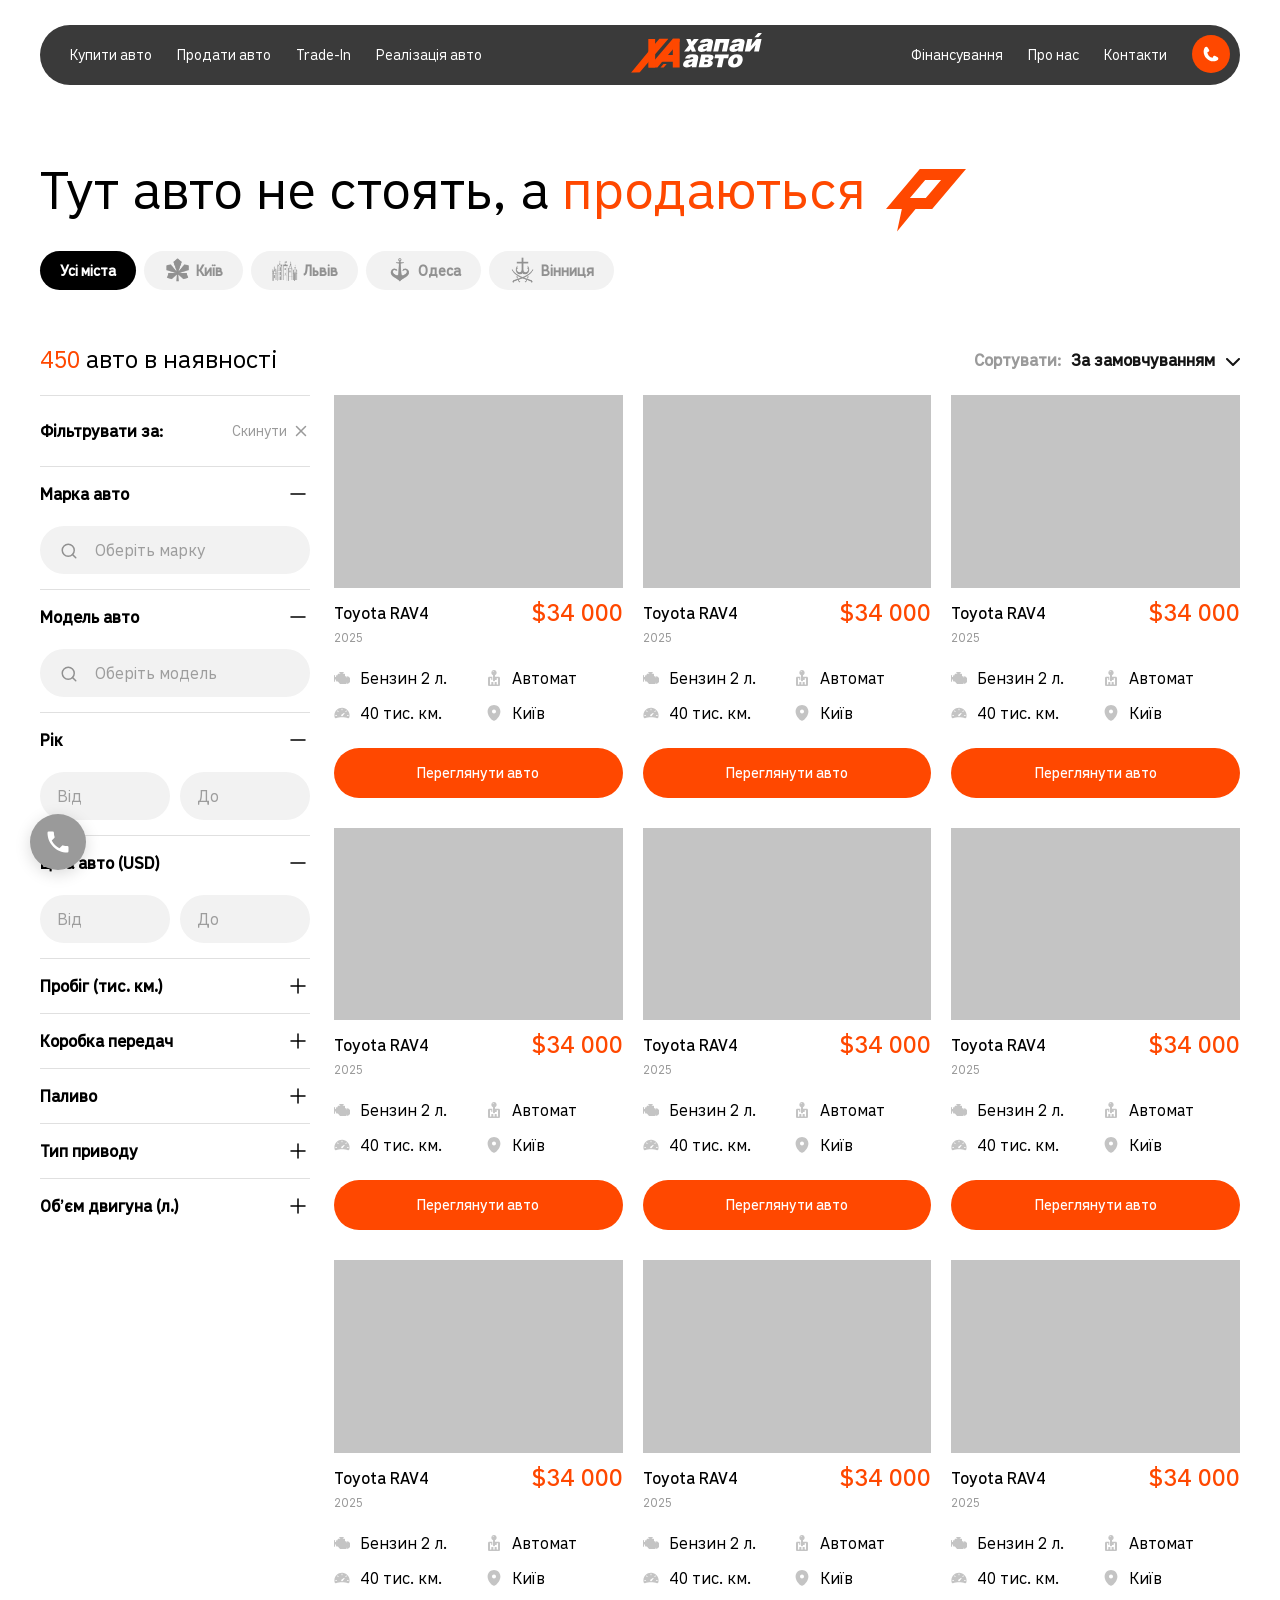
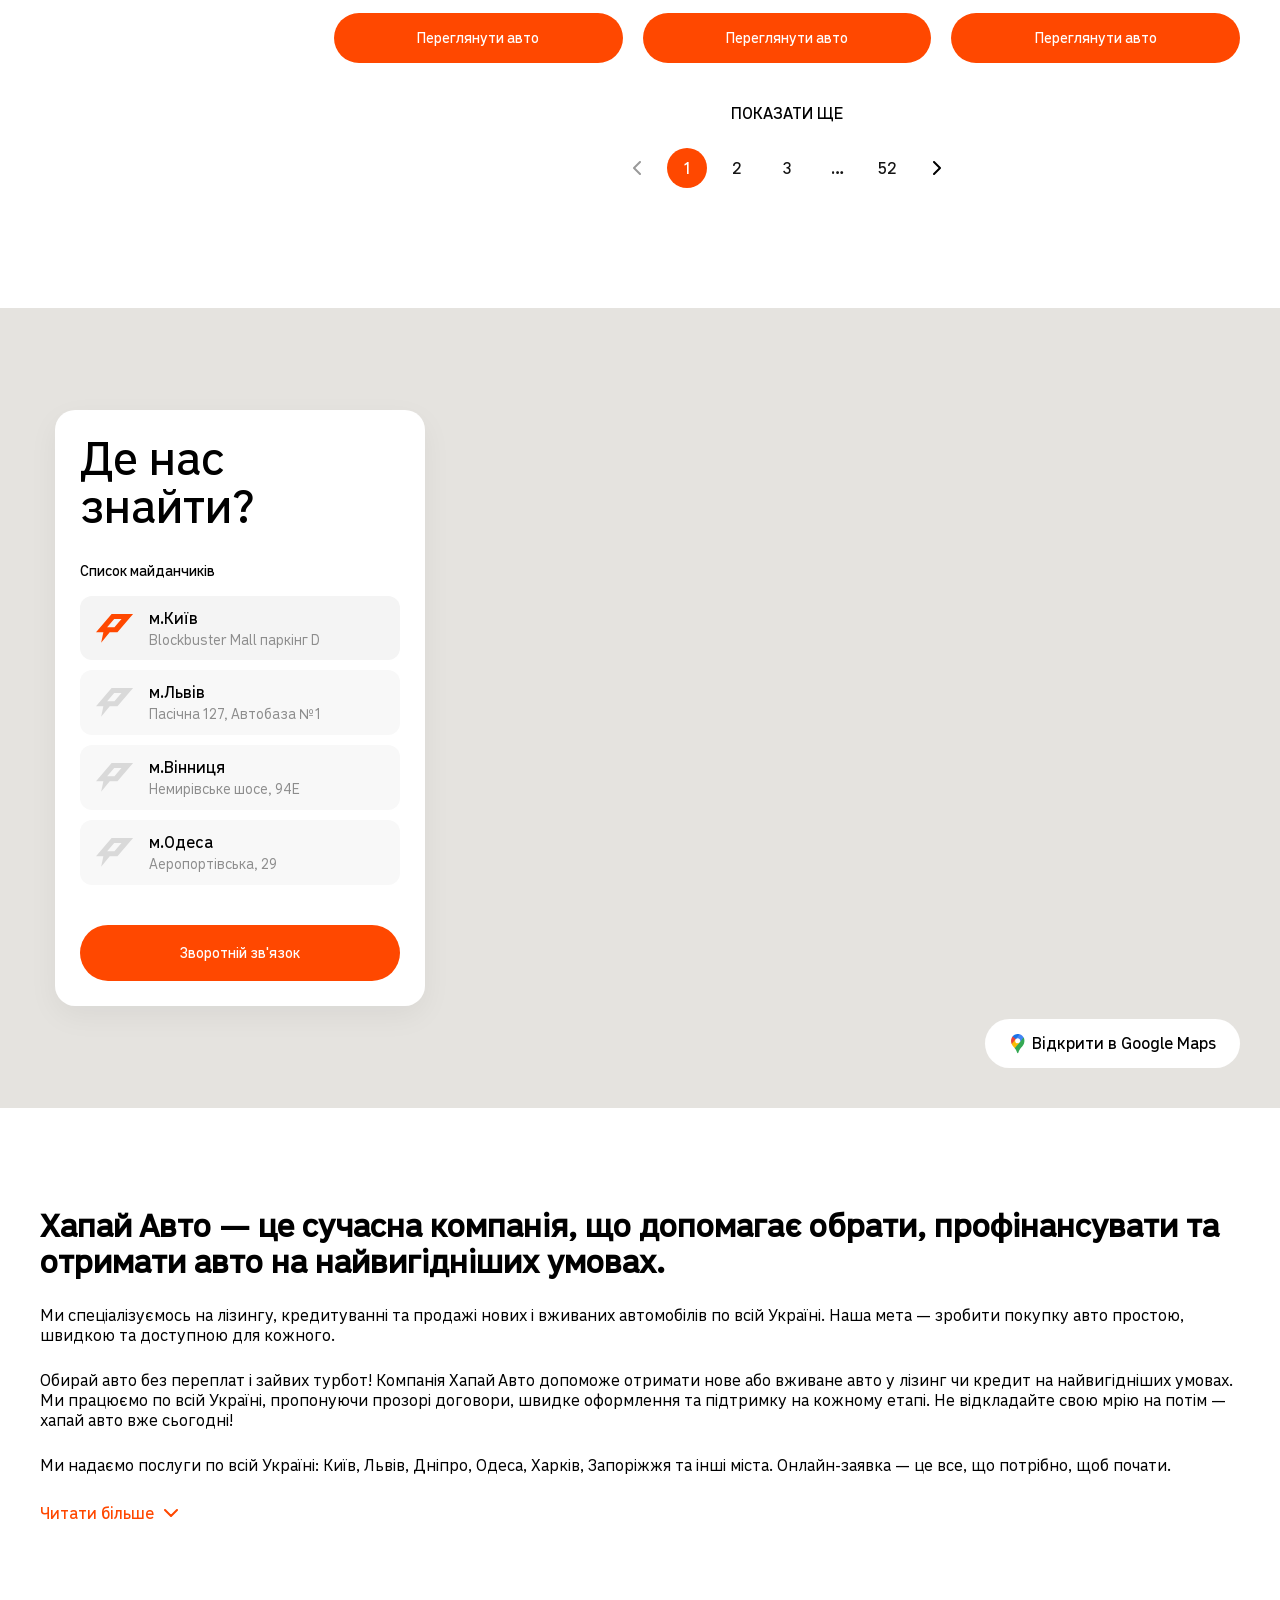
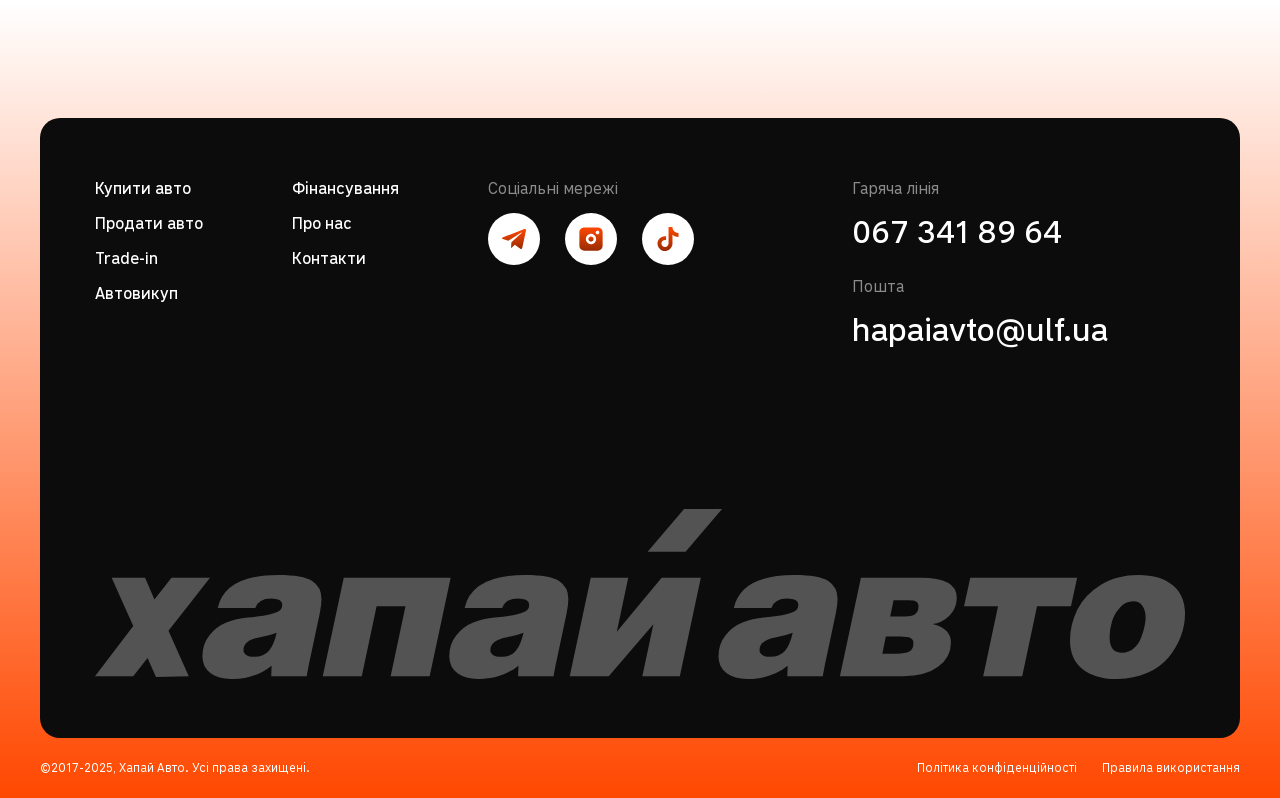
<file: index.html>
<!DOCTYPE html>
<html lang="uk">

<head>
    <meta charset="UTF-8">
    <meta name="viewport" content="width=device-width, initial-scale=1.0, maximum-scale=1.0, user-scalable=no">
    <title>HapaiAuto</title>
    <link href='https://api.mapbox.com/mapbox-gl-js/v2.14.1/mapbox-gl.css' rel='stylesheet' />
    <link rel="stylesheet" href="./style.css">
</head>

<body>
    <header class="main-header">
        <div class="container">
            <div class="main-header-wrapper">
                <nav class="header-left-menu">
                    <ul>
                        <li>
                            <a href="#">Купити авто</a>
                        </li>
                        <li>
                            <a href="#">Продати авто</a>
                        </li>
                        <li>
                            <a href="#">Trade-In</a>
                        </li>
                        <li>
                            <a href="#">Реалізація авто</a>
                        </li>
                    </ul>
                </nav>
                <a href="#">
                    <img src="./img/header-logo.svg" alt="HapaiAuto">
                </a>
                <nav>
                    <ul class="header-right-menu">
                        <li>
                            <a href="#">Фінансування</a>
                        </li>
                        <li>
                            <a href="#">Про нас</a>
                        </li>
                        <li>
                            <a href="#">Контакти</a>
                        </li>
                    </ul>
                    <button class="callback-btn">
                        <svg xmlns="http://www.w3.org/2000/svg" width="38" height="38" fill="none">
                            <circle cx="19" cy="19" r="19" fill="#FF4800" />
                            <g clip-path="url(#a)">
                                <path fill="#fff"
                                    d="m25.572 22.355-2.284-1.371a1.47 1.47 0 0 0-1.225-.134c-.798.22-1.005 1.136-1.282 1.799a6.056 6.056 0 0 1-5.43-5.43c.666-.279 1.577-.484 1.798-1.283a1.47 1.47 0 0 0-.134-1.225l-1.37-2.284c-.536-.951-2.01-1.013-2.619-.104-4.062 5.946 1.524 14.245 8.408 14.01 1.439.048 4.93-.848 4.899-2.635 0-.547-.292-1.062-.761-1.343" />
                            </g>
                            <defs>
                                <clipPath id="a">
                                    <path fill="#fff" d="M11 11h16v16H11z" />
                                </clipPath>
                            </defs>
                        </svg>
                        </a>
                </nav>
                <div class="header-mob-block">
                    <button class="callback-btn">
                        <svg xmlns="http://www.w3.org/2000/svg" width="23" height="22" fill="none">
                            <path fill="#fff"
                                d="m20.88 16.018-3.427-2.056a2.2 2.2 0 0 0-1.837-.201c-1.197.33-1.508 1.704-1.923 2.698a9.08 9.08 0 0 1-8.145-8.145c1-.417 2.366-.725 2.698-1.923a2.21 2.21 0 0 0-.202-1.837L5.988 1.127C5.185-.3 2.975-.393 2.061.971c-6.093 8.92 2.285 21.368 12.611 21.015 2.159.072 7.396-1.273 7.349-3.952 0-.82-.438-1.593-1.141-2.016" />
                        </svg>
                    </button>
                    <div class="tel-menu-btn">
                        <svg xmlns="http://www.w3.org/2000/svg" width="46" height="46" fill="none">
                            <circle cx="23" cy="23" r="23" fill="#fff" />
                            <path stroke="#FF4800" stroke-linecap="round" stroke-linejoin="round" stroke-width="2"
                                d="M14 23h18M14 17h18M14 29h18" />
                        </svg>
                    </div>
                </div>
            </div>
        </div>
    </header>

    <section class="hapaiavto-shop-sect">
        <div class="container">
            <div class="hapaiavto-shop">
                <h1>Тут авто не стоять, а <span>продаються</span></h1>
                <ul class="hapaiavto-shop-cities">
                    <li class="hapaiavto-shop-city-active">
                        <span>Усі міста</span>
                    </li>
                    <li>
                        <img src="[data-uri]"
                            alt="HapaiAuto">
                        <span>Київ</span>
                    </li>
                    <li>
                        <img src="[data-uri]"
                            alt="HapaiAuto">
                        <span>Львів</span>
                    </li>
                    <li>
                        <img src="[data-uri]"
                            alt="HapaiAuto">
                        <span>Одеса</span>
                    </li>
                    <li>
                        <img src="[data-uri]"
                            alt="HapaiAuto">
                        <span>Вінниця</span>
                    </li>
                </ul>
                <div class="hapaiavto-shop-info-sort">
                    <span class="hapaiavto-shop-info-count"><i>450</i> авто в наявності</span>
                    <div class="hapaiavto-shop-sort-wrapper">
                        <div class="hapaiavto-shop-sort-block">
                            <div class="hapaiavto-shop-sort-mob-head">
                                <div class="hapaiavto-shop-sort-mob-head-left">
                                    <svg xmlns="http://www.w3.org/2000/svg" width="20" height="16" fill="none">
                                        <path stroke="#000" stroke-linecap="round" stroke-linejoin="round"
                                            stroke-width="2" d="m1 5 4-4m0 0 4 4M5 1v14m14-4-4 4m0 0-4-4m4 4V1" />
                                    </svg>
                                    <span>Сортувати</span>
                                </div>
                                <div class="hapaiavto-shop-sort-mob-head-right mob-sort-menu-close">
                                    <svg xmlns="http://www.w3.org/2000/svg" width="50" height="50" fill="none">
                                        <circle cx="25" cy="25" r="25" fill="#F5F5F5" />
                                        <path stroke="#FE6034" stroke-linecap="round" stroke-linejoin="round"
                                            stroke-width="2.333"
                                            d="m30.773 19.223-11.549 11.55M19.227 19.223l11.549 11.55" />
                                    </svg>
                                </div>
                            </div>
                            <form>
                                <span>Сортувати:</span>
                                <select>
                                    <option value="1">За замовчуванням</option>
                                    <option value="2">За замовчуванням</option>
                                    <option value="3">Нові надходження</option>
                                    <option value="4">Від дешевих до дорогих</option>
                                    <option value="5">Від дорогих до дешевих</option>
                                </select>
                            </form>
                        </div>
                    </div>
                </div>
                <div class="hapaiavto-shop-showcase">
                    <aside>
                        <div class="hapaiavto-shop-showcase-aside-wrapper">
                            <div class="hapaiavto-shop-filter-item-head-mob">
                                <div class="hapaiavto-shop-filter-item-head-mob-left">
                                    <svg xmlns="http://www.w3.org/2000/svg" width="24" height="24" fill="none">
                                        <path fill="#000" fill-rule="evenodd"
                                            d="M4 13a1 1 0 0 1 1 1v7a1 1 0 1 1-2 0v-7a1 1 0 0 1 1-1M4 2a1 1 0 0 1 1 1v7a1 1 0 1 1-2 0V3a1 1 0 0 1 1-1M12 11a1 1 0 0 1 1 1v9a1 1 0 1 1-2 0v-9a1 1 0 0 1 1-1M12 2a1 1 0 0 1 1 1v5a1 1 0 1 1-2 0V3a1 1 0 0 1 1-1M20 15a1 1 0 0 1 1 1v5a1 1 0 1 1-2 0v-5a1 1 0 0 1 1-1M20 2a1 1 0 0 1 1 1v9a1 1 0 1 1-2 0V3a1 1 0 0 1 1-1"
                                            clip-rule="evenodd" />
                                        <path fill="#000" fill-rule="evenodd"
                                            d="M0 14a1 1 0 0 1 1-1h6a1 1 0 1 1 0 2H1a1 1 0 0 1-1-1M8 8a1 1 0 0 1 1-1h6a1 1 0 1 1 0 2H9a1 1 0 0 1-1-1M16 16a1 1 0 0 1 1-1h6a1 1 0 1 1 0 2h-6a1 1 0 0 1-1-1"
                                            clip-rule="evenodd" />
                                    </svg>
                                    <span>Фільтри</span>
                                </div>
                                <div class="hapaiavto-shop-filter-item-head-mob-right">
                                    <div><i>Скинути <svg xmlns="http://www.w3.org/2000/svg" width="18" height="18"
                                                fill="none">
                                                <path fill="#9A9A9A" fill-rule="evenodd"
                                                    d="M14.03 3.97a.75.75 0 0 1 0 1.06l-9 9a.75.75 0 0 1-1.06-1.06l9-9a.75.75 0 0 1 1.06 0"
                                                    clip-rule="evenodd" />
                                                <path fill="#9A9A9A" fill-rule="evenodd"
                                                    d="M3.97 3.97a.75.75 0 0 1 1.06 0l9 9a.75.75 0 1 1-1.06 1.06l-9-9a.75.75 0 0 1 0-1.06"
                                                    clip-rule="evenodd" />
                                            </svg></i></div>
                                    <div class="mob-filter-menu-close">
                                        <svg xmlns="http://www.w3.org/2000/svg" width="50" height="50" fill="none">
                                            <circle cx="25" cy="25" r="25" fill="#F5F5F5" />
                                            <path stroke="#FE6034" stroke-linecap="round" stroke-linejoin="round"
                                                stroke-width="2.333"
                                                d="m30.773 19.223-11.549 11.55M19.227 19.223l11.549 11.55" />
                                        </svg>
                                    </div>
                                </div>
                            </div>
                            <div class="hapaiavto-shop-filter-item hapaiavto-shop-filter-item-head">
                                <span>Фільтрувати за:</span>
                                <i>Скинути <svg xmlns="http://www.w3.org/2000/svg" width="18" height="18" fill="none">
                                        <path fill="#9A9A9A" fill-rule="evenodd"
                                            d="M14.03 3.97a.75.75 0 0 1 0 1.06l-9 9a.75.75 0 0 1-1.06-1.06l9-9a.75.75 0 0 1 1.06 0"
                                            clip-rule="evenodd" />
                                        <path fill="#9A9A9A" fill-rule="evenodd"
                                            d="M3.97 3.97a.75.75 0 0 1 1.06 0l9 9a.75.75 0 1 1-1.06 1.06l-9-9a.75.75 0 0 1 0-1.06"
                                            clip-rule="evenodd" />
                                    </svg></i>
                            </div>
                            <div class="hapaiavto-shop-filter-item hapaiavto-shop-filter-item-opened">
                                <div class="hapaiavto-shop-filter-item-title">
                                    <p>Марка авто</p>
                                    <i>
                                        <svg xmlns="http://www.w3.org/2000/svg" width="24" height="24"
                                            viewBox="0 0 24 24" fill="none" stroke="#000" stroke-width="1.5"
                                            stroke-linecap="round" stroke-linejoin="round">
                                            <line x1="12" y1="5" x2="12" y2="19"></line>
                                            <line x1="5" y1="12" x2="19" y2="12"></line>
                                        </svg>
                                    </i>
                                </div>
                                <div class="hapaiavto-shop-filter-item-content">
                                    <div class="hapaiavto-shop-filter-item-input-search hapaiavto-filter-dropdown-wrap">
                                        <input type="text" placeholder="Оберіть марку" autocomplete="off"
                                            data-dropdown="brands-list">
                                        <ul class="hapaiavto-filter-dropdown" id="brands-list">
                                            <li class="hapaiavto-filter-dropdown-item hapaiavto-filter-dropdown-item--active"
                                                data-value="Acura">Acura</li>
                                            <li class="hapaiavto-filter-dropdown-item" data-value="Alfa Romeo">Alfa
                                                Romeo
                                            </li>
                                            <li class="hapaiavto-filter-dropdown-item" data-value="Aston Martin">Aston
                                                Martin</li>
                                            <li class="hapaiavto-filter-dropdown-item" data-value="Audi">Audi</li>
                                            <li class="hapaiavto-filter-dropdown-item" data-value="BMW">BMW</li>
                                            <li class="hapaiavto-filter-dropdown-item" data-value="BYD">BYD</li>
                                            <li class="hapaiavto-filter-dropdown-item" data-value="Cadillac">Cadillac
                                            </li>
                                            <li class="hapaiavto-filter-dropdown-item" data-value="Chevrolet">Chevrolet
                                            </li>
                                            <li class="hapaiavto-filter-dropdown-item" data-value="Chrysler">Chrysler
                                            </li>
                                            <li class="hapaiavto-filter-dropdown-item" data-value="Citroën">Citroën</li>
                                            <li class="hapaiavto-filter-dropdown-item" data-value="Daewoo">Daewoo</li>
                                            <li class="hapaiavto-filter-dropdown-item" data-value="Dodge">Dodge</li>
                                            <li class="hapaiavto-filter-dropdown-item" data-value="Ferrari">Ferrari</li>
                                            <li class="hapaiavto-filter-dropdown-item" data-value="Fiat">Fiat</li>
                                            <li class="hapaiavto-filter-dropdown-item" data-value="Ford">Ford</li>
                                            <li class="hapaiavto-filter-dropdown-item" data-value="Genesis">Genesis</li>
                                            <li class="hapaiavto-filter-dropdown-item" data-value="Honda">Honda</li>
                                            <li class="hapaiavto-filter-dropdown-item" data-value="Hyundai">Hyundai</li>
                                            <li class="hapaiavto-filter-dropdown-item" data-value="Infiniti">Infiniti
                                            </li>
                                            <li class="hapaiavto-filter-dropdown-item" data-value="Jeep">Jeep</li>
                                            <li class="hapaiavto-filter-dropdown-item" data-value="Kia">Kia</li>
                                            <li class="hapaiavto-filter-dropdown-item" data-value="Lamborghini">
                                                Lamborghini
                                            </li>
                                            <li class="hapaiavto-filter-dropdown-item" data-value="Land Rover">Land
                                                Rover
                                            </li>
                                            <li class="hapaiavto-filter-dropdown-item" data-value="Lexus">Lexus</li>
                                            <li class="hapaiavto-filter-dropdown-item" data-value="Lincoln">Lincoln</li>
                                            <li class="hapaiavto-filter-dropdown-item" data-value="Maserati">Maserati
                                            </li>
                                            <li class="hapaiavto-filter-dropdown-item" data-value="Mazda">Mazda</li>
                                            <li class="hapaiavto-filter-dropdown-item" data-value="Mercedes-Benz">
                                                Mercedes-Benz</li>
                                            <li class="hapaiavto-filter-dropdown-item" data-value="Mitsubishi">
                                                Mitsubishi
                                            </li>
                                            <li class="hapaiavto-filter-dropdown-item" data-value="Nissan">Nissan</li>
                                            <li class="hapaiavto-filter-dropdown-item" data-value="Opel">Opel</li>
                                            <li class="hapaiavto-filter-dropdown-item" data-value="Peugeot">Peugeot</li>
                                            <li class="hapaiavto-filter-dropdown-item" data-value="Porsche">Porsche</li>
                                            <li class="hapaiavto-filter-dropdown-item" data-value="Renault">Renault</li>
                                            <li class="hapaiavto-filter-dropdown-item" data-value="Skoda">Skoda</li>
                                            <li class="hapaiavto-filter-dropdown-item" data-value="Subaru">Subaru</li>
                                            <li class="hapaiavto-filter-dropdown-item" data-value="Suzuki">Suzuki</li>
                                            <li class="hapaiavto-filter-dropdown-item" data-value="Tesla">Tesla</li>
                                            <li class="hapaiavto-filter-dropdown-item" data-value="Toyota">Toyota</li>
                                            <li class="hapaiavto-filter-dropdown-item" data-value="Volkswagen">
                                                Volkswagen
                                            </li>
                                            <li class="hapaiavto-filter-dropdown-item" data-value="Volvo">Volvo</li>
                                        </ul>
                                    </div>
                                </div>
                            </div>
                            <div class="hapaiavto-shop-filter-item hapaiavto-shop-filter-item-opened">
                                <div class="hapaiavto-shop-filter-item-title">
                                    <p>Модель авто</p>
                                    <i>
                                        <svg xmlns="http://www.w3.org/2000/svg" width="24" height="24"
                                            viewBox="0 0 24 24" fill="none" stroke="#000" stroke-width="1.5"
                                            stroke-linecap="round" stroke-linejoin="round">
                                            <line x1="12" y1="5" x2="12" y2="19"></line>
                                            <line x1="5" y1="12" x2="19" y2="12"></line>
                                        </svg>
                                    </i>
                                </div>
                                <div class="hapaiavto-shop-filter-item-content">
                                    <div class="hapaiavto-shop-filter-item-input-search hapaiavto-filter-dropdown-wrap">
                                        <input type="text" placeholder="Оберіть модель" autocomplete="off"
                                            data-dropdown="models-list">
                                        <ul class="hapaiavto-filter-dropdown" id="models-list">
                                            <li class="hapaiavto-filter-dropdown-item hapaiavto-filter-dropdown-item--active"
                                                data-value="Camry">Camry</li>
                                            <li class="hapaiavto-filter-dropdown-item" data-value="Corolla">Corolla</li>
                                            <li class="hapaiavto-filter-dropdown-item" data-value="RAV4">RAV4</li>
                                            <li class="hapaiavto-filter-dropdown-item" data-value="Land Cruiser">Land
                                                Cruiser</li>
                                            <li class="hapaiavto-filter-dropdown-item" data-value="Highlander">
                                                Highlander
                                            </li>
                                            <li class="hapaiavto-filter-dropdown-item" data-value="3 Series">3 Series
                                            </li>
                                            <li class="hapaiavto-filter-dropdown-item" data-value="5 Series">5 Series
                                            </li>
                                            <li class="hapaiavto-filter-dropdown-item" data-value="X5">X5</li>
                                            <li class="hapaiavto-filter-dropdown-item" data-value="X6">X6</li>
                                            <li class="hapaiavto-filter-dropdown-item" data-value="A4">A4</li>
                                            <li class="hapaiavto-filter-dropdown-item" data-value="A6">A6</li>
                                            <li class="hapaiavto-filter-dropdown-item" data-value="Q5">Q5</li>
                                            <li class="hapaiavto-filter-dropdown-item" data-value="Q7">Q7</li>
                                            <li class="hapaiavto-filter-dropdown-item" data-value="E-Class">E-Class</li>
                                            <li class="hapaiavto-filter-dropdown-item" data-value="S-Class">S-Class</li>
                                            <li class="hapaiavto-filter-dropdown-item" data-value="GLE">GLE</li>
                                            <li class="hapaiavto-filter-dropdown-item" data-value="Civic">Civic</li>
                                            <li class="hapaiavto-filter-dropdown-item" data-value="CR-V">CR-V</li>
                                            <li class="hapaiavto-filter-dropdown-item" data-value="Accord">Accord</li>
                                            <li class="hapaiavto-filter-dropdown-item" data-value="Tucson">Tucson</li>
                                            <li class="hapaiavto-filter-dropdown-item" data-value="Santa Fe">Santa Fe
                                            </li>
                                            <li class="hapaiavto-filter-dropdown-item" data-value="Sportage">Sportage
                                            </li>
                                            <li class="hapaiavto-filter-dropdown-item" data-value="Model 3">Model 3</li>
                                            <li class="hapaiavto-filter-dropdown-item" data-value="Model S">Model S</li>
                                            <li class="hapaiavto-filter-dropdown-item" data-value="Model X">Model X</li>
                                            <li class="hapaiavto-filter-dropdown-item" data-value="Model Y">Model Y</li>
                                        </ul>
                                    </div>
                                </div>
                            </div>
                            <div class="hapaiavto-shop-filter-item hapaiavto-shop-filter-item-opened">
                                <div class="hapaiavto-shop-filter-item-title">
                                    <p>Рік</p>
                                    <i>
                                        <svg xmlns="http://www.w3.org/2000/svg" width="24" height="24"
                                            viewBox="0 0 24 24" fill="none" stroke="#000" stroke-width="1.5"
                                            stroke-linecap="round" stroke-linejoin="round">
                                            <line x1="12" y1="5" x2="12" y2="19"></line>
                                            <line x1="5" y1="12" x2="19" y2="12"></line>
                                        </svg>
                                    </i>
                                </div>
                                <div class="hapaiavto-shop-filter-item-content">
                                    <div class="hapaiavto-shop-filter-item-couple-input">
                                        <input type="number" placeholder="Від">
                                        <input type="number" placeholder="До">
                                    </div>
                                </div>
                            </div>
                            <div class="hapaiavto-shop-filter-item hapaiavto-shop-filter-item-opened">
                                <div class="hapaiavto-shop-filter-item-title">
                                    <p>Ціна авто (USD)</p>
                                    <i>
                                        <svg xmlns="http://www.w3.org/2000/svg" width="24" height="24"
                                            viewBox="0 0 24 24" fill="none" stroke="#000" stroke-width="1.5"
                                            stroke-linecap="round" stroke-linejoin="round">
                                            <line x1="12" y1="5" x2="12" y2="19"></line>
                                            <line x1="5" y1="12" x2="19" y2="12"></line>
                                        </svg>
                                    </i>
                                </div>
                                <div class="hapaiavto-shop-filter-item-content">
                                    <div class="hapaiavto-shop-filter-item-couple-input">
                                        <input type="number" placeholder="Від">
                                        <input type="number" placeholder="До">
                                    </div>
                                </div>
                            </div>
                            <div class="hapaiavto-shop-filter-item hapaiavto-shop-filter-item-closed">
                                <div class="hapaiavto-shop-filter-item-title">
                                    <p>Пробіг (тис. км.)</p>
                                    <i>
                                        <svg xmlns="http://www.w3.org/2000/svg" width="24" height="24"
                                            viewBox="0 0 24 24" fill="none" stroke="#000" stroke-width="1.5"
                                            stroke-linecap="round" stroke-linejoin="round">
                                            <line x1="12" y1="5" x2="12" y2="19"></line>
                                            <line x1="5" y1="12" x2="19" y2="12"></line>
                                        </svg>
                                    </i>
                                </div>
                                <div class="hapaiavto-shop-filter-item-content">
                                    <div class="hapaiavto-shop-filter-item-couple-input">
                                        <input type="number" placeholder="Від">
                                        <input type="number" placeholder="До">
                                    </div>
                                </div>
                            </div>
                            <div class="hapaiavto-shop-filter-item hapaiavto-shop-filter-item-closed">
                                <div class="hapaiavto-shop-filter-item-title">
                                    <p>Коробка передач</p>
                                    <i>
                                        <svg xmlns="http://www.w3.org/2000/svg" width="24" height="24"
                                            viewBox="0 0 24 24" fill="none" stroke="#000" stroke-width="1.5"
                                            stroke-linecap="round" stroke-linejoin="round">
                                            <line x1="12" y1="5" x2="12" y2="19"></line>
                                            <line x1="5" y1="12" x2="19" y2="12"></line>
                                        </svg>
                                    </i>
                                </div>
                                <div class="hapaiavto-shop-filter-item-content">
                                    <div class="hapaiavto-shop-filter-item-checkboxes">
                                        <label>
                                            <input type="checkbox">
                                            <span>Автомат</span>
                                        </label>
                                        <label>
                                            <input type="checkbox">
                                            <span>Ручна / Механіка</span>
                                        </label>
                                    </div>
                                </div>
                            </div>
                            <div class="hapaiavto-shop-filter-item hapaiavto-shop-filter-item-closed">
                                <div class="hapaiavto-shop-filter-item-title">
                                    <p>Паливо</p>
                                    <i>
                                        <svg xmlns="http://www.w3.org/2000/svg" width="24" height="24"
                                            viewBox="0 0 24 24" fill="none" stroke="#000" stroke-width="1.5"
                                            stroke-linecap="round" stroke-linejoin="round">
                                            <line x1="12" y1="5" x2="12" y2="19"></line>
                                            <line x1="5" y1="12" x2="19" y2="12"></line>
                                        </svg>
                                    </i>
                                </div>
                                <div class="hapaiavto-shop-filter-item-content">
                                    <div class="hapaiavto-shop-filter-item-checkboxes">
                                        <label>
                                            <input type="checkbox">
                                            <span>Бензин</span>
                                        </label>
                                        <label>
                                            <input type="checkbox">
                                            <span>Дизель</span>
                                        </label>
                                        <label>
                                            <input type="checkbox">
                                            <span>Гібрид</span>
                                        </label>
                                        <label>
                                            <input type="checkbox">
                                            <span>Газ</span>
                                        </label>
                                        <label>
                                            <input type="checkbox">
                                            <span>Електро</span>
                                        </label>
                                    </div>
                                </div>
                            </div>
                            <div class="hapaiavto-shop-filter-item hapaiavto-shop-filter-item-closed">
                                <div class="hapaiavto-shop-filter-item-title">
                                    <p>Тип приводу</p>
                                    <i>
                                        <svg xmlns="http://www.w3.org/2000/svg" width="24" height="24"
                                            viewBox="0 0 24 24" fill="none" stroke="#000" stroke-width="1.5"
                                            stroke-linecap="round" stroke-linejoin="round">
                                            <line x1="12" y1="5" x2="12" y2="19"></line>
                                            <line x1="5" y1="12" x2="19" y2="12"></line>
                                        </svg>
                                    </i>
                                </div>
                                <div class="hapaiavto-shop-filter-item-content">
                                    <div class="hapaiavto-shop-filter-item-checkboxes">
                                        <label>
                                            <input type="checkbox">
                                            <span>Повний</span>
                                        </label>
                                        <label>
                                            <input type="checkbox">
                                            <span>Передній</span>
                                        </label>
                                        <label>
                                            <input type="checkbox">
                                            <span>Задній</span>
                                        </label>
                                    </div>
                                </div>
                            </div>
                            <div class="hapaiavto-shop-filter-item hapaiavto-shop-filter-item-closed">
                                <div class="hapaiavto-shop-filter-item-title">
                                    <p>Обʼєм двигуна (л.)</p>
                                    <i>
                                        <svg xmlns="http://www.w3.org/2000/svg" width="24" height="24"
                                            viewBox="0 0 24 24" fill="none" stroke="#000" stroke-width="1.5"
                                            stroke-linecap="round" stroke-linejoin="round">
                                            <line x1="12" y1="5" x2="12" y2="19"></line>
                                            <line x1="5" y1="12" x2="19" y2="12"></line>
                                        </svg>
                                    </i>
                                </div>
                                <div class="hapaiavto-shop-filter-item-content">
                                    <div class="hapaiavto-shop-filter-item-couple-input">
                                        <input type="number" placeholder="Від">
                                        <input type="number" placeholder="До">
                                    </div>
                                </div>
                            </div>
                            <div class="hapaiavto-red-btn">
                                <button>
                                    <svg xmlns="http://www.w3.org/2000/svg" width="24" height="24" fill="none">
                                        <path fill="#fff" fill-rule="evenodd"
                                            d="M11 4a7 7 0 1 0 0 14 7 7 0 0 0 0-14m-9 7a9 9 0 1 1 18 0 9 9 0 0 1-18 0"
                                            clip-rule="evenodd" />
                                        <path fill="#fff" fill-rule="evenodd"
                                            d="M15.941 15.943a1 1 0 0 1 1.414 0l4.35 4.35a1 1 0 1 1-1.414 1.415l-4.35-4.35a1 1 0 0 1 0-1.415"
                                            clip-rule="evenodd" />
                                    </svg>
                                    <u>Показати 212 результатів</u>
                                </button>
                            </div>
                        </div>
                    </aside>
                    <div class="hapaiavto-shop-showcase-list-wrapper">
                        <div class="hapaiavto-shop-showcase-list">
                            <div class="hapaiavto-shop-showcase-list-item">
                                <div class="hapaiavto-shop-showcase-list-item-image">
                                    <img src="[data-uri]"
                                        alt="HapaiAuto">
                                </div>
                                <div class="hapaiavto-shop-showcase-list-item-title-price">
                                    <div>
                                        <p>Toyota RAV4</p>
                                        <i>2025</i>
                                    </div>
                                    <div>
                                        <span>$34 000</span>
                                    </div>
                                </div>
                                <ul class="hapaiavto-shop-showcase-list-item-tags">
                                    <li>
                                        <img src="data:image/svg+xml,%3Csvg width='16' height='16' viewBox='0 0 16 16' fill='none' xmlns='http://www.w3.org/2000/svg'%3E%3Cg clip-path='url(%23clip0_82_2398)'%3E%3Cpath d='M15.788 7.71141L13.9926 6.34832C13.8302 6.22507 13.6128 6.20416 13.4301 6.29523C13.2479 6.38549 13.1325 6.57159 13.1325 6.77529V7.60934H12.6014V6.76641C12.6014 6.47033 12.3614 6.23027 12.0655 6.23027H10.9984V4.23965C10.9984 3.94352 10.7583 3.70352 10.4624 3.70352H8.79518V3.13455H9.24398C9.54 3.13455 9.78006 2.89449 9.78006 2.59847C9.78006 2.30245 9.54 2.0625 9.24398 2.0625H5.781C5.48503 2.0625 5.24497 2.30245 5.24497 2.59847C5.24497 2.89449 5.48503 3.13455 5.781 3.13455H6.23012V3.70352H4.15786C3.86184 3.70352 3.62178 3.94352 3.62178 4.23965V5.28597H2.57492C2.27884 5.28597 2.03884 5.52597 2.03884 5.822V7.04823H1.072V5.52733C1.072 5.2313 0.831994 4.9913 0.535972 4.9913C0.239949 4.99125 0 5.2313 0 5.52727V11.134C0 11.4301 0.239949 11.67 0.536026 11.67C0.832048 11.67 1.07205 11.43 1.07205 11.134V9.61308H2.03895V10.8701C2.03895 11.1662 2.27895 11.4062 2.57503 11.4062H3.923L5.81415 13.7352C5.91595 13.8605 6.06884 13.9332 6.23023 13.9332H12.0656C12.3616 13.9332 12.6015 13.6931 12.6015 13.3972V12.6889H13.1326V13.3972C13.1326 13.6066 13.2545 13.7966 13.4446 13.8842C13.5163 13.9171 13.5928 13.9332 13.6686 13.9332C13.7942 13.9332 13.9183 13.889 14.0176 13.8041L15.813 12.2652C15.9318 12.1633 16.0001 12.0147 16.0001 11.8582V8.13822C16 7.97081 15.9215 7.81272 15.788 7.71141Z' fill='%23C4C4C4'/%3E%3C/g%3E%3Cdefs%3E%3CclipPath id='clip0_82_2398'%3E%3Crect width='16' height='16' fill='white'/%3E%3C/clipPath%3E%3C/defs%3E%3C/svg%3E"
                                            alt="HapaiAuto">
                                        <span>Бензин 2 л.</span>
                                    </li>
                                    <li>
                                        <img src="data:image/svg+xml,%3Csvg width='16' height='16' viewBox='0 0 16 16' fill='none' xmlns='http://www.w3.org/2000/svg'%3E%3Cpath d='M12.6667 6.66666H9V5.135C9.97553 4.73831 10.6667 3.78328 10.6667 2.66666C10.6667 1.19597 9.47038 0 8 0C6.52962 0 5.33334 1.19597 5.33334 2.66666C5.33334 3.78328 6.02447 4.73831 7 5.135V10.3333C7 10.8847 7.44856 11.3333 8 11.3333C8.55144 11.3333 9 10.8847 9 10.3333V10H10.3333C10.5176 10 10.6667 9.85091 10.6667 9.66666V8.66666C10.6667 8.29881 10.9658 8 11.3333 8C11.7008 8 12 8.29884 12 8.66666V14C12 14.3678 11.7008 14.6667 11.3333 14.6667C10.9658 14.6667 10.6667 14.3678 10.6667 14V12.3333C10.6667 12.1491 10.5176 12 10.3333 12H9C8.81575 12 8.66666 12.1491 8.66666 12.3333V14C8.66666 14.3678 8.3675 14.6667 8 14.6667C7.6325 14.6667 7.33334 14.3678 7.33334 14V12.3333C7.33334 12.1491 7.18425 12 7 12H5.66666C5.48241 12 5.33331 12.1491 5.33331 12.3333V14C5.33331 14.3678 5.03416 14.6667 4.66666 14.6667C4.29916 14.6667 4 14.3678 4 14V8.66666C4 8.29881 4.29916 8 4.66666 8C5.03416 8 5.33331 8.29884 5.33331 8.66666V9.66666C5.33331 9.85091 5.48241 10 5.66666 10H6C6.18425 10 6.33334 9.85091 6.33334 9.66666V7C6.33334 6.81575 6.18425 6.66666 6 6.66666H3.33334C2.59797 6.66666 2 7.26497 2 8V14.6667C2 15.4017 2.59797 16 3.33334 16H12.6667C13.402 16 14 15.4017 14 14.6667V8C14 7.26497 13.402 6.66666 12.6667 6.66666ZM7.16666 2C6.89094 2 6.66666 1.77538 6.66666 1.5C6.66666 1.22462 6.89094 1 7.16666 1C7.44237 1 7.66666 1.22462 7.66666 1.5C7.66666 1.77538 7.44237 2 7.16666 2Z' fill='%23C4C4C4'/%3E%3C/svg%3E"
                                            alt="HapaiAuto">
                                        <span>Автомат</span>
                                    </li>
                                    <li>
                                        <img src="data:image/svg+xml,%3Csvg width='16' height='16' viewBox='0 0 16 16' fill='none' xmlns='http://www.w3.org/2000/svg'%3E%3Cpath d='M15.5677 9.67724C15.234 5.98004 12.2042 3.03163 8.50094 2.79357C4.07529 2.50869 0.398438 6.01259 0.398438 10.3772C0.398438 11.1179 0.50425 11.8321 0.701618 12.5076C0.862361 13.0631 1.45855 13.3561 2.00185 13.1649C3.62967 12.589 5.71939 12.2431 7.99834 12.2431C10.2773 12.2431 12.367 12.589 13.9949 13.1649C14.5341 13.3561 15.1303 13.0692 15.291 12.5178C15.5535 11.6286 15.6552 10.6702 15.5677 9.67724ZM7.59953 3.71126H8.39717V5.35739H7.59953V3.71126ZM2.97854 10.776H1.3324V9.97838H2.97854V10.776ZM4.16686 7.10934L3.00296 5.94544L3.56659 5.38182L4.73048 6.54571L4.16686 7.10934ZM8.60472 10.9836C8.27101 11.3173 7.72569 11.3173 7.39198 10.9836C7.05828 10.6499 7.05828 10.1045 7.39198 9.77083L10.2366 7.69129L10.6843 8.13894L8.60472 10.9836ZM11.8298 7.10934L11.2662 6.54571L12.4301 5.38182L12.9937 5.94544L11.8298 7.10934ZM14.6643 10.776H13.0182V9.97838H14.6643V10.776Z' fill='%23C4C4C4'/%3E%3C/svg%3E"
                                            alt="HapaiAuto">
                                        <span>40 тис. км.</span>
                                    </li>
                                    <li>
                                        <img src="data:image/svg+xml,%3Csvg width='16' height='16' viewBox='0 0 16 16' fill='none' xmlns='http://www.w3.org/2000/svg'%3E%3Cpath d='M8.00156 0C4.46694 0 1.60156 2.86538 1.60156 6.4C1.60156 10.1402 4.59069 14.0388 7.23994 15.6095C7.71076 15.8886 8.29237 15.8886 8.76319 15.6095C11.4124 14.0388 14.4016 10.1402 14.4016 6.4C14.4016 2.86538 11.5362 0 8.00156 0ZM8.00156 8.4C6.89703 8.4 6.00156 7.50453 6.00156 6.4C6.00156 5.29547 6.89703 4.4 8.00156 4.4C9.10609 4.4 10.0016 5.29547 10.0016 6.4C10.0016 7.50453 9.10609 8.4 8.00156 8.4Z' fill='%23C4C4C4'/%3E%3C/svg%3E"
                                            alt="HapaiAuto">
                                        <span>Київ</span>
                                    </li>
                                </ul>
                                <div class="hapaiavto-red-btn">
                                    <a href="#">Переглянути авто</a>
                                </div>
                            </div>
                            <div class="hapaiavto-shop-showcase-list-item">
                                <div class="hapaiavto-shop-showcase-list-item-image">
                                    <img src="[data-uri]"
                                        alt="HapaiAuto">
                                </div>
                                <div class="hapaiavto-shop-showcase-list-item-title-price">
                                    <div>
                                        <p>Toyota RAV4</p>
                                        <i>2025</i>
                                    </div>
                                    <div>
                                        <span>$34 000</span>
                                    </div>
                                </div>
                                <ul class="hapaiavto-shop-showcase-list-item-tags">
                                    <li>
                                        <img src="data:image/svg+xml,%3Csvg width='16' height='16' viewBox='0 0 16 16' fill='none' xmlns='http://www.w3.org/2000/svg'%3E%3Cg clip-path='url(%23clip0_82_2398)'%3E%3Cpath d='M15.788 7.71141L13.9926 6.34832C13.8302 6.22507 13.6128 6.20416 13.4301 6.29523C13.2479 6.38549 13.1325 6.57159 13.1325 6.77529V7.60934H12.6014V6.76641C12.6014 6.47033 12.3614 6.23027 12.0655 6.23027H10.9984V4.23965C10.9984 3.94352 10.7583 3.70352 10.4624 3.70352H8.79518V3.13455H9.24398C9.54 3.13455 9.78006 2.89449 9.78006 2.59847C9.78006 2.30245 9.54 2.0625 9.24398 2.0625H5.781C5.48503 2.0625 5.24497 2.30245 5.24497 2.59847C5.24497 2.89449 5.48503 3.13455 5.781 3.13455H6.23012V3.70352H4.15786C3.86184 3.70352 3.62178 3.94352 3.62178 4.23965V5.28597H2.57492C2.27884 5.28597 2.03884 5.52597 2.03884 5.822V7.04823H1.072V5.52733C1.072 5.2313 0.831994 4.9913 0.535972 4.9913C0.239949 4.99125 0 5.2313 0 5.52727V11.134C0 11.4301 0.239949 11.67 0.536026 11.67C0.832048 11.67 1.07205 11.43 1.07205 11.134V9.61308H2.03895V10.8701C2.03895 11.1662 2.27895 11.4062 2.57503 11.4062H3.923L5.81415 13.7352C5.91595 13.8605 6.06884 13.9332 6.23023 13.9332H12.0656C12.3616 13.9332 12.6015 13.6931 12.6015 13.3972V12.6889H13.1326V13.3972C13.1326 13.6066 13.2545 13.7966 13.4446 13.8842C13.5163 13.9171 13.5928 13.9332 13.6686 13.9332C13.7942 13.9332 13.9183 13.889 14.0176 13.8041L15.813 12.2652C15.9318 12.1633 16.0001 12.0147 16.0001 11.8582V8.13822C16 7.97081 15.9215 7.81272 15.788 7.71141Z' fill='%23C4C4C4'/%3E%3C/g%3E%3Cdefs%3E%3CclipPath id='clip0_82_2398'%3E%3Crect width='16' height='16' fill='white'/%3E%3C/clipPath%3E%3C/defs%3E%3C/svg%3E"
                                            alt="HapaiAuto">
                                        <span>Бензин 2 л.</span>
                                    </li>
                                    <li>
                                        <img src="data:image/svg+xml,%3Csvg width='16' height='16' viewBox='0 0 16 16' fill='none' xmlns='http://www.w3.org/2000/svg'%3E%3Cpath d='M12.6667 6.66666H9V5.135C9.97553 4.73831 10.6667 3.78328 10.6667 2.66666C10.6667 1.19597 9.47038 0 8 0C6.52962 0 5.33334 1.19597 5.33334 2.66666C5.33334 3.78328 6.02447 4.73831 7 5.135V10.3333C7 10.8847 7.44856 11.3333 8 11.3333C8.55144 11.3333 9 10.8847 9 10.3333V10H10.3333C10.5176 10 10.6667 9.85091 10.6667 9.66666V8.66666C10.6667 8.29881 10.9658 8 11.3333 8C11.7008 8 12 8.29884 12 8.66666V14C12 14.3678 11.7008 14.6667 11.3333 14.6667C10.9658 14.6667 10.6667 14.3678 10.6667 14V12.3333C10.6667 12.1491 10.5176 12 10.3333 12H9C8.81575 12 8.66666 12.1491 8.66666 12.3333V14C8.66666 14.3678 8.3675 14.6667 8 14.6667C7.6325 14.6667 7.33334 14.3678 7.33334 14V12.3333C7.33334 12.1491 7.18425 12 7 12H5.66666C5.48241 12 5.33331 12.1491 5.33331 12.3333V14C5.33331 14.3678 5.03416 14.6667 4.66666 14.6667C4.29916 14.6667 4 14.3678 4 14V8.66666C4 8.29881 4.29916 8 4.66666 8C5.03416 8 5.33331 8.29884 5.33331 8.66666V9.66666C5.33331 9.85091 5.48241 10 5.66666 10H6C6.18425 10 6.33334 9.85091 6.33334 9.66666V7C6.33334 6.81575 6.18425 6.66666 6 6.66666H3.33334C2.59797 6.66666 2 7.26497 2 8V14.6667C2 15.4017 2.59797 16 3.33334 16H12.6667C13.402 16 14 15.4017 14 14.6667V8C14 7.26497 13.402 6.66666 12.6667 6.66666ZM7.16666 2C6.89094 2 6.66666 1.77538 6.66666 1.5C6.66666 1.22462 6.89094 1 7.16666 1C7.44237 1 7.66666 1.22462 7.66666 1.5C7.66666 1.77538 7.44237 2 7.16666 2Z' fill='%23C4C4C4'/%3E%3C/svg%3E"
                                            alt="HapaiAuto">
                                        <span>Автомат</span>
                                    </li>
                                    <li>
                                        <img src="data:image/svg+xml,%3Csvg width='16' height='16' viewBox='0 0 16 16' fill='none' xmlns='http://www.w3.org/2000/svg'%3E%3Cpath d='M15.5677 9.67724C15.234 5.98004 12.2042 3.03163 8.50094 2.79357C4.07529 2.50869 0.398438 6.01259 0.398438 10.3772C0.398438 11.1179 0.50425 11.8321 0.701618 12.5076C0.862361 13.0631 1.45855 13.3561 2.00185 13.1649C3.62967 12.589 5.71939 12.2431 7.99834 12.2431C10.2773 12.2431 12.367 12.589 13.9949 13.1649C14.5341 13.3561 15.1303 13.0692 15.291 12.5178C15.5535 11.6286 15.6552 10.6702 15.5677 9.67724ZM7.59953 3.71126H8.39717V5.35739H7.59953V3.71126ZM2.97854 10.776H1.3324V9.97838H2.97854V10.776ZM4.16686 7.10934L3.00296 5.94544L3.56659 5.38182L4.73048 6.54571L4.16686 7.10934ZM8.60472 10.9836C8.27101 11.3173 7.72569 11.3173 7.39198 10.9836C7.05828 10.6499 7.05828 10.1045 7.39198 9.77083L10.2366 7.69129L10.6843 8.13894L8.60472 10.9836ZM11.8298 7.10934L11.2662 6.54571L12.4301 5.38182L12.9937 5.94544L11.8298 7.10934ZM14.6643 10.776H13.0182V9.97838H14.6643V10.776Z' fill='%23C4C4C4'/%3E%3C/svg%3E"
                                            alt="HapaiAuto">
                                        <span>40 тис. км.</span>
                                    </li>
                                    <li>
                                        <img src="data:image/svg+xml,%3Csvg width='16' height='16' viewBox='0 0 16 16' fill='none' xmlns='http://www.w3.org/2000/svg'%3E%3Cpath d='M8.00156 0C4.46694 0 1.60156 2.86538 1.60156 6.4C1.60156 10.1402 4.59069 14.0388 7.23994 15.6095C7.71076 15.8886 8.29237 15.8886 8.76319 15.6095C11.4124 14.0388 14.4016 10.1402 14.4016 6.4C14.4016 2.86538 11.5362 0 8.00156 0ZM8.00156 8.4C6.89703 8.4 6.00156 7.50453 6.00156 6.4C6.00156 5.29547 6.89703 4.4 8.00156 4.4C9.10609 4.4 10.0016 5.29547 10.0016 6.4C10.0016 7.50453 9.10609 8.4 8.00156 8.4Z' fill='%23C4C4C4'/%3E%3C/svg%3E"
                                            alt="HapaiAuto">
                                        <span>Київ</span>
                                    </li>
                                </ul>
                                <div class="hapaiavto-red-btn">
                                    <a href="#">Переглянути авто</a>
                                </div>
                            </div>
                            <div class="hapaiavto-shop-showcase-list-item">
                                <div class="hapaiavto-shop-showcase-list-item-image">
                                    <img src="[data-uri]"
                                        alt="HapaiAuto">
                                </div>
                                <div class="hapaiavto-shop-showcase-list-item-title-price">
                                    <div>
                                        <p>Toyota RAV4</p>
                                        <i>2025</i>
                                    </div>
                                    <div>
                                        <span>$34 000</span>
                                    </div>
                                </div>
                                <ul class="hapaiavto-shop-showcase-list-item-tags">
                                    <li>
                                        <img src="data:image/svg+xml,%3Csvg width='16' height='16' viewBox='0 0 16 16' fill='none' xmlns='http://www.w3.org/2000/svg'%3E%3Cg clip-path='url(%23clip0_82_2398)'%3E%3Cpath d='M15.788 7.71141L13.9926 6.34832C13.8302 6.22507 13.6128 6.20416 13.4301 6.29523C13.2479 6.38549 13.1325 6.57159 13.1325 6.77529V7.60934H12.6014V6.76641C12.6014 6.47033 12.3614 6.23027 12.0655 6.23027H10.9984V4.23965C10.9984 3.94352 10.7583 3.70352 10.4624 3.70352H8.79518V3.13455H9.24398C9.54 3.13455 9.78006 2.89449 9.78006 2.59847C9.78006 2.30245 9.54 2.0625 9.24398 2.0625H5.781C5.48503 2.0625 5.24497 2.30245 5.24497 2.59847C5.24497 2.89449 5.48503 3.13455 5.781 3.13455H6.23012V3.70352H4.15786C3.86184 3.70352 3.62178 3.94352 3.62178 4.23965V5.28597H2.57492C2.27884 5.28597 2.03884 5.52597 2.03884 5.822V7.04823H1.072V5.52733C1.072 5.2313 0.831994 4.9913 0.535972 4.9913C0.239949 4.99125 0 5.2313 0 5.52727V11.134C0 11.4301 0.239949 11.67 0.536026 11.67C0.832048 11.67 1.07205 11.43 1.07205 11.134V9.61308H2.03895V10.8701C2.03895 11.1662 2.27895 11.4062 2.57503 11.4062H3.923L5.81415 13.7352C5.91595 13.8605 6.06884 13.9332 6.23023 13.9332H12.0656C12.3616 13.9332 12.6015 13.6931 12.6015 13.3972V12.6889H13.1326V13.3972C13.1326 13.6066 13.2545 13.7966 13.4446 13.8842C13.5163 13.9171 13.5928 13.9332 13.6686 13.9332C13.7942 13.9332 13.9183 13.889 14.0176 13.8041L15.813 12.2652C15.9318 12.1633 16.0001 12.0147 16.0001 11.8582V8.13822C16 7.97081 15.9215 7.81272 15.788 7.71141Z' fill='%23C4C4C4'/%3E%3C/g%3E%3Cdefs%3E%3CclipPath id='clip0_82_2398'%3E%3Crect width='16' height='16' fill='white'/%3E%3C/clipPath%3E%3C/defs%3E%3C/svg%3E"
                                            alt="HapaiAuto">
                                        <span>Бензин 2 л.</span>
                                    </li>
                                    <li>
                                        <img src="data:image/svg+xml,%3Csvg width='16' height='16' viewBox='0 0 16 16' fill='none' xmlns='http://www.w3.org/2000/svg'%3E%3Cpath d='M12.6667 6.66666H9V5.135C9.97553 4.73831 10.6667 3.78328 10.6667 2.66666C10.6667 1.19597 9.47038 0 8 0C6.52962 0 5.33334 1.19597 5.33334 2.66666C5.33334 3.78328 6.02447 4.73831 7 5.135V10.3333C7 10.8847 7.44856 11.3333 8 11.3333C8.55144 11.3333 9 10.8847 9 10.3333V10H10.3333C10.5176 10 10.6667 9.85091 10.6667 9.66666V8.66666C10.6667 8.29881 10.9658 8 11.3333 8C11.7008 8 12 8.29884 12 8.66666V14C12 14.3678 11.7008 14.6667 11.3333 14.6667C10.9658 14.6667 10.6667 14.3678 10.6667 14V12.3333C10.6667 12.1491 10.5176 12 10.3333 12H9C8.81575 12 8.66666 12.1491 8.66666 12.3333V14C8.66666 14.3678 8.3675 14.6667 8 14.6667C7.6325 14.6667 7.33334 14.3678 7.33334 14V12.3333C7.33334 12.1491 7.18425 12 7 12H5.66666C5.48241 12 5.33331 12.1491 5.33331 12.3333V14C5.33331 14.3678 5.03416 14.6667 4.66666 14.6667C4.29916 14.6667 4 14.3678 4 14V8.66666C4 8.29881 4.29916 8 4.66666 8C5.03416 8 5.33331 8.29884 5.33331 8.66666V9.66666C5.33331 9.85091 5.48241 10 5.66666 10H6C6.18425 10 6.33334 9.85091 6.33334 9.66666V7C6.33334 6.81575 6.18425 6.66666 6 6.66666H3.33334C2.59797 6.66666 2 7.26497 2 8V14.6667C2 15.4017 2.59797 16 3.33334 16H12.6667C13.402 16 14 15.4017 14 14.6667V8C14 7.26497 13.402 6.66666 12.6667 6.66666ZM7.16666 2C6.89094 2 6.66666 1.77538 6.66666 1.5C6.66666 1.22462 6.89094 1 7.16666 1C7.44237 1 7.66666 1.22462 7.66666 1.5C7.66666 1.77538 7.44237 2 7.16666 2Z' fill='%23C4C4C4'/%3E%3C/svg%3E"
                                            alt="HapaiAuto">
                                        <span>Автомат</span>
                                    </li>
                                    <li>
                                        <img src="data:image/svg+xml,%3Csvg width='16' height='16' viewBox='0 0 16 16' fill='none' xmlns='http://www.w3.org/2000/svg'%3E%3Cpath d='M15.5677 9.67724C15.234 5.98004 12.2042 3.03163 8.50094 2.79357C4.07529 2.50869 0.398438 6.01259 0.398438 10.3772C0.398438 11.1179 0.50425 11.8321 0.701618 12.5076C0.862361 13.0631 1.45855 13.3561 2.00185 13.1649C3.62967 12.589 5.71939 12.2431 7.99834 12.2431C10.2773 12.2431 12.367 12.589 13.9949 13.1649C14.5341 13.3561 15.1303 13.0692 15.291 12.5178C15.5535 11.6286 15.6552 10.6702 15.5677 9.67724ZM7.59953 3.71126H8.39717V5.35739H7.59953V3.71126ZM2.97854 10.776H1.3324V9.97838H2.97854V10.776ZM4.16686 7.10934L3.00296 5.94544L3.56659 5.38182L4.73048 6.54571L4.16686 7.10934ZM8.60472 10.9836C8.27101 11.3173 7.72569 11.3173 7.39198 10.9836C7.05828 10.6499 7.05828 10.1045 7.39198 9.77083L10.2366 7.69129L10.6843 8.13894L8.60472 10.9836ZM11.8298 7.10934L11.2662 6.54571L12.4301 5.38182L12.9937 5.94544L11.8298 7.10934ZM14.6643 10.776H13.0182V9.97838H14.6643V10.776Z' fill='%23C4C4C4'/%3E%3C/svg%3E"
                                            alt="HapaiAuto">
                                        <span>40 тис. км.</span>
                                    </li>
                                    <li>
                                        <img src="data:image/svg+xml,%3Csvg width='16' height='16' viewBox='0 0 16 16' fill='none' xmlns='http://www.w3.org/2000/svg'%3E%3Cpath d='M8.00156 0C4.46694 0 1.60156 2.86538 1.60156 6.4C1.60156 10.1402 4.59069 14.0388 7.23994 15.6095C7.71076 15.8886 8.29237 15.8886 8.76319 15.6095C11.4124 14.0388 14.4016 10.1402 14.4016 6.4C14.4016 2.86538 11.5362 0 8.00156 0ZM8.00156 8.4C6.89703 8.4 6.00156 7.50453 6.00156 6.4C6.00156 5.29547 6.89703 4.4 8.00156 4.4C9.10609 4.4 10.0016 5.29547 10.0016 6.4C10.0016 7.50453 9.10609 8.4 8.00156 8.4Z' fill='%23C4C4C4'/%3E%3C/svg%3E"
                                            alt="HapaiAuto">
                                        <span>Київ</span>
                                    </li>
                                </ul>
                                <div class="hapaiavto-red-btn">
                                    <a href="#">Переглянути авто</a>
                                </div>
                            </div>
                            <div class="hapaiavto-shop-showcase-list-item">
                                <div class="hapaiavto-shop-showcase-list-item-image">
                                    <img src="[data-uri]"
                                        alt="HapaiAuto">
                                </div>
                                <div class="hapaiavto-shop-showcase-list-item-title-price">
                                    <div>
                                        <p>Toyota RAV4</p>
                                        <i>2025</i>
                                    </div>
                                    <div>
                                        <span>$34 000</span>
                                    </div>
                                </div>
                                <ul class="hapaiavto-shop-showcase-list-item-tags">
                                    <li>
                                        <img src="data:image/svg+xml,%3Csvg width='16' height='16' viewBox='0 0 16 16' fill='none' xmlns='http://www.w3.org/2000/svg'%3E%3Cg clip-path='url(%23clip0_82_2398)'%3E%3Cpath d='M15.788 7.71141L13.9926 6.34832C13.8302 6.22507 13.6128 6.20416 13.4301 6.29523C13.2479 6.38549 13.1325 6.57159 13.1325 6.77529V7.60934H12.6014V6.76641C12.6014 6.47033 12.3614 6.23027 12.0655 6.23027H10.9984V4.23965C10.9984 3.94352 10.7583 3.70352 10.4624 3.70352H8.79518V3.13455H9.24398C9.54 3.13455 9.78006 2.89449 9.78006 2.59847C9.78006 2.30245 9.54 2.0625 9.24398 2.0625H5.781C5.48503 2.0625 5.24497 2.30245 5.24497 2.59847C5.24497 2.89449 5.48503 3.13455 5.781 3.13455H6.23012V3.70352H4.15786C3.86184 3.70352 3.62178 3.94352 3.62178 4.23965V5.28597H2.57492C2.27884 5.28597 2.03884 5.52597 2.03884 5.822V7.04823H1.072V5.52733C1.072 5.2313 0.831994 4.9913 0.535972 4.9913C0.239949 4.99125 0 5.2313 0 5.52727V11.134C0 11.4301 0.239949 11.67 0.536026 11.67C0.832048 11.67 1.07205 11.43 1.07205 11.134V9.61308H2.03895V10.8701C2.03895 11.1662 2.27895 11.4062 2.57503 11.4062H3.923L5.81415 13.7352C5.91595 13.8605 6.06884 13.9332 6.23023 13.9332H12.0656C12.3616 13.9332 12.6015 13.6931 12.6015 13.3972V12.6889H13.1326V13.3972C13.1326 13.6066 13.2545 13.7966 13.4446 13.8842C13.5163 13.9171 13.5928 13.9332 13.6686 13.9332C13.7942 13.9332 13.9183 13.889 14.0176 13.8041L15.813 12.2652C15.9318 12.1633 16.0001 12.0147 16.0001 11.8582V8.13822C16 7.97081 15.9215 7.81272 15.788 7.71141Z' fill='%23C4C4C4'/%3E%3C/g%3E%3Cdefs%3E%3CclipPath id='clip0_82_2398'%3E%3Crect width='16' height='16' fill='white'/%3E%3C/clipPath%3E%3C/defs%3E%3C/svg%3E"
                                            alt="HapaiAuto">
                                        <span>Бензин 2 л.</span>
                                    </li>
                                    <li>
                                        <img src="data:image/svg+xml,%3Csvg width='16' height='16' viewBox='0 0 16 16' fill='none' xmlns='http://www.w3.org/2000/svg'%3E%3Cpath d='M12.6667 6.66666H9V5.135C9.97553 4.73831 10.6667 3.78328 10.6667 2.66666C10.6667 1.19597 9.47038 0 8 0C6.52962 0 5.33334 1.19597 5.33334 2.66666C5.33334 3.78328 6.02447 4.73831 7 5.135V10.3333C7 10.8847 7.44856 11.3333 8 11.3333C8.55144 11.3333 9 10.8847 9 10.3333V10H10.3333C10.5176 10 10.6667 9.85091 10.6667 9.66666V8.66666C10.6667 8.29881 10.9658 8 11.3333 8C11.7008 8 12 8.29884 12 8.66666V14C12 14.3678 11.7008 14.6667 11.3333 14.6667C10.9658 14.6667 10.6667 14.3678 10.6667 14V12.3333C10.6667 12.1491 10.5176 12 10.3333 12H9C8.81575 12 8.66666 12.1491 8.66666 12.3333V14C8.66666 14.3678 8.3675 14.6667 8 14.6667C7.6325 14.6667 7.33334 14.3678 7.33334 14V12.3333C7.33334 12.1491 7.18425 12 7 12H5.66666C5.48241 12 5.33331 12.1491 5.33331 12.3333V14C5.33331 14.3678 5.03416 14.6667 4.66666 14.6667C4.29916 14.6667 4 14.3678 4 14V8.66666C4 8.29881 4.29916 8 4.66666 8C5.03416 8 5.33331 8.29884 5.33331 8.66666V9.66666C5.33331 9.85091 5.48241 10 5.66666 10H6C6.18425 10 6.33334 9.85091 6.33334 9.66666V7C6.33334 6.81575 6.18425 6.66666 6 6.66666H3.33334C2.59797 6.66666 2 7.26497 2 8V14.6667C2 15.4017 2.59797 16 3.33334 16H12.6667C13.402 16 14 15.4017 14 14.6667V8C14 7.26497 13.402 6.66666 12.6667 6.66666ZM7.16666 2C6.89094 2 6.66666 1.77538 6.66666 1.5C6.66666 1.22462 6.89094 1 7.16666 1C7.44237 1 7.66666 1.22462 7.66666 1.5C7.66666 1.77538 7.44237 2 7.16666 2Z' fill='%23C4C4C4'/%3E%3C/svg%3E"
                                            alt="HapaiAuto">
                                        <span>Автомат</span>
                                    </li>
                                    <li>
                                        <img src="data:image/svg+xml,%3Csvg width='16' height='16' viewBox='0 0 16 16' fill='none' xmlns='http://www.w3.org/2000/svg'%3E%3Cpath d='M15.5677 9.67724C15.234 5.98004 12.2042 3.03163 8.50094 2.79357C4.07529 2.50869 0.398438 6.01259 0.398438 10.3772C0.398438 11.1179 0.50425 11.8321 0.701618 12.5076C0.862361 13.0631 1.45855 13.3561 2.00185 13.1649C3.62967 12.589 5.71939 12.2431 7.99834 12.2431C10.2773 12.2431 12.367 12.589 13.9949 13.1649C14.5341 13.3561 15.1303 13.0692 15.291 12.5178C15.5535 11.6286 15.6552 10.6702 15.5677 9.67724ZM7.59953 3.71126H8.39717V5.35739H7.59953V3.71126ZM2.97854 10.776H1.3324V9.97838H2.97854V10.776ZM4.16686 7.10934L3.00296 5.94544L3.56659 5.38182L4.73048 6.54571L4.16686 7.10934ZM8.60472 10.9836C8.27101 11.3173 7.72569 11.3173 7.39198 10.9836C7.05828 10.6499 7.05828 10.1045 7.39198 9.77083L10.2366 7.69129L10.6843 8.13894L8.60472 10.9836ZM11.8298 7.10934L11.2662 6.54571L12.4301 5.38182L12.9937 5.94544L11.8298 7.10934ZM14.6643 10.776H13.0182V9.97838H14.6643V10.776Z' fill='%23C4C4C4'/%3E%3C/svg%3E"
                                            alt="HapaiAuto">
                                        <span>40 тис. км.</span>
                                    </li>
                                    <li>
                                        <img src="data:image/svg+xml,%3Csvg width='16' height='16' viewBox='0 0 16 16' fill='none' xmlns='http://www.w3.org/2000/svg'%3E%3Cpath d='M8.00156 0C4.46694 0 1.60156 2.86538 1.60156 6.4C1.60156 10.1402 4.59069 14.0388 7.23994 15.6095C7.71076 15.8886 8.29237 15.8886 8.76319 15.6095C11.4124 14.0388 14.4016 10.1402 14.4016 6.4C14.4016 2.86538 11.5362 0 8.00156 0ZM8.00156 8.4C6.89703 8.4 6.00156 7.50453 6.00156 6.4C6.00156 5.29547 6.89703 4.4 8.00156 4.4C9.10609 4.4 10.0016 5.29547 10.0016 6.4C10.0016 7.50453 9.10609 8.4 8.00156 8.4Z' fill='%23C4C4C4'/%3E%3C/svg%3E"
                                            alt="HapaiAuto">
                                        <span>Київ</span>
                                    </li>
                                </ul>
                                <div class="hapaiavto-red-btn">
                                    <a href="#">Переглянути авто</a>
                                </div>
                            </div>
                            <div class="hapaiavto-shop-showcase-list-item">
                                <div class="hapaiavto-shop-showcase-list-item-image">
                                    <img src="[data-uri]"
                                        alt="HapaiAuto">
                                </div>
                                <div class="hapaiavto-shop-showcase-list-item-title-price">
                                    <div>
                                        <p>Toyota RAV4</p>
                                        <i>2025</i>
                                    </div>
                                    <div>
                                        <span>$34 000</span>
                                    </div>
                                </div>
                                <ul class="hapaiavto-shop-showcase-list-item-tags">
                                    <li>
                                        <img src="data:image/svg+xml,%3Csvg width='16' height='16' viewBox='0 0 16 16' fill='none' xmlns='http://www.w3.org/2000/svg'%3E%3Cg clip-path='url(%23clip0_82_2398)'%3E%3Cpath d='M15.788 7.71141L13.9926 6.34832C13.8302 6.22507 13.6128 6.20416 13.4301 6.29523C13.2479 6.38549 13.1325 6.57159 13.1325 6.77529V7.60934H12.6014V6.76641C12.6014 6.47033 12.3614 6.23027 12.0655 6.23027H10.9984V4.23965C10.9984 3.94352 10.7583 3.70352 10.4624 3.70352H8.79518V3.13455H9.24398C9.54 3.13455 9.78006 2.89449 9.78006 2.59847C9.78006 2.30245 9.54 2.0625 9.24398 2.0625H5.781C5.48503 2.0625 5.24497 2.30245 5.24497 2.59847C5.24497 2.89449 5.48503 3.13455 5.781 3.13455H6.23012V3.70352H4.15786C3.86184 3.70352 3.62178 3.94352 3.62178 4.23965V5.28597H2.57492C2.27884 5.28597 2.03884 5.52597 2.03884 5.822V7.04823H1.072V5.52733C1.072 5.2313 0.831994 4.9913 0.535972 4.9913C0.239949 4.99125 0 5.2313 0 5.52727V11.134C0 11.4301 0.239949 11.67 0.536026 11.67C0.832048 11.67 1.07205 11.43 1.07205 11.134V9.61308H2.03895V10.8701C2.03895 11.1662 2.27895 11.4062 2.57503 11.4062H3.923L5.81415 13.7352C5.91595 13.8605 6.06884 13.9332 6.23023 13.9332H12.0656C12.3616 13.9332 12.6015 13.6931 12.6015 13.3972V12.6889H13.1326V13.3972C13.1326 13.6066 13.2545 13.7966 13.4446 13.8842C13.5163 13.9171 13.5928 13.9332 13.6686 13.9332C13.7942 13.9332 13.9183 13.889 14.0176 13.8041L15.813 12.2652C15.9318 12.1633 16.0001 12.0147 16.0001 11.8582V8.13822C16 7.97081 15.9215 7.81272 15.788 7.71141Z' fill='%23C4C4C4'/%3E%3C/g%3E%3Cdefs%3E%3CclipPath id='clip0_82_2398'%3E%3Crect width='16' height='16' fill='white'/%3E%3C/clipPath%3E%3C/defs%3E%3C/svg%3E"
                                            alt="HapaiAuto">
                                        <span>Бензин 2 л.</span>
                                    </li>
                                    <li>
                                        <img src="data:image/svg+xml,%3Csvg width='16' height='16' viewBox='0 0 16 16' fill='none' xmlns='http://www.w3.org/2000/svg'%3E%3Cpath d='M12.6667 6.66666H9V5.135C9.97553 4.73831 10.6667 3.78328 10.6667 2.66666C10.6667 1.19597 9.47038 0 8 0C6.52962 0 5.33334 1.19597 5.33334 2.66666C5.33334 3.78328 6.02447 4.73831 7 5.135V10.3333C7 10.8847 7.44856 11.3333 8 11.3333C8.55144 11.3333 9 10.8847 9 10.3333V10H10.3333C10.5176 10 10.6667 9.85091 10.6667 9.66666V8.66666C10.6667 8.29881 10.9658 8 11.3333 8C11.7008 8 12 8.29884 12 8.66666V14C12 14.3678 11.7008 14.6667 11.3333 14.6667C10.9658 14.6667 10.6667 14.3678 10.6667 14V12.3333C10.6667 12.1491 10.5176 12 10.3333 12H9C8.81575 12 8.66666 12.1491 8.66666 12.3333V14C8.66666 14.3678 8.3675 14.6667 8 14.6667C7.6325 14.6667 7.33334 14.3678 7.33334 14V12.3333C7.33334 12.1491 7.18425 12 7 12H5.66666C5.48241 12 5.33331 12.1491 5.33331 12.3333V14C5.33331 14.3678 5.03416 14.6667 4.66666 14.6667C4.29916 14.6667 4 14.3678 4 14V8.66666C4 8.29881 4.29916 8 4.66666 8C5.03416 8 5.33331 8.29884 5.33331 8.66666V9.66666C5.33331 9.85091 5.48241 10 5.66666 10H6C6.18425 10 6.33334 9.85091 6.33334 9.66666V7C6.33334 6.81575 6.18425 6.66666 6 6.66666H3.33334C2.59797 6.66666 2 7.26497 2 8V14.6667C2 15.4017 2.59797 16 3.33334 16H12.6667C13.402 16 14 15.4017 14 14.6667V8C14 7.26497 13.402 6.66666 12.6667 6.66666ZM7.16666 2C6.89094 2 6.66666 1.77538 6.66666 1.5C6.66666 1.22462 6.89094 1 7.16666 1C7.44237 1 7.66666 1.22462 7.66666 1.5C7.66666 1.77538 7.44237 2 7.16666 2Z' fill='%23C4C4C4'/%3E%3C/svg%3E"
                                            alt="HapaiAuto">
                                        <span>Автомат</span>
                                    </li>
                                    <li>
                                        <img src="data:image/svg+xml,%3Csvg width='16' height='16' viewBox='0 0 16 16' fill='none' xmlns='http://www.w3.org/2000/svg'%3E%3Cpath d='M15.5677 9.67724C15.234 5.98004 12.2042 3.03163 8.50094 2.79357C4.07529 2.50869 0.398438 6.01259 0.398438 10.3772C0.398438 11.1179 0.50425 11.8321 0.701618 12.5076C0.862361 13.0631 1.45855 13.3561 2.00185 13.1649C3.62967 12.589 5.71939 12.2431 7.99834 12.2431C10.2773 12.2431 12.367 12.589 13.9949 13.1649C14.5341 13.3561 15.1303 13.0692 15.291 12.5178C15.5535 11.6286 15.6552 10.6702 15.5677 9.67724ZM7.59953 3.71126H8.39717V5.35739H7.59953V3.71126ZM2.97854 10.776H1.3324V9.97838H2.97854V10.776ZM4.16686 7.10934L3.00296 5.94544L3.56659 5.38182L4.73048 6.54571L4.16686 7.10934ZM8.60472 10.9836C8.27101 11.3173 7.72569 11.3173 7.39198 10.9836C7.05828 10.6499 7.05828 10.1045 7.39198 9.77083L10.2366 7.69129L10.6843 8.13894L8.60472 10.9836ZM11.8298 7.10934L11.2662 6.54571L12.4301 5.38182L12.9937 5.94544L11.8298 7.10934ZM14.6643 10.776H13.0182V9.97838H14.6643V10.776Z' fill='%23C4C4C4'/%3E%3C/svg%3E"
                                            alt="HapaiAuto">
                                        <span>40 тис. км.</span>
                                    </li>
                                    <li>
                                        <img src="data:image/svg+xml,%3Csvg width='16' height='16' viewBox='0 0 16 16' fill='none' xmlns='http://www.w3.org/2000/svg'%3E%3Cpath d='M8.00156 0C4.46694 0 1.60156 2.86538 1.60156 6.4C1.60156 10.1402 4.59069 14.0388 7.23994 15.6095C7.71076 15.8886 8.29237 15.8886 8.76319 15.6095C11.4124 14.0388 14.4016 10.1402 14.4016 6.4C14.4016 2.86538 11.5362 0 8.00156 0ZM8.00156 8.4C6.89703 8.4 6.00156 7.50453 6.00156 6.4C6.00156 5.29547 6.89703 4.4 8.00156 4.4C9.10609 4.4 10.0016 5.29547 10.0016 6.4C10.0016 7.50453 9.10609 8.4 8.00156 8.4Z' fill='%23C4C4C4'/%3E%3C/svg%3E"
                                            alt="HapaiAuto">
                                        <span>Київ</span>
                                    </li>
                                </ul>
                                <div class="hapaiavto-red-btn">
                                    <a href="#">Переглянути авто</a>
                                </div>
                            </div>
                            <div class="hapaiavto-shop-showcase-list-item">
                                <div class="hapaiavto-shop-showcase-list-item-image">
                                    <img src="[data-uri]"
                                        alt="HapaiAuto">
                                </div>
                                <div class="hapaiavto-shop-showcase-list-item-title-price">
                                    <div>
                                        <p>Toyota RAV4</p>
                                        <i>2025</i>
                                    </div>
                                    <div>
                                        <span>$34 000</span>
                                    </div>
                                </div>
                                <ul class="hapaiavto-shop-showcase-list-item-tags">
                                    <li>
                                        <img src="data:image/svg+xml,%3Csvg width='16' height='16' viewBox='0 0 16 16' fill='none' xmlns='http://www.w3.org/2000/svg'%3E%3Cg clip-path='url(%23clip0_82_2398)'%3E%3Cpath d='M15.788 7.71141L13.9926 6.34832C13.8302 6.22507 13.6128 6.20416 13.4301 6.29523C13.2479 6.38549 13.1325 6.57159 13.1325 6.77529V7.60934H12.6014V6.76641C12.6014 6.47033 12.3614 6.23027 12.0655 6.23027H10.9984V4.23965C10.9984 3.94352 10.7583 3.70352 10.4624 3.70352H8.79518V3.13455H9.24398C9.54 3.13455 9.78006 2.89449 9.78006 2.59847C9.78006 2.30245 9.54 2.0625 9.24398 2.0625H5.781C5.48503 2.0625 5.24497 2.30245 5.24497 2.59847C5.24497 2.89449 5.48503 3.13455 5.781 3.13455H6.23012V3.70352H4.15786C3.86184 3.70352 3.62178 3.94352 3.62178 4.23965V5.28597H2.57492C2.27884 5.28597 2.03884 5.52597 2.03884 5.822V7.04823H1.072V5.52733C1.072 5.2313 0.831994 4.9913 0.535972 4.9913C0.239949 4.99125 0 5.2313 0 5.52727V11.134C0 11.4301 0.239949 11.67 0.536026 11.67C0.832048 11.67 1.07205 11.43 1.07205 11.134V9.61308H2.03895V10.8701C2.03895 11.1662 2.27895 11.4062 2.57503 11.4062H3.923L5.81415 13.7352C5.91595 13.8605 6.06884 13.9332 6.23023 13.9332H12.0656C12.3616 13.9332 12.6015 13.6931 12.6015 13.3972V12.6889H13.1326V13.3972C13.1326 13.6066 13.2545 13.7966 13.4446 13.8842C13.5163 13.9171 13.5928 13.9332 13.6686 13.9332C13.7942 13.9332 13.9183 13.889 14.0176 13.8041L15.813 12.2652C15.9318 12.1633 16.0001 12.0147 16.0001 11.8582V8.13822C16 7.97081 15.9215 7.81272 15.788 7.71141Z' fill='%23C4C4C4'/%3E%3C/g%3E%3Cdefs%3E%3CclipPath id='clip0_82_2398'%3E%3Crect width='16' height='16' fill='white'/%3E%3C/clipPath%3E%3C/defs%3E%3C/svg%3E"
                                            alt="HapaiAuto">
                                        <span>Бензин 2 л.</span>
                                    </li>
                                    <li>
                                        <img src="data:image/svg+xml,%3Csvg width='16' height='16' viewBox='0 0 16 16' fill='none' xmlns='http://www.w3.org/2000/svg'%3E%3Cpath d='M12.6667 6.66666H9V5.135C9.97553 4.73831 10.6667 3.78328 10.6667 2.66666C10.6667 1.19597 9.47038 0 8 0C6.52962 0 5.33334 1.19597 5.33334 2.66666C5.33334 3.78328 6.02447 4.73831 7 5.135V10.3333C7 10.8847 7.44856 11.3333 8 11.3333C8.55144 11.3333 9 10.8847 9 10.3333V10H10.3333C10.5176 10 10.6667 9.85091 10.6667 9.66666V8.66666C10.6667 8.29881 10.9658 8 11.3333 8C11.7008 8 12 8.29884 12 8.66666V14C12 14.3678 11.7008 14.6667 11.3333 14.6667C10.9658 14.6667 10.6667 14.3678 10.6667 14V12.3333C10.6667 12.1491 10.5176 12 10.3333 12H9C8.81575 12 8.66666 12.1491 8.66666 12.3333V14C8.66666 14.3678 8.3675 14.6667 8 14.6667C7.6325 14.6667 7.33334 14.3678 7.33334 14V12.3333C7.33334 12.1491 7.18425 12 7 12H5.66666C5.48241 12 5.33331 12.1491 5.33331 12.3333V14C5.33331 14.3678 5.03416 14.6667 4.66666 14.6667C4.29916 14.6667 4 14.3678 4 14V8.66666C4 8.29881 4.29916 8 4.66666 8C5.03416 8 5.33331 8.29884 5.33331 8.66666V9.66666C5.33331 9.85091 5.48241 10 5.66666 10H6C6.18425 10 6.33334 9.85091 6.33334 9.66666V7C6.33334 6.81575 6.18425 6.66666 6 6.66666H3.33334C2.59797 6.66666 2 7.26497 2 8V14.6667C2 15.4017 2.59797 16 3.33334 16H12.6667C13.402 16 14 15.4017 14 14.6667V8C14 7.26497 13.402 6.66666 12.6667 6.66666ZM7.16666 2C6.89094 2 6.66666 1.77538 6.66666 1.5C6.66666 1.22462 6.89094 1 7.16666 1C7.44237 1 7.66666 1.22462 7.66666 1.5C7.66666 1.77538 7.44237 2 7.16666 2Z' fill='%23C4C4C4'/%3E%3C/svg%3E"
                                            alt="HapaiAuto">
                                        <span>Автомат</span>
                                    </li>
                                    <li>
                                        <img src="data:image/svg+xml,%3Csvg width='16' height='16' viewBox='0 0 16 16' fill='none' xmlns='http://www.w3.org/2000/svg'%3E%3Cpath d='M15.5677 9.67724C15.234 5.98004 12.2042 3.03163 8.50094 2.79357C4.07529 2.50869 0.398438 6.01259 0.398438 10.3772C0.398438 11.1179 0.50425 11.8321 0.701618 12.5076C0.862361 13.0631 1.45855 13.3561 2.00185 13.1649C3.62967 12.589 5.71939 12.2431 7.99834 12.2431C10.2773 12.2431 12.367 12.589 13.9949 13.1649C14.5341 13.3561 15.1303 13.0692 15.291 12.5178C15.5535 11.6286 15.6552 10.6702 15.5677 9.67724ZM7.59953 3.71126H8.39717V5.35739H7.59953V3.71126ZM2.97854 10.776H1.3324V9.97838H2.97854V10.776ZM4.16686 7.10934L3.00296 5.94544L3.56659 5.38182L4.73048 6.54571L4.16686 7.10934ZM8.60472 10.9836C8.27101 11.3173 7.72569 11.3173 7.39198 10.9836C7.05828 10.6499 7.05828 10.1045 7.39198 9.77083L10.2366 7.69129L10.6843 8.13894L8.60472 10.9836ZM11.8298 7.10934L11.2662 6.54571L12.4301 5.38182L12.9937 5.94544L11.8298 7.10934ZM14.6643 10.776H13.0182V9.97838H14.6643V10.776Z' fill='%23C4C4C4'/%3E%3C/svg%3E"
                                            alt="HapaiAuto">
                                        <span>40 тис. км.</span>
                                    </li>
                                    <li>
                                        <img src="data:image/svg+xml,%3Csvg width='16' height='16' viewBox='0 0 16 16' fill='none' xmlns='http://www.w3.org/2000/svg'%3E%3Cpath d='M8.00156 0C4.46694 0 1.60156 2.86538 1.60156 6.4C1.60156 10.1402 4.59069 14.0388 7.23994 15.6095C7.71076 15.8886 8.29237 15.8886 8.76319 15.6095C11.4124 14.0388 14.4016 10.1402 14.4016 6.4C14.4016 2.86538 11.5362 0 8.00156 0ZM8.00156 8.4C6.89703 8.4 6.00156 7.50453 6.00156 6.4C6.00156 5.29547 6.89703 4.4 8.00156 4.4C9.10609 4.4 10.0016 5.29547 10.0016 6.4C10.0016 7.50453 9.10609 8.4 8.00156 8.4Z' fill='%23C4C4C4'/%3E%3C/svg%3E"
                                            alt="HapaiAuto">
                                        <span>Київ</span>
                                    </li>
                                </ul>
                                <div class="hapaiavto-red-btn">
                                    <a href="#">Переглянути авто</a>
                                </div>
                            </div>
                            <div class="hapaiavto-shop-showcase-list-item">
                                <div class="hapaiavto-shop-showcase-list-item-image">
                                    <img src="[data-uri]"
                                        alt="HapaiAuto">
                                </div>
                                <div class="hapaiavto-shop-showcase-list-item-title-price">
                                    <div>
                                        <p>Toyota RAV4</p>
                                        <i>2025</i>
                                    </div>
                                    <div>
                                        <span>$34 000</span>
                                    </div>
                                </div>
                                <ul class="hapaiavto-shop-showcase-list-item-tags">
                                    <li>
                                        <img src="data:image/svg+xml,%3Csvg width='16' height='16' viewBox='0 0 16 16' fill='none' xmlns='http://www.w3.org/2000/svg'%3E%3Cg clip-path='url(%23clip0_82_2398)'%3E%3Cpath d='M15.788 7.71141L13.9926 6.34832C13.8302 6.22507 13.6128 6.20416 13.4301 6.29523C13.2479 6.38549 13.1325 6.57159 13.1325 6.77529V7.60934H12.6014V6.76641C12.6014 6.47033 12.3614 6.23027 12.0655 6.23027H10.9984V4.23965C10.9984 3.94352 10.7583 3.70352 10.4624 3.70352H8.79518V3.13455H9.24398C9.54 3.13455 9.78006 2.89449 9.78006 2.59847C9.78006 2.30245 9.54 2.0625 9.24398 2.0625H5.781C5.48503 2.0625 5.24497 2.30245 5.24497 2.59847C5.24497 2.89449 5.48503 3.13455 5.781 3.13455H6.23012V3.70352H4.15786C3.86184 3.70352 3.62178 3.94352 3.62178 4.23965V5.28597H2.57492C2.27884 5.28597 2.03884 5.52597 2.03884 5.822V7.04823H1.072V5.52733C1.072 5.2313 0.831994 4.9913 0.535972 4.9913C0.239949 4.99125 0 5.2313 0 5.52727V11.134C0 11.4301 0.239949 11.67 0.536026 11.67C0.832048 11.67 1.07205 11.43 1.07205 11.134V9.61308H2.03895V10.8701C2.03895 11.1662 2.27895 11.4062 2.57503 11.4062H3.923L5.81415 13.7352C5.91595 13.8605 6.06884 13.9332 6.23023 13.9332H12.0656C12.3616 13.9332 12.6015 13.6931 12.6015 13.3972V12.6889H13.1326V13.3972C13.1326 13.6066 13.2545 13.7966 13.4446 13.8842C13.5163 13.9171 13.5928 13.9332 13.6686 13.9332C13.7942 13.9332 13.9183 13.889 14.0176 13.8041L15.813 12.2652C15.9318 12.1633 16.0001 12.0147 16.0001 11.8582V8.13822C16 7.97081 15.9215 7.81272 15.788 7.71141Z' fill='%23C4C4C4'/%3E%3C/g%3E%3Cdefs%3E%3CclipPath id='clip0_82_2398'%3E%3Crect width='16' height='16' fill='white'/%3E%3C/clipPath%3E%3C/defs%3E%3C/svg%3E"
                                            alt="HapaiAuto">
                                        <span>Бензин 2 л.</span>
                                    </li>
                                    <li>
                                        <img src="data:image/svg+xml,%3Csvg width='16' height='16' viewBox='0 0 16 16' fill='none' xmlns='http://www.w3.org/2000/svg'%3E%3Cpath d='M12.6667 6.66666H9V5.135C9.97553 4.73831 10.6667 3.78328 10.6667 2.66666C10.6667 1.19597 9.47038 0 8 0C6.52962 0 5.33334 1.19597 5.33334 2.66666C5.33334 3.78328 6.02447 4.73831 7 5.135V10.3333C7 10.8847 7.44856 11.3333 8 11.3333C8.55144 11.3333 9 10.8847 9 10.3333V10H10.3333C10.5176 10 10.6667 9.85091 10.6667 9.66666V8.66666C10.6667 8.29881 10.9658 8 11.3333 8C11.7008 8 12 8.29884 12 8.66666V14C12 14.3678 11.7008 14.6667 11.3333 14.6667C10.9658 14.6667 10.6667 14.3678 10.6667 14V12.3333C10.6667 12.1491 10.5176 12 10.3333 12H9C8.81575 12 8.66666 12.1491 8.66666 12.3333V14C8.66666 14.3678 8.3675 14.6667 8 14.6667C7.6325 14.6667 7.33334 14.3678 7.33334 14V12.3333C7.33334 12.1491 7.18425 12 7 12H5.66666C5.48241 12 5.33331 12.1491 5.33331 12.3333V14C5.33331 14.3678 5.03416 14.6667 4.66666 14.6667C4.29916 14.6667 4 14.3678 4 14V8.66666C4 8.29881 4.29916 8 4.66666 8C5.03416 8 5.33331 8.29884 5.33331 8.66666V9.66666C5.33331 9.85091 5.48241 10 5.66666 10H6C6.18425 10 6.33334 9.85091 6.33334 9.66666V7C6.33334 6.81575 6.18425 6.66666 6 6.66666H3.33334C2.59797 6.66666 2 7.26497 2 8V14.6667C2 15.4017 2.59797 16 3.33334 16H12.6667C13.402 16 14 15.4017 14 14.6667V8C14 7.26497 13.402 6.66666 12.6667 6.66666ZM7.16666 2C6.89094 2 6.66666 1.77538 6.66666 1.5C6.66666 1.22462 6.89094 1 7.16666 1C7.44237 1 7.66666 1.22462 7.66666 1.5C7.66666 1.77538 7.44237 2 7.16666 2Z' fill='%23C4C4C4'/%3E%3C/svg%3E"
                                            alt="HapaiAuto">
                                        <span>Автомат</span>
                                    </li>
                                    <li>
                                        <img src="data:image/svg+xml,%3Csvg width='16' height='16' viewBox='0 0 16 16' fill='none' xmlns='http://www.w3.org/2000/svg'%3E%3Cpath d='M15.5677 9.67724C15.234 5.98004 12.2042 3.03163 8.50094 2.79357C4.07529 2.50869 0.398438 6.01259 0.398438 10.3772C0.398438 11.1179 0.50425 11.8321 0.701618 12.5076C0.862361 13.0631 1.45855 13.3561 2.00185 13.1649C3.62967 12.589 5.71939 12.2431 7.99834 12.2431C10.2773 12.2431 12.367 12.589 13.9949 13.1649C14.5341 13.3561 15.1303 13.0692 15.291 12.5178C15.5535 11.6286 15.6552 10.6702 15.5677 9.67724ZM7.59953 3.71126H8.39717V5.35739H7.59953V3.71126ZM2.97854 10.776H1.3324V9.97838H2.97854V10.776ZM4.16686 7.10934L3.00296 5.94544L3.56659 5.38182L4.73048 6.54571L4.16686 7.10934ZM8.60472 10.9836C8.27101 11.3173 7.72569 11.3173 7.39198 10.9836C7.05828 10.6499 7.05828 10.1045 7.39198 9.77083L10.2366 7.69129L10.6843 8.13894L8.60472 10.9836ZM11.8298 7.10934L11.2662 6.54571L12.4301 5.38182L12.9937 5.94544L11.8298 7.10934ZM14.6643 10.776H13.0182V9.97838H14.6643V10.776Z' fill='%23C4C4C4'/%3E%3C/svg%3E"
                                            alt="HapaiAuto">
                                        <span>40 тис. км.</span>
                                    </li>
                                    <li>
                                        <img src="data:image/svg+xml,%3Csvg width='16' height='16' viewBox='0 0 16 16' fill='none' xmlns='http://www.w3.org/2000/svg'%3E%3Cpath d='M8.00156 0C4.46694 0 1.60156 2.86538 1.60156 6.4C1.60156 10.1402 4.59069 14.0388 7.23994 15.6095C7.71076 15.8886 8.29237 15.8886 8.76319 15.6095C11.4124 14.0388 14.4016 10.1402 14.4016 6.4C14.4016 2.86538 11.5362 0 8.00156 0ZM8.00156 8.4C6.89703 8.4 6.00156 7.50453 6.00156 6.4C6.00156 5.29547 6.89703 4.4 8.00156 4.4C9.10609 4.4 10.0016 5.29547 10.0016 6.4C10.0016 7.50453 9.10609 8.4 8.00156 8.4Z' fill='%23C4C4C4'/%3E%3C/svg%3E"
                                            alt="HapaiAuto">
                                        <span>Київ</span>
                                    </li>
                                </ul>
                                <div class="hapaiavto-red-btn">
                                    <a href="#">Переглянути авто</a>
                                </div>
                            </div>
                            <div class="hapaiavto-shop-showcase-list-item">
                                <div class="hapaiavto-shop-showcase-list-item-image">
                                    <img src="[data-uri]"
                                        alt="HapaiAuto">
                                </div>
                                <div class="hapaiavto-shop-showcase-list-item-title-price">
                                    <div>
                                        <p>Toyota RAV4</p>
                                        <i>2025</i>
                                    </div>
                                    <div>
                                        <span>$34 000</span>
                                    </div>
                                </div>
                                <ul class="hapaiavto-shop-showcase-list-item-tags">
                                    <li>
                                        <img src="data:image/svg+xml,%3Csvg width='16' height='16' viewBox='0 0 16 16' fill='none' xmlns='http://www.w3.org/2000/svg'%3E%3Cg clip-path='url(%23clip0_82_2398)'%3E%3Cpath d='M15.788 7.71141L13.9926 6.34832C13.8302 6.22507 13.6128 6.20416 13.4301 6.29523C13.2479 6.38549 13.1325 6.57159 13.1325 6.77529V7.60934H12.6014V6.76641C12.6014 6.47033 12.3614 6.23027 12.0655 6.23027H10.9984V4.23965C10.9984 3.94352 10.7583 3.70352 10.4624 3.70352H8.79518V3.13455H9.24398C9.54 3.13455 9.78006 2.89449 9.78006 2.59847C9.78006 2.30245 9.54 2.0625 9.24398 2.0625H5.781C5.48503 2.0625 5.24497 2.30245 5.24497 2.59847C5.24497 2.89449 5.48503 3.13455 5.781 3.13455H6.23012V3.70352H4.15786C3.86184 3.70352 3.62178 3.94352 3.62178 4.23965V5.28597H2.57492C2.27884 5.28597 2.03884 5.52597 2.03884 5.822V7.04823H1.072V5.52733C1.072 5.2313 0.831994 4.9913 0.535972 4.9913C0.239949 4.99125 0 5.2313 0 5.52727V11.134C0 11.4301 0.239949 11.67 0.536026 11.67C0.832048 11.67 1.07205 11.43 1.07205 11.134V9.61308H2.03895V10.8701C2.03895 11.1662 2.27895 11.4062 2.57503 11.4062H3.923L5.81415 13.7352C5.91595 13.8605 6.06884 13.9332 6.23023 13.9332H12.0656C12.3616 13.9332 12.6015 13.6931 12.6015 13.3972V12.6889H13.1326V13.3972C13.1326 13.6066 13.2545 13.7966 13.4446 13.8842C13.5163 13.9171 13.5928 13.9332 13.6686 13.9332C13.7942 13.9332 13.9183 13.889 14.0176 13.8041L15.813 12.2652C15.9318 12.1633 16.0001 12.0147 16.0001 11.8582V8.13822C16 7.97081 15.9215 7.81272 15.788 7.71141Z' fill='%23C4C4C4'/%3E%3C/g%3E%3Cdefs%3E%3CclipPath id='clip0_82_2398'%3E%3Crect width='16' height='16' fill='white'/%3E%3C/clipPath%3E%3C/defs%3E%3C/svg%3E"
                                            alt="HapaiAuto">
                                        <span>Бензин 2 л.</span>
                                    </li>
                                    <li>
                                        <img src="data:image/svg+xml,%3Csvg width='16' height='16' viewBox='0 0 16 16' fill='none' xmlns='http://www.w3.org/2000/svg'%3E%3Cpath d='M12.6667 6.66666H9V5.135C9.97553 4.73831 10.6667 3.78328 10.6667 2.66666C10.6667 1.19597 9.47038 0 8 0C6.52962 0 5.33334 1.19597 5.33334 2.66666C5.33334 3.78328 6.02447 4.73831 7 5.135V10.3333C7 10.8847 7.44856 11.3333 8 11.3333C8.55144 11.3333 9 10.8847 9 10.3333V10H10.3333C10.5176 10 10.6667 9.85091 10.6667 9.66666V8.66666C10.6667 8.29881 10.9658 8 11.3333 8C11.7008 8 12 8.29884 12 8.66666V14C12 14.3678 11.7008 14.6667 11.3333 14.6667C10.9658 14.6667 10.6667 14.3678 10.6667 14V12.3333C10.6667 12.1491 10.5176 12 10.3333 12H9C8.81575 12 8.66666 12.1491 8.66666 12.3333V14C8.66666 14.3678 8.3675 14.6667 8 14.6667C7.6325 14.6667 7.33334 14.3678 7.33334 14V12.3333C7.33334 12.1491 7.18425 12 7 12H5.66666C5.48241 12 5.33331 12.1491 5.33331 12.3333V14C5.33331 14.3678 5.03416 14.6667 4.66666 14.6667C4.29916 14.6667 4 14.3678 4 14V8.66666C4 8.29881 4.29916 8 4.66666 8C5.03416 8 5.33331 8.29884 5.33331 8.66666V9.66666C5.33331 9.85091 5.48241 10 5.66666 10H6C6.18425 10 6.33334 9.85091 6.33334 9.66666V7C6.33334 6.81575 6.18425 6.66666 6 6.66666H3.33334C2.59797 6.66666 2 7.26497 2 8V14.6667C2 15.4017 2.59797 16 3.33334 16H12.6667C13.402 16 14 15.4017 14 14.6667V8C14 7.26497 13.402 6.66666 12.6667 6.66666ZM7.16666 2C6.89094 2 6.66666 1.77538 6.66666 1.5C6.66666 1.22462 6.89094 1 7.16666 1C7.44237 1 7.66666 1.22462 7.66666 1.5C7.66666 1.77538 7.44237 2 7.16666 2Z' fill='%23C4C4C4'/%3E%3C/svg%3E"
                                            alt="HapaiAuto">
                                        <span>Автомат</span>
                                    </li>
                                    <li>
                                        <img src="data:image/svg+xml,%3Csvg width='16' height='16' viewBox='0 0 16 16' fill='none' xmlns='http://www.w3.org/2000/svg'%3E%3Cpath d='M15.5677 9.67724C15.234 5.98004 12.2042 3.03163 8.50094 2.79357C4.07529 2.50869 0.398438 6.01259 0.398438 10.3772C0.398438 11.1179 0.50425 11.8321 0.701618 12.5076C0.862361 13.0631 1.45855 13.3561 2.00185 13.1649C3.62967 12.589 5.71939 12.2431 7.99834 12.2431C10.2773 12.2431 12.367 12.589 13.9949 13.1649C14.5341 13.3561 15.1303 13.0692 15.291 12.5178C15.5535 11.6286 15.6552 10.6702 15.5677 9.67724ZM7.59953 3.71126H8.39717V5.35739H7.59953V3.71126ZM2.97854 10.776H1.3324V9.97838H2.97854V10.776ZM4.16686 7.10934L3.00296 5.94544L3.56659 5.38182L4.73048 6.54571L4.16686 7.10934ZM8.60472 10.9836C8.27101 11.3173 7.72569 11.3173 7.39198 10.9836C7.05828 10.6499 7.05828 10.1045 7.39198 9.77083L10.2366 7.69129L10.6843 8.13894L8.60472 10.9836ZM11.8298 7.10934L11.2662 6.54571L12.4301 5.38182L12.9937 5.94544L11.8298 7.10934ZM14.6643 10.776H13.0182V9.97838H14.6643V10.776Z' fill='%23C4C4C4'/%3E%3C/svg%3E"
                                            alt="HapaiAuto">
                                        <span>40 тис. км.</span>
                                    </li>
                                    <li>
                                        <img src="data:image/svg+xml,%3Csvg width='16' height='16' viewBox='0 0 16 16' fill='none' xmlns='http://www.w3.org/2000/svg'%3E%3Cpath d='M8.00156 0C4.46694 0 1.60156 2.86538 1.60156 6.4C1.60156 10.1402 4.59069 14.0388 7.23994 15.6095C7.71076 15.8886 8.29237 15.8886 8.76319 15.6095C11.4124 14.0388 14.4016 10.1402 14.4016 6.4C14.4016 2.86538 11.5362 0 8.00156 0ZM8.00156 8.4C6.89703 8.4 6.00156 7.50453 6.00156 6.4C6.00156 5.29547 6.89703 4.4 8.00156 4.4C9.10609 4.4 10.0016 5.29547 10.0016 6.4C10.0016 7.50453 9.10609 8.4 8.00156 8.4Z' fill='%23C4C4C4'/%3E%3C/svg%3E"
                                            alt="HapaiAuto">
                                        <span>Київ</span>
                                    </li>
                                </ul>
                                <div class="hapaiavto-red-btn">
                                    <a href="#">Переглянути авто</a>
                                </div>
                            </div>
                            <div class="hapaiavto-shop-showcase-list-item">
                                <div class="hapaiavto-shop-showcase-list-item-image">
                                    <img src="[data-uri]"
                                        alt="HapaiAuto">
                                </div>
                                <div class="hapaiavto-shop-showcase-list-item-title-price">
                                    <div>
                                        <p>Toyota RAV4</p>
                                        <i>2025</i>
                                    </div>
                                    <div>
                                        <span>$34 000</span>
                                    </div>
                                </div>
                                <ul class="hapaiavto-shop-showcase-list-item-tags">
                                    <li>
                                        <img src="data:image/svg+xml,%3Csvg width='16' height='16' viewBox='0 0 16 16' fill='none' xmlns='http://www.w3.org/2000/svg'%3E%3Cg clip-path='url(%23clip0_82_2398)'%3E%3Cpath d='M15.788 7.71141L13.9926 6.34832C13.8302 6.22507 13.6128 6.20416 13.4301 6.29523C13.2479 6.38549 13.1325 6.57159 13.1325 6.77529V7.60934H12.6014V6.76641C12.6014 6.47033 12.3614 6.23027 12.0655 6.23027H10.9984V4.23965C10.9984 3.94352 10.7583 3.70352 10.4624 3.70352H8.79518V3.13455H9.24398C9.54 3.13455 9.78006 2.89449 9.78006 2.59847C9.78006 2.30245 9.54 2.0625 9.24398 2.0625H5.781C5.48503 2.0625 5.24497 2.30245 5.24497 2.59847C5.24497 2.89449 5.48503 3.13455 5.781 3.13455H6.23012V3.70352H4.15786C3.86184 3.70352 3.62178 3.94352 3.62178 4.23965V5.28597H2.57492C2.27884 5.28597 2.03884 5.52597 2.03884 5.822V7.04823H1.072V5.52733C1.072 5.2313 0.831994 4.9913 0.535972 4.9913C0.239949 4.99125 0 5.2313 0 5.52727V11.134C0 11.4301 0.239949 11.67 0.536026 11.67C0.832048 11.67 1.07205 11.43 1.07205 11.134V9.61308H2.03895V10.8701C2.03895 11.1662 2.27895 11.4062 2.57503 11.4062H3.923L5.81415 13.7352C5.91595 13.8605 6.06884 13.9332 6.23023 13.9332H12.0656C12.3616 13.9332 12.6015 13.6931 12.6015 13.3972V12.6889H13.1326V13.3972C13.1326 13.6066 13.2545 13.7966 13.4446 13.8842C13.5163 13.9171 13.5928 13.9332 13.6686 13.9332C13.7942 13.9332 13.9183 13.889 14.0176 13.8041L15.813 12.2652C15.9318 12.1633 16.0001 12.0147 16.0001 11.8582V8.13822C16 7.97081 15.9215 7.81272 15.788 7.71141Z' fill='%23C4C4C4'/%3E%3C/g%3E%3Cdefs%3E%3CclipPath id='clip0_82_2398'%3E%3Crect width='16' height='16' fill='white'/%3E%3C/clipPath%3E%3C/defs%3E%3C/svg%3E"
                                            alt="HapaiAuto">
                                        <span>Бензин 2 л.</span>
                                    </li>
                                    <li>
                                        <img src="data:image/svg+xml,%3Csvg width='16' height='16' viewBox='0 0 16 16' fill='none' xmlns='http://www.w3.org/2000/svg'%3E%3Cpath d='M12.6667 6.66666H9V5.135C9.97553 4.73831 10.6667 3.78328 10.6667 2.66666C10.6667 1.19597 9.47038 0 8 0C6.52962 0 5.33334 1.19597 5.33334 2.66666C5.33334 3.78328 6.02447 4.73831 7 5.135V10.3333C7 10.8847 7.44856 11.3333 8 11.3333C8.55144 11.3333 9 10.8847 9 10.3333V10H10.3333C10.5176 10 10.6667 9.85091 10.6667 9.66666V8.66666C10.6667 8.29881 10.9658 8 11.3333 8C11.7008 8 12 8.29884 12 8.66666V14C12 14.3678 11.7008 14.6667 11.3333 14.6667C10.9658 14.6667 10.6667 14.3678 10.6667 14V12.3333C10.6667 12.1491 10.5176 12 10.3333 12H9C8.81575 12 8.66666 12.1491 8.66666 12.3333V14C8.66666 14.3678 8.3675 14.6667 8 14.6667C7.6325 14.6667 7.33334 14.3678 7.33334 14V12.3333C7.33334 12.1491 7.18425 12 7 12H5.66666C5.48241 12 5.33331 12.1491 5.33331 12.3333V14C5.33331 14.3678 5.03416 14.6667 4.66666 14.6667C4.29916 14.6667 4 14.3678 4 14V8.66666C4 8.29881 4.29916 8 4.66666 8C5.03416 8 5.33331 8.29884 5.33331 8.66666V9.66666C5.33331 9.85091 5.48241 10 5.66666 10H6C6.18425 10 6.33334 9.85091 6.33334 9.66666V7C6.33334 6.81575 6.18425 6.66666 6 6.66666H3.33334C2.59797 6.66666 2 7.26497 2 8V14.6667C2 15.4017 2.59797 16 3.33334 16H12.6667C13.402 16 14 15.4017 14 14.6667V8C14 7.26497 13.402 6.66666 12.6667 6.66666ZM7.16666 2C6.89094 2 6.66666 1.77538 6.66666 1.5C6.66666 1.22462 6.89094 1 7.16666 1C7.44237 1 7.66666 1.22462 7.66666 1.5C7.66666 1.77538 7.44237 2 7.16666 2Z' fill='%23C4C4C4'/%3E%3C/svg%3E"
                                            alt="HapaiAuto">
                                        <span>Автомат</span>
                                    </li>
                                    <li>
                                        <img src="data:image/svg+xml,%3Csvg width='16' height='16' viewBox='0 0 16 16' fill='none' xmlns='http://www.w3.org/2000/svg'%3E%3Cpath d='M15.5677 9.67724C15.234 5.98004 12.2042 3.03163 8.50094 2.79357C4.07529 2.50869 0.398438 6.01259 0.398438 10.3772C0.398438 11.1179 0.50425 11.8321 0.701618 12.5076C0.862361 13.0631 1.45855 13.3561 2.00185 13.1649C3.62967 12.589 5.71939 12.2431 7.99834 12.2431C10.2773 12.2431 12.367 12.589 13.9949 13.1649C14.5341 13.3561 15.1303 13.0692 15.291 12.5178C15.5535 11.6286 15.6552 10.6702 15.5677 9.67724ZM7.59953 3.71126H8.39717V5.35739H7.59953V3.71126ZM2.97854 10.776H1.3324V9.97838H2.97854V10.776ZM4.16686 7.10934L3.00296 5.94544L3.56659 5.38182L4.73048 6.54571L4.16686 7.10934ZM8.60472 10.9836C8.27101 11.3173 7.72569 11.3173 7.39198 10.9836C7.05828 10.6499 7.05828 10.1045 7.39198 9.77083L10.2366 7.69129L10.6843 8.13894L8.60472 10.9836ZM11.8298 7.10934L11.2662 6.54571L12.4301 5.38182L12.9937 5.94544L11.8298 7.10934ZM14.6643 10.776H13.0182V9.97838H14.6643V10.776Z' fill='%23C4C4C4'/%3E%3C/svg%3E"
                                            alt="HapaiAuto">
                                        <span>40 тис. км.</span>
                                    </li>
                                    <li>
                                        <img src="data:image/svg+xml,%3Csvg width='16' height='16' viewBox='0 0 16 16' fill='none' xmlns='http://www.w3.org/2000/svg'%3E%3Cpath d='M8.00156 0C4.46694 0 1.60156 2.86538 1.60156 6.4C1.60156 10.1402 4.59069 14.0388 7.23994 15.6095C7.71076 15.8886 8.29237 15.8886 8.76319 15.6095C11.4124 14.0388 14.4016 10.1402 14.4016 6.4C14.4016 2.86538 11.5362 0 8.00156 0ZM8.00156 8.4C6.89703 8.4 6.00156 7.50453 6.00156 6.4C6.00156 5.29547 6.89703 4.4 8.00156 4.4C9.10609 4.4 10.0016 5.29547 10.0016 6.4C10.0016 7.50453 9.10609 8.4 8.00156 8.4Z' fill='%23C4C4C4'/%3E%3C/svg%3E"
                                            alt="HapaiAuto">
                                        <span>Київ</span>
                                    </li>
                                </ul>
                                <div class="hapaiavto-red-btn">
                                    <a href="#">Переглянути авто</a>
                                </div>
                            </div>
                        </div>
                        <div class="ark-pagination-wrapper">
                            <div class="ark-pagination-loadmore">
                                <button>ПОКАЗАТИ ЩЕ</button>
                            </div>
                            <ul class="ark-pagenavi pagination">
                                <li class="page-item pagenavi-prev">
                                    <span class="page-link prev-no-active">
                                        <svg xmlns="http://www.w3.org/2000/svg" width="8" height="14" fill="none">
                                            <path fill="#000" fill-rule="evenodd"
                                                d="M7.707.293a1 1 0 0 1 0 1.414L2.414 7l5.293 5.293a1 1 0 1 1-1.414 1.414l-6-6a1 1 0 0 1 0-1.414l6-6a1 1 0 0 1 1.414 0"
                                                clip-rule="evenodd" />
                                        </svg>
                                    </span>
                                </li>
                                <li class="page-item active"><span class="page-link">1</span></li>
                                <li class="page-item"><a class="page-link" href="#/shop/page/2/">2</a></li>
                                <li class="page-item"><a class="page-link" href="#/shop/page/3/">3</a></li>
                                <li class="page-item"><span class="extend">…</span></li>
                                <li class="page-item"><a class="page-link last" href="#/shop/page/52/">52</a></li>
                                <li class="page-item pagenavi-next">
                                    <a class="page-link next" href="#/shop/page/2/">
                                        <svg xmlns="http://www.w3.org/2000/svg" width="8" height="14" fill="none">
                                            <path fill="#000" fill-rule="evenodd"
                                                d="M.293.293a1 1 0 0 1 1.414 0l6 6a1 1 0 0 1 0 1.414l-6 6a1 1 0 0 1-1.414-1.414L5.586 7 .293 1.707a1 1 0 0 1 0-1.414"
                                                clip-rule="evenodd" />
                                        </svg>
                                    </a>
                                </li>
                            </ul>
                        </div>
                    </div>
                    <div class="mob-filters-btns">
                        <div class="mob-filter-btn">
                            <svg xmlns="http://www.w3.org/2000/svg" width="24" height="24" fill="none">
                                <path fill="#FEFEFE" fill-rule="evenodd"
                                    d="M4 13a1 1 0 0 1 1 1v7a1 1 0 1 1-2 0v-7a1 1 0 0 1 1-1M4 2a1 1 0 0 1 1 1v7a1 1 0 1 1-2 0V3a1 1 0 0 1 1-1M12 11a1 1 0 0 1 1 1v9a1 1 0 1 1-2 0v-9a1 1 0 0 1 1-1M12 2a1 1 0 0 1 1 1v5a1 1 0 1 1-2 0V3a1 1 0 0 1 1-1M20 15a1 1 0 0 1 1 1v5a1 1 0 1 1-2 0v-5a1 1 0 0 1 1-1M20 2a1 1 0 0 1 1 1v9a1 1 0 1 1-2 0V3a1 1 0 0 1 1-1"
                                    clip-rule="evenodd" />
                                <path fill="#FEFEFE" fill-rule="evenodd"
                                    d="M0 14a1 1 0 0 1 1-1h6a1 1 0 1 1 0 2H1a1 1 0 0 1-1-1M8 8a1 1 0 0 1 1-1h6a1 1 0 1 1 0 2H9a1 1 0 0 1-1-1M16 16a1 1 0 0 1 1-1h6a1 1 0 1 1 0 2h-6a1 1 0 0 1-1-1"
                                    clip-rule="evenodd" />
                            </svg>
                            <span>Фільтри</span>
                        </div>
                        <div class="mob-sort-btn">
                            <svg xmlns="http://www.w3.org/2000/svg" width="20" height="16" fill="none">
                                <path stroke="#fff" stroke-linecap="round" stroke-linejoin="round" stroke-width="2"
                                    d="m1 5 4-4m0 0 4 4M5 1v14m14-4-4 4m0 0-4-4m4 4V1" />
                            </svg>
                        </div>
                    </div>
                </div>
            </div>
        </div>
    </section>

    <section class="find-us-map-sect">
        <div class="map-wrapper">
            <div id="map"></div>
        </div>

        <div class="container find-us-container">
            <div class="find-us-content">
                <h2>Де нас знайти?</h2>
                <div class="find-us-subtitle">Список майданчиків</div>

                <ul class="find-us-list">
                    <li class="active" data-center="[30.5222, 50.4876]">
                        <div class="find-us-icon">
                            <svg xmlns="http://www.w3.org/2000/svg" width="38" height="29" fill="none">
                                <path fill="#FF4800"
                                    d="M15.704 0 0 18.427h7.357L5.137 28.89l8.583-10.462h7.72L37.143 0zm2.778 13.364h-7.37l7.075-8.301h7.373l-3.527 4.132z" />
                            </svg>
                        </div>
                        <div class="find-us-text">
                            <span>м.Київ</span>
                            <i>Blockbuster Mall паркінг D</i>
                        </div>
                    </li>

                    <li data-center="[24.0311, 49.8429]">
                        <div class="find-us-icon">
                            <svg xmlns="http://www.w3.org/2000/svg" width="38" height="29" fill="none">
                                <path fill="#FF4800"
                                    d="M15.704 0 0 18.427h7.357L5.137 28.89l8.583-10.462h7.72L37.143 0zm2.778 13.364h-7.37l7.075-8.301h7.373l-3.527 4.132z" />
                            </svg>
                        </div>
                        <div class="find-us-text">
                            <span>м.Львів</span>
                            <i>Пасічна 127, Автобаза №1</i>
                        </div>
                    </li>

                    <li data-center="[28.4682, 49.2330]">
                        <div class="find-us-icon">
                            <svg xmlns="http://www.w3.org/2000/svg" width="38" height="29" fill="none">
                                <path fill="#FF4800"
                                    d="M15.704 0 0 18.427h7.357L5.137 28.89l8.583-10.462h7.72L37.143 0zm2.778 13.364h-7.37l7.075-8.301h7.373l-3.527 4.132z" />
                            </svg>
                        </div>
                        <div class="find-us-text">
                            <span>м.Вінниця</span>
                            <i>Немирівське шосе, 94Е</i>
                        </div>
                    </li>
                    <li data-center="[30.7326, 46.4825]">
                        <div class="find-us-icon">
                            <svg xmlns="http://www.w3.org/2000/svg" width="38" height="29" fill="none">
                                <path fill="#FF4800"
                                    d="M15.704 0 0 18.427h7.357L5.137 28.89l8.583-10.462h7.72L37.143 0zm2.778 13.364h-7.37l7.075-8.301h7.373l-3.527 4.132z" />
                            </svg>
                        </div>
                        <div class="find-us-text">
                            <span>м.Одеса</span>
                            <i>Аеропортівська, 29</i>
                        </div>
                    </li>
                </ul>

                <div class="hapaiavto-red-btn find-us-btn">
                    <a href="#" class="get-in-touch-btn">Зворотній зв'язок</a>
                </div>
            </div>
            <div class="find-us-map-btn">
                <a href="#">
                    <svg xmlns="http://www.w3.org/2000/svg" width="18" height="23" fill="none">
                        <path fill="#34A853"
                            d="M5.72 16.236a19.4 19.4 0 0 1 1.515 2.233c.386.732.547 1.229.83 2.111.173.488.329.633.665.633.367 0 .533-.247.662-.63.266-.833.476-1.47.806-2.07.648-1.16 1.454-2.191 2.245-3.182.214-.28 1.6-1.914 2.223-3.203 0 0 .766-1.416.766-3.394 0-1.85-.756-3.132-.756-3.132l-2.176.582-1.321 3.48-.327.48-.066.088-.086.108-.153.174-.218.218-1.177.959L6.21 13.39z" />
                        <path fill="#FBBC04"
                            d="M2.684 11.89c.718 1.64 2.102 3.082 3.039 4.347l4.976-5.894s-.701.917-1.973.917a2.55 2.55 0 0 1-2.56-2.557c0-.978.588-1.65.588-1.65l-3.378.905z" />
                        <path fill="#4285F4"
                            d="M10.754 2.299c1.653.533 3.068 1.651 3.923 3.3L10.7 10.34s.589-.684.589-1.656c0-1.46-1.23-2.55-2.557-2.55-1.255 0-1.976.915-1.976.915V4.063z" />
                        <path fill="#1A73E8"
                            d="M3.596 4.393c.987-1.18 2.724-2.397 5.118-2.397 1.162 0 2.037.305 2.037.305l-3.998 4.75H3.92z" />
                        <path fill="#EA4335"
                            d="M2.684 11.889s-.66-1.294-.66-3.168c0-1.77.688-3.319 1.572-4.328L6.755 7.05z" />
                    </svg>
                    <span>Відкрити в Google Maps</span>
                </a>
            </div>
        </div>
    </section>

    <section class="seo-text-sect">
        <div class="container">
            <div class="seo-text-section ark-content-block">
                <h2>Хапай Авто — це сучасна компанія, що допомагає обрати,
                    профінансувати та отримати авто на найвигідніших умовах. </h2>
                <p>Ми спеціалізуємось на лізингу, кредитуванні та продажі нових і вживаних автомобілів по всій Україні.
                    Наша мета — зробити покупку авто простою, швидкою та доступною для кожного.</p>
                <p>Обирай авто без переплат і зайвих турбот! Компанія Хапай Авто допоможе отримати нове або вживане авто
                    у лізинг чи кредит на найвигідніших умовах. Ми працюємо по всій Україні, пропонуючи прозорі
                    договори, швидке оформлення та підтримку на кожному етапі. Не відкладайте свою мрію на потім — хапай
                    авто вже сьогодні!</p>
                <p>Ми надаємо послуги по всій Україні: Київ, Львів, Дніпро, Одеса, Харків, Запоріжжя та інші міста.
                    Онлайн-заявка — це все, що потрібно, щоб почати.</p>
                <p>Lorem Ipsum is simply dummy text of the printing and typesetting industry. Lorem Ipsum has been the
                    industry's standard dummy text ever since the 1500s, when an unknown printer took a galley of type
                    and scrambled it to make a type specimen book. It has survived not only five centuries, but also the
                    leap into electronic typesetting, remaining essentially unchanged. It was popularised in the 1960s
                    with the release of Letraset sheets containing Lorem Ipsum passages, and more recently with desktop
                    publishing software like Aldus PageMaker including versions of Lorem Ipsum.</p>
            </div>
            <div class="seo-readmore">
                <span>Читати більше</span>
                <svg xmlns="http://www.w3.org/2000/svg" width="14" height="8" fill="none">
                    <path stroke="#FF4800" stroke-linecap="round" stroke-linejoin="round" stroke-width="2"
                        d="m1 1 6 6 6-6" />
                </svg>
            </div>
        </div>
    </section>

    <footer class="main-footer">
        <div class="container">
            <div class="footer-box">
                <div class="footer-top">
                    <div class="footer-col footer-menu-1">
                        <ul class="footer-nav">
                            <li><a href="#">Купити авто</a></li>
                            <li><a href="#">Продати авто</a></li>
                            <li><a href="#">Trade-in</a></li>
                            <li><a href="#">Автовикуп</a></li>
                        </ul>
                    </div>
                    <div class="footer-col footer-menu-2">
                        <ul class="footer-nav">
                            <li><a href="#">Фінансування</a></li>
                            <li><a href="#">Про нас</a></li>
                            <li><a href="#">Контакти</a></li>
                        </ul>
                    </div>
                    <div class="footer-col footer-col-social">
                        <p class="footer-col-title">Соціальні мережі</p>
                        <ul class="footer-social">
                            <li>
                                <a href="#">
                                    <svg width="52" height="52" viewBox="0 0 52 52" fill="none"
                                        xmlns="http://www.w3.org/2000/svg">
                                        <circle cx="26" cy="26" r="26" fill="white" />
                                        <path
                                            d="M23.4172 29.1814L23.0202 34.7654C23.5882 34.7654 23.8342 34.5214 24.1292 34.2284L26.7922 31.6834L32.3102 35.7244C33.3222 36.2884 34.0352 35.9914 34.3082 34.7934L37.9302 17.8214L37.9312 17.8204C38.2522 16.3244 37.3902 15.7394 36.4042 16.1064L15.1142 24.2574C13.6612 24.8214 13.6832 25.6314 14.8672 25.9984L20.3102 27.6914L32.9532 19.7804C33.5482 19.3864 34.0892 19.6044 33.6442 19.9984L23.4172 29.1814Z"
                                            fill="url(#paint0_linear_82_3007)" />
                                        <defs>
                                            <linearGradient id="paint0_linear_82_3007" x1="25.9997" y1="16" x2="25.9997"
                                                y2="36.0001" gradientUnits="userSpaceOnUse">
                                                <stop stop-color="#FF4800" />
                                                <stop offset="1" stop-color="#992B00" />
                                            </linearGradient>
                                        </defs>
                                    </svg>
                                </a>
                            </li>
                            <li>
                                <a href="#">
                                    <svg width="52" height="52" viewBox="0 0 52 52" fill="none"
                                        xmlns="http://www.w3.org/2000/svg">
                                        <circle cx="26" cy="26" r="26" fill="white" />
                                        <g clip-path="url(#clip0_82_3016)">
                                            <path
                                                d="M25.9992 23.4492C25.4949 23.4492 25.0019 23.5988 24.5825 23.879C24.1632 24.1592 23.8363 24.5574 23.6433 25.0234C23.4503 25.4893 23.3998 26.002 23.4982 26.4967C23.5966 26.9914 23.8395 27.4457 24.1961 27.8023C24.5527 28.159 25.0071 28.4018 25.5017 28.5002C25.9964 28.5986 26.5091 28.5481 26.9751 28.3551C27.441 28.1621 27.8393 27.8353 28.1195 27.4159C28.3997 26.9966 28.5492 26.5036 28.5492 25.9992C28.5485 25.3231 28.2796 24.6749 27.8016 24.1969C27.3235 23.7188 26.6753 23.4499 25.9992 23.4492Z"
                                                fill="url(#paint0_linear_82_3016)" />
                                            <path
                                                d="M32.6356 14.375H19.3625C18.0403 14.377 16.7729 14.9031 15.838 15.838C14.9031 16.7729 14.377 18.0403 14.375 19.3625V32.6356C14.3766 33.9581 14.9025 35.226 15.8374 36.1613C16.7724 37.0965 18.04 37.6229 19.3625 37.625H32.6356C33.9584 37.6233 35.2265 37.0971 36.1618 36.1618C37.0971 35.2265 37.6233 33.9584 37.625 32.6356V19.3625C37.6229 18.04 37.0965 16.7724 36.1613 15.8374C35.226 14.9025 33.9581 14.3766 32.6356 14.375ZM26 31.1488C24.9817 31.1488 23.9862 30.8468 23.1395 30.281C22.2928 29.7153 21.6329 28.9112 21.2432 27.9703C20.8535 27.0295 20.7515 25.9943 20.9502 24.9955C21.1488 23.9968 21.6392 23.0793 22.3593 22.3593C23.0793 21.6392 23.9968 21.1488 24.9955 20.9502C25.9943 20.7515 27.0295 20.8535 27.9703 21.2432C28.9112 21.6329 29.7153 22.2928 30.281 23.1395C30.8468 23.9862 31.1488 24.9817 31.1488 26C31.1471 27.365 30.6041 28.6737 29.6389 29.6389C28.6737 30.6041 27.365 31.1471 26 31.1488ZM32.5025 21.3387C32.1397 21.3386 31.7851 21.2308 31.4836 21.0292C31.182 20.8275 30.947 20.5409 30.8082 20.2057C30.6695 19.8705 30.6332 19.5017 30.7041 19.1459C30.7749 18.7901 30.9496 18.4633 31.2061 18.2067C31.4626 17.9502 31.7895 17.7755 32.1453 17.7047C32.5011 17.6339 32.8699 17.6701 33.2051 17.8089C33.5403 17.9476 33.8269 18.1826 34.0285 18.4842C34.2302 18.7857 34.3379 19.1403 34.3381 19.5031C34.3377 19.9898 34.1441 20.4565 33.8 20.8006C33.4558 21.1448 32.9892 21.3383 32.5025 21.3387Z"
                                                fill="url(#paint1_linear_82_3016)" />
                                        </g>
                                        <defs>
                                            <linearGradient id="paint0_linear_82_3016" x1="25.9992" y1="23.4492"
                                                x2="25.9992" y2="28.5492" gradientUnits="userSpaceOnUse">
                                                <stop stop-color="#FF4800" />
                                                <stop offset="1" stop-color="#992B00" />
                                            </linearGradient>
                                            <linearGradient id="paint1_linear_82_3016" x1="26" y1="14.375" x2="26"
                                                y2="37.625" gradientUnits="userSpaceOnUse">
                                                <stop stop-color="#FF4800" />
                                                <stop offset="1" stop-color="#992B00" />
                                            </linearGradient>
                                            <clipPath id="clip0_82_3016">
                                                <rect width="24" height="24" fill="white"
                                                    transform="translate(14 14)" />
                                            </clipPath>
                                        </defs>
                                    </svg>
                                </a>
                            </li>
                            <li class="tiktok-li">
                                <a href="#" class="tiktok-icon-btn">
                                    <svg width="52" height="52" viewBox="0 0 52 52" fill="none"
                                        xmlns="http://www.w3.org/2000/svg">
                                        <circle cx="26" cy="26" r="26" fill="white" />
                                        <path
                                            d="M36.5147 20.0156C35.145 20.0156 33.8813 19.5619 32.8664 18.7964C31.7025 17.9189 30.8663 16.6317 30.571 15.1481C30.4978 14.7816 30.4585 14.4033 30.4547 14.0156H26.5421V24.7069L26.5374 30.563C26.5374 32.1286 25.5178 33.4561 24.1046 33.923C23.6944 34.0584 23.2514 34.1227 22.7902 34.0973C22.2014 34.065 21.6497 33.8873 21.1702 33.6005C20.1497 32.9902 19.4578 31.883 19.4391 30.6164C19.4096 28.6369 21.0099 27.023 22.988 27.023C23.3785 27.023 23.7535 27.0867 24.1046 27.2025V24.2803V23.2298C23.7342 23.175 23.3574 23.1464 22.9763 23.1464C20.8111 23.1464 18.7861 24.0464 17.3386 25.6678C16.2446 26.8931 15.5883 28.4564 15.4871 30.0956C15.3544 32.2491 16.1424 34.2961 17.6705 35.8064C17.895 36.0281 18.1308 36.2339 18.3774 36.4237C19.6875 37.432 21.2892 37.9786 22.9763 37.9786C23.3574 37.9786 23.7342 37.9505 24.1046 37.8956C25.6805 37.6622 27.1346 36.9408 28.2821 35.8064C29.6921 34.4128 30.4711 32.5627 30.4796 30.5934L30.4594 21.8484C31.1321 22.3673 31.8675 22.7967 32.6569 23.13C33.8846 23.648 35.1863 23.9105 36.526 23.91V21.0689V20.0147C36.5269 20.0156 36.5157 20.0156 36.5147 20.0156Z"
                                            fill="url(#paint0_linear_tiktok)" />
                                        <defs>
                                            <linearGradient id="paint0_linear_tiktok" x1="25.9993" y1="14.0156"
                                                x2="25.9993" y2="37.9786" gradientUnits="userSpaceOnUse">
                                                <stop stop-color="#FF4800" />
                                                <stop offset="1" stop-color="#992B00" />
                                            </linearGradient>
                                        </defs>
                                    </svg>
                                </a>
                                <div class="tiktok-dropdown">
                                    <div class="tiktok-dropdown-close">
                                        <svg xmlns="http://www.w3.org/2000/svg" width="52" height="52" fill="none">
                                            <circle cx="26" cy="26" r="26" fill="white" />
                                            <path stroke="#FF4800" stroke-linecap="round" stroke-linejoin="round"
                                                stroke-width="2" d="M32 20 20 32M20 20l12 12" />
                                        </svg>
                                    </div>
                                    <div class="tiktok-dropdown-list">
                                        <a href="#" class="tiktok-dropdown-item">
                                            <div class="tiktok-dropdown-circle">
                                                <img src="[data-uri]"
                                                    alt="HapaiAuto">
                                            </div>
                                        </a>
                                        <a href="#" class="tiktok-dropdown-item">
                                            <div class="tiktok-dropdown-circle">
                                                <img src="[data-uri]"
                                                    alt="HapaiAuto">
                                            </div>
                                        </a>
                                        <a href="#" class="tiktok-dropdown-item">
                                            <div class="tiktok-dropdown-circle">
                                                <img src="[data-uri]"
                                                    alt="HapaiAuto">
                                            </div>
                                        </a>
                                        <a href="#" class="tiktok-dropdown-item">
                                            <div class="tiktok-dropdown-circle">
                                                <img src="[data-uri]"
                                                    alt="HapaiAuto">
                                            </div>
                                        </a>
                                    </div>
                                </div>
                            </li>
                        </ul>
                    </div>
                    <div class="footer-col footer-col-contacts">
                        <p class="footer-col-title">Гаряча лінія</p>
                        <a href="tel:+380673418964" class="footer-phone">067 341 89 64</a>
                        <p class="footer-col-title">Пошта</p>
                        <a href="mailto:hapaiavto@ulf.ua" class="footer-email">hapaiavto@ulf.ua</a>
                    </div>
                </div>
                <div class="footer-bottom-logo">
                    <img src="data:image/svg+xml,%3Csvg xmlns='http://www.w3.org/2000/svg' width='1091' height='170' fill='none'%3E%3Cpath fill='%23535353' d='m627.65 0-18.195 21.288-18.325 21.464h-38.025L589.607 0zM16.682 68.816h33.443l9.37 21.74 17.05-21.74h38.571L73.531 121.82l20.337 45.362-32.798.699-8.5-18.97-14.298 18.271H0l38.324-50.071-21.642-48.299zM160.427 99.047h-37.543q7.132-33.039 60.821-33.04c16.267 0 27.503 2.005 33.695 6.007q9.294 6.01 9.294 18.023 0 6.386-2.252 16.707l-9.761 45.992c-.626 2.504-2.755 14.455-2.755 14.455h-35.539l.375-10.512c-11.261 8.89-24.528 13.329-39.799 13.329-8.634 0-15.709-1.943-21.212-5.821q-8.26-5.815-8.259-16.896-.001-12.39 7.133-21.117 7.133-8.73 16.896-12.578c6.506-2.562 13.704-4.224 21.588-4.975q14.64-1.314 22.338-3.284 7.693-1.97 9.855-4.034 2.156-2.061 2.158-5.631 0-6.195-11.262-6.196-12.579 0-15.771 9.574zm21.398 24.594a77 77 0 0 1-16.521 4.505c-11.142 1.876-16.707 6.257-16.707 13.138 0 1.754.874 3.284 2.627 4.6q2.624 1.973 8.073 1.972 9.761 0 14.83-6.101 5.068-6.097 7.698-18.114M248.983 68.828h107.004l-21.026 98.369h-39.046l14.83-69.831h-28.909l-14.83 69.831h-39.045l21.026-98.369zM533.74 68.828l-11.452 53.875 44.866-53.875h39.234l-21.026 98.369h-37.543l11.076-51.998-44.68 51.998H475.17l21.026-98.369zM745.594 167.182l21.026-98.37h59.696q36.23.001 36.231 19.71 0 10.891-7.413 18.115c-4.946 4.818-10.544 7.602-16.802 8.353q18.397 4.505 18.398 18.398-.002 14.642-12.578 24.216-12.577 9.573-35.105 9.574h-63.45zm45.992-39.796-3.569 17.272h14.645c5.507 0 9.636-.685 12.388-2.067q4.129-2.062 4.129-8.634 0-3.562-2.908-5.07-2.913-1.499-10.045-1.501h-14.644zm7.697-36.046-3.379 16.142h14.641q6.945 0 10.325-2.252t3.379-8.073c0-2-.722-3.473-2.158-4.41q-2.159-1.408-8.167-1.407h-14.645zM876.063 68.828h107.003l-6.195 28.534h-33.98l-14.83 69.832h-39.045l14.83-69.832h-33.979zM1044.44 66.008c14.77 0 26.22 3.444 34.36 10.325 8.13 6.885 12.2 16.332 12.2 28.348q0 11.64-4.23 22.903c-2.81 7.508-6.91 14.488-12.29 20.931-5.39 6.448-12.58 11.638-21.59 15.581-9.01 3.944-19.15 5.912-30.41 5.912-14.15 0-25.437-3.284-33.886-9.855q-12.672-9.857-12.672-28.439.001-16.707 7.508-31.352 7.507-14.641 23.46-24.5c10.64-6.57 23.15-9.854 37.55-9.854m-5.07 26.281c-5.25 0-9.79 2.129-13.61 6.382-3.82 4.257-6.47 9.01-7.98 14.265q-2.25 7.885-2.25 15.206c0 10.391 4.19 15.581 12.58 15.581 4.5 0 8.42-1.469 11.73-4.41 3.31-2.938 5.76-6.539 7.32-10.796 1.57-4.253 2.69-8.073 3.38-11.451s1.03-6.196 1.03-8.449c0-5.004-1.06-8.976-3.19-11.921-2.13-2.938-5.13-4.41-9.01-4.41zM407.509 99.047h-37.543q7.132-33.039 60.822-33.04c16.266 0 27.502 2.005 33.694 6.007q9.294 6.01 9.294 18.023 0 6.386-2.252 16.707l-9.76 45.992c-.627 2.504-2.756 14.455-2.756 14.455h-35.539l.376-10.512c-11.262 8.89-24.529 13.329-39.8 13.329-8.634 0-15.709-1.943-21.212-5.821q-8.26-5.815-8.259-16.896 0-12.39 7.133-21.117 7.133-8.73 16.896-12.578c6.506-2.562 13.704-4.224 21.588-4.975q14.64-1.314 22.338-3.284 7.694-1.97 9.855-4.034c1.436-1.374 2.158-3.251 2.158-5.631q0-6.195-11.262-6.196-12.579 0-15.771 9.574zm21.402 24.594a77 77 0 0 1-16.522 4.505c-11.141 1.876-16.707 6.257-16.707 13.138 0 1.754.875 3.284 2.628 4.6q2.623 1.973 8.073 1.972c6.506 0 11.452-2.034 14.83-6.101q5.068-6.097 7.698-18.114M676.972 99.047h-37.544c4.757-22.025 25.028-33.04 60.822-33.04 16.267 0 27.503 2.005 33.695 6.007q9.294 6.01 9.294 18.023 0 6.386-2.252 16.707l-9.761 45.992c-.626 2.504-2.755 14.455-2.755 14.455h-35.539l.375-10.512c-11.262 8.89-24.528 13.329-39.799 13.329-8.634 0-15.709-1.943-21.212-5.821q-8.26-5.815-8.259-16.896-.001-12.39 7.133-21.117 7.133-8.73 16.896-12.578c6.506-2.562 13.704-4.224 21.588-4.975q14.64-1.314 22.338-3.284 7.693-1.97 9.855-4.034 2.156-2.061 2.158-5.631 0-6.195-11.263-6.196-12.578 0-15.77 9.574zm21.401 24.594a77 77 0 0 1-16.521 4.505c-11.142 1.876-16.707 6.257-16.707 13.138 0 1.754.875 3.284 2.628 4.6q2.623 1.973 8.073 1.972 9.76 0 14.83-6.101 5.067-6.097 7.697-18.114' /%3E%3C/svg%3E"
                        alt="HapaiAuto">
                </div>
            </div>
            <div class="footer-copyright">
                <div class="copyright-text">
                    ©2017-2025, Хапай Авто. Усі права захищені.
                </div>
                <div class="copyright-links">
                    <a href="#">Політика конфіденційності</a>
                    <a href="#">Правила використання</a>
                </div>
            </div>
        </div>
    </footer>

    <div class="ark-modal ark-modal-get-in-touch">
        <div class="ark-overlay ark-overlay-get-in-touch">
            <div class="ark-popup ark-popup-get-in-touch">
                <div class="ark-popup-content ark-popup-content-get-in-touch">
                    <div class="ark-popup-close ark-popup-close-get-in-touch">
                        <svg xmlns="http://www.w3.org/2000/svg" width="50" height="50" fill="none">
                            <circle cx="25" cy="25" r="25" fill="#F5F5F5" />
                            <path stroke="#FE6034" stroke-linecap="round" stroke-linejoin="round" stroke-width="2.333"
                                d="m30.773 19.223-11.549 11.55M19.227 19.223l11.549 11.55" />
                        </svg>
                    </div>
                    <div class="ark-popup-header">
                        <h2 class="ark-popup-title">Зворотній зв'язок</h2>
                        <p class="ark-popup-subtitle">Заповніть форму та наш менеджер<br>зв'яжеться з вами найближчим
                            часом</p>
                    </div>
                    <div class="ark-popup-body">
                        <form action="#" class="ark-popup-form">
                            <div class="ark-form-row">
                                <div class="ark-input-group">
                                    <label for="name">Ім'я<span>*</span></label>
                                    <input type="text" id="name" placeholder="Ваше Ім'я">
                                </div>
                                <div class="ark-input-group">
                                    <label for="phone">Номер телефону<span>*</span></label>
                                    <div class="ark-phone-input">
                                        <div class="ark-phone-prefix">
                                            <span>UA</span>
                                            <svg xmlns="http://www.w3.org/2000/svg" width="10" height="6"
                                                viewBox="0 0 10 6" fill="none">
                                                <path d="M1 1L5 5L9 1" stroke="#535353" stroke-width="1.5"
                                                    stroke-linecap="round" stroke-linejoin="round" />
                                            </svg>
                                        </div>
                                        <input type="tel" id="phone" value="+380 " placeholder="Введіть номер">
                                    </div>
                                </div>
                            </div>
                            <div class="ark-input-group">
                                <label for="comment">Коментар</label>
                                <textarea id="comment" placeholder="Напишіть ваш коментар"></textarea>
                            </div>
                            <div class="hapaiavto-red-btn">
                                <button type="submit">Замовити дзвінок</button>
                            </div>
                            <p class="ark-form-consent">Відправляючи форму, ви погоджуєтесь<br>на обробку персональних
                                даних</p>
                        </form>
                    </div>
                </div>
            </div>
        </div>
    </div>

    <div class="ark-modal ark-modal-get-an-estimate">
        <div class="ark-overlay ark-overlay-get-an-estimate">
            <div class="ark-popup ark-popup-get-an-estimate">
                <div class="ark-popup-content ark-popup-content-get-an-estimate">
                    <div class="ark-popup-close ark-popup-close-get-an-estimate">
                        <svg xmlns="http://www.w3.org/2000/svg" width="50" height="50" fill="none">
                            <circle cx="25" cy="25" r="25" fill="#F5F5F5" />
                            <path stroke="#FE6034" stroke-linecap="round" stroke-linejoin="round" stroke-width="2.333"
                                d="m30.773 19.223-11.549 11.55M19.227 19.223l11.549 11.55" />
                        </svg>
                    </div>
                    <div class="ark-popup-header">
                        <h2 class="ark-popup-title">Отримати оцінку</h2>
                        <p class="ark-popup-subtitle">Заповніть форму та наш менеджер<br>зв'яжеться з вами найближчим
                            часом</p>
                    </div>
                    <div class="ark-popup-body">
                        <form action="#" class="ark-popup-form">
                            <div class="ark-form-row">
                                <div class="ark-input-group">
                                    <label for="est-name">Ім'я<span>*</span></label>
                                    <input type="text" id="est-name" placeholder="Ваше Ім'я">
                                </div>
                                <div class="ark-input-group">
                                    <label for="est-phone">Номер телефону<span>*</span></label>
                                    <div class="ark-phone-input">
                                        <div class="ark-phone-prefix">
                                            <span>UA</span>
                                            <svg xmlns="http://www.w3.org/2000/svg" width="10" height="6"
                                                viewBox="0 0 10 6" fill="none">
                                                <path d="M1 1L5 5L9 1" stroke="#535353" stroke-width="1.5"
                                                    stroke-linecap="round" stroke-linejoin="round" />
                                            </svg>
                                        </div>
                                        <input type="tel" id="est-phone" value="+380 " placeholder="Введіть номер">
                                    </div>
                                </div>
                            </div>
                            <div class="ark-form-row">
                                <div class="ark-input-group">
                                    <label for="est-model">Марка та модель авто<span>*</span></label>
                                    <input type="text" id="est-model" placeholder="Введіть марку та модель">
                                </div>
                                <div class="ark-input-group">
                                    <label for="est-year">Рік випуску</label>
                                    <input type="text" id="est-year" placeholder="Введіть рік випуску авто">
                                </div>
                            </div>
                            <div class="ark-form-row">
                                <div class="ark-input-group">
                                    <label for="est-mileage">Пробіг</label>
                                    <input type="text" id="est-mileage" placeholder="Введіть пробіг авто">
                                </div>
                                <div class="ark-input-group">
                                    <label for="est-link">Посилання на авто (не обов'язково)</label>
                                    <input type="text" id="est-link" placeholder="Вставте посилання на авто">
                                </div>
                            </div>
                            <div class="hapaiavto-red-btn estimate-submit-btn">
                                <button type="submit">Отримати
                                    консультацію</button>
                            </div>
                            <p class="ark-form-consent">Відправляючи форму, ви погоджуєтесь<br>на обробку персональних
                                даних</p>
                        </form>
                    </div>
                </div>
            </div>
        </div>
    </div>

    <div class="ark-modal ark-modal-test-drive">
        <div class="ark-overlay ark-overlay-test-drive">
            <div class="ark-popup ark-popup-test-drive">
                <div class="ark-popup-content ark-popup-content-test-drive">
                    <div class="ark-popup-close ark-popup-close-test-drive">
                        <svg xmlns="http://www.w3.org/2000/svg" width="50" height="50" fill="none">
                            <circle cx="25" cy="25" r="25" fill="#F5F5F5" />
                            <path stroke="#FE6034" stroke-linecap="round" stroke-linejoin="round" stroke-width="2.333"
                                d="m30.773 19.223-11.549 11.55M19.227 19.223l11.549 11.55" />
                        </svg>
                    </div>
                    <div class="ark-popup-header">
                        <h2 class="ark-popup-title">Замовити тест-драйв</h2>
                        <p class="ark-popup-subtitle">Заповніть форму та наш менеджер<br>зв'яжеться з вами найближчим
                            часом</p>
                    </div>
                    <div class="ark-popup-body">
                        <form action="#" class="ark-popup-form">
                            <div class="ark-form-row">
                                <div class="ark-input-group">
                                    <label for="test-drive-name">Ім'я<span>*</span></label>
                                    <input type="text" id="test-drive-name" placeholder="Ваше Ім'я">
                                </div>
                                <div class="ark-input-group">
                                    <label for="test-drive-phone">Номер телефону<span>*</span></label>
                                    <div class="ark-phone-input">
                                        <div class="ark-phone-prefix">
                                            <span>UA</span>
                                            <svg xmlns="http://www.w3.org/2000/svg" width="10" height="6"
                                                viewBox="0 0 10 6" fill="none">
                                                <path d="M1 1L5 5L9 1" stroke="#535353" stroke-width="1.5"
                                                    stroke-linecap="round" stroke-linejoin="round" />
                                            </svg>
                                        </div>
                                        <input type="tel" id="test-drive-phone" value="+380 "
                                            placeholder="Введіть номер">
                                    </div>
                                </div>
                            </div>
                            <div class="ark-input-group">
                                <label for="test-drive-comment">Коментар</label>
                                <textarea id="test-drive-comment" placeholder="Напишіть ваш коментар"></textarea>
                            </div>
                            <div class="hapaiavto-red-btn">
                                <button type="submit">Замовити тест-драйв</button>
                            </div>
                            <p class="ark-form-consent">Відправляючи форму, ви погоджуєтесь<br>на обробку персональних
                                даних</p>
                        </form>
                    </div>
                </div>
            </div>
        </div>
    </div>

    <div class="ark-modal ark-modal-trade">
        <div class="ark-overlay ark-overlay-trade">
            <div class="ark-popup ark-popup-trade">
                <div class="ark-popup-content ark-popup-content-trade">
                    <div class="ark-popup-close ark-popup-close-trade">
                        <svg xmlns="http://www.w3.org/2000/svg" width="50" height="50" fill="none">
                            <circle cx="25" cy="25" r="25" fill="#F5F5F5" />
                            <path stroke="#FE6034" stroke-linecap="round" stroke-linejoin="round" stroke-width="2.333"
                                d="m30.773 19.223-11.549 11.55M19.227 19.223l11.549 11.55" />
                        </svg>
                    </div>
                    <div class="ark-popup-header">
                        <h2 class="ark-popup-title">Запропонувати торг</h2>
                        <p class="ark-popup-subtitle">Заповніть форму та наш менеджер<br>зв'яжеться з вами найближчим
                            часом</p>
                    </div>
                    <div class="ark-popup-body">
                        <form action="#" class="ark-popup-form">
                            <div class="ark-form-row">
                                <div class="ark-input-group">
                                    <label for="trade-name">Ім'я<span>*</span></label>
                                    <input type="text" id="trade-name" placeholder="Ваше Ім'я">
                                </div>
                                <div class="ark-input-group">
                                    <label for="trade-phone">Номер телефону<span>*</span></label>
                                    <div class="ark-phone-input">
                                        <div class="ark-phone-prefix">
                                            <span>UA</span>
                                            <svg xmlns="http://www.w3.org/2000/svg" width="10" height="6"
                                                viewBox="0 0 10 6" fill="none">
                                                <path d="M1 1L5 5L9 1" stroke="#535353" stroke-width="1.5"
                                                    stroke-linecap="round" stroke-linejoin="round" />
                                            </svg>
                                        </div>
                                        <input type="tel" id="trade-phone" value="+380 " placeholder="Введіть номер">
                                    </div>
                                </div>
                            </div>
                            <div class="ark-input-group">
                                <label for="trade-comment">Коментар</label>
                                <textarea id="trade-comment" placeholder="Напишіть ваш коментар"></textarea>
                            </div>
                            <div class="hapaiavto-red-btn">
                                <button type="submit">Запропонувати торг</button>
                            </div>
                            <p class="ark-form-consent">Відправляючи форму, ви погоджуєтесь<br>на обробку персональних
                                даних</p>
                        </form>
                    </div>
                </div>
            </div>
        </div>
    </div>

    <div class="ark-modal ark-modal-exchange">
        <div class="ark-overlay ark-overlay-exchange">
            <div class="ark-popup ark-popup-exchange">
                <div class="ark-popup-content ark-popup-content-exchange">
                    <div class="ark-popup-close ark-popup-close-exchange">
                        <svg xmlns="http://www.w3.org/2000/svg" width="50" height="50" fill="none">
                            <circle cx="25" cy="25" r="25" fill="#F5F5F5" />
                            <path stroke="#FE6034" stroke-linecap="round" stroke-linejoin="round" stroke-width="2.333"
                                d="m30.773 19.223-11.549 11.55M19.227 19.223l11.549 11.55" />
                        </svg>
                    </div>
                    <div class="ark-popup-header">
                        <h2 class="ark-popup-title">Запропонувати обмін</h2>
                        <p class="ark-popup-subtitle">Заповніть форму та наш менеджер<br>зв'яжеться з вами найближчим
                            часом</p>
                    </div>
                    <div class="ark-popup-body">
                        <form action="#" class="ark-popup-form">
                            <div class="ark-form-row">
                                <div class="ark-input-group">
                                    <label for="exc-name">Ім'я<span>*</span></label>
                                    <input type="text" id="exc-name" placeholder="Ваше Ім'я">
                                </div>
                                <div class="ark-input-group">
                                    <label for="exc-phone">Номер телефону<span>*</span></label>
                                    <div class="ark-phone-input">
                                        <div class="ark-phone-prefix">
                                            <span>UA</span>
                                            <svg xmlns="http://www.w3.org/2000/svg" width="10" height="6"
                                                viewBox="0 0 10 6" fill="none">
                                                <path d="M1 1L5 5L9 1" stroke="#535353" stroke-width="1.5"
                                                    stroke-linecap="round" stroke-linejoin="round" />
                                            </svg>
                                        </div>
                                        <input type="tel" id="exc-phone" value="+380 " placeholder="Введіть номер">
                                    </div>
                                </div>
                            </div>
                            <div class="ark-form-row">
                                <div class="ark-input-group">
                                    <label for="exc-model">Марка та модель авто<span>*</span></label>
                                    <input type="text" id="exc-model" placeholder="Введіть марку та модель">
                                </div>
                                <div class="ark-input-group">
                                    <label for="exc-year">Рік випуску</label>
                                    <input type="text" id="exc-year" placeholder="Введіть рік випуску авто">
                                </div>
                            </div>
                            <div class="ark-form-row">
                                <div class="ark-input-group">
                                    <label for="exc-mileage">Пробіг</label>
                                    <input type="text" id="exc-mileage" placeholder="Введіть пробіг авто">
                                </div>
                                <div class="ark-input-group">
                                    <label for="exc-link">Посилання на авто (не обов'язково)</label>
                                    <input type="text" id="exc-link" placeholder="Вставте посилання на авто">
                                </div>
                            </div>
                            <div class="hapaiavto-red-btn estimate-submit-btn">
                                <button type="submit">Запропонувати обмін</button>
                            </div>
                            <p class="ark-form-consent">Відправляючи форму, ви погоджуєтесь<br>на обробку персональних
                                даних</p>
                        </form>
                    </div>
                </div>
            </div>
        </div>
    </div>

    <div class="ark-modal ark-modal-consultation">
        <div class="ark-overlay ark-overlay-consultation">
            <div class="ark-popup ark-popup-consultation">
                <div class="ark-popup-content ark-popup-content-consultation">
                    <div class="ark-popup-close ark-popup-close-consultation">
                        <svg xmlns="http://www.w3.org/2000/svg" width="50" height="50" fill="none">
                            <circle cx="25" cy="25" r="25" fill="#F5F5F5" />
                            <path stroke="#FE6034" stroke-linecap="round" stroke-linejoin="round" stroke-width="2.333"
                                d="m30.773 19.223-11.549 11.55M19.227 19.223l11.549 11.55" />
                        </svg>
                    </div>
                    <div class="ark-popup-header">
                        <h2 class="ark-popup-title">Отримати консультацію</h2>
                        <p class="ark-popup-subtitle">Заповніть форму та наш менеджер<br>зв'яжеться з вами найближчим
                            часом</p>
                    </div>
                    <div class="ark-popup-body">
                        <form action="#" class="ark-popup-form">
                            <div class="ark-form-row">
                                <div class="ark-input-group">
                                    <label for="con-name">Ім'я<span>*</span></label>
                                    <input type="text" id="con-name" placeholder="Ваше Ім'я">
                                </div>
                            </div>
                            <div class="ark-form-row">
                                <div class="ark-input-group">
                                    <label for="con-phone">Номер телефону<span>*</span></label>
                                    <div class="ark-phone-input">
                                        <div class="ark-phone-prefix">
                                            <span>UA</span>
                                            <svg xmlns="http://www.w3.org/2000/svg" width="10" height="6"
                                                viewBox="0 0 10 6" fill="none">
                                                <path d="M1 1L5 5L9 1" stroke="#535353" stroke-width="1.5"
                                                    stroke-linecap="round" stroke-linejoin="round" />
                                            </svg>
                                        </div>
                                        <input type="tel" id="con-phone" value="+380 " placeholder="Введіть номер">
                                    </div>
                                </div>
                            </div>
                            <div class="hapaiavto-red-btn estimate-submit-btn">
                                <button type="submit">Отримати консультацію</button>
                            </div>
                            <p class="ark-form-consent">Відправляючи форму, ви погоджуєтесь<br>на обробку персональних
                                даних</p>
                        </form>
                    </div>
                </div>
            </div>
        </div>
    </div>

    <div class="ark-modal ark-modal-leave-request">
        <div class="ark-overlay ark-overlay-leave-request">
            <div class="ark-popup ark-popup-leave-request">
                <div class="ark-popup-content ark-popup-content-leave-request">
                    <div class="ark-popup-close ark-popup-close-leave-request">
                        <svg xmlns="http://www.w3.org/2000/svg" width="50" height="50" fill="none">
                            <circle cx="25" cy="25" r="25" fill="#F5F5F5" />
                            <path stroke="#FE6034" stroke-linecap="round" stroke-linejoin="round" stroke-width="2.333"
                                d="m30.773 19.223-11.549 11.55M19.227 19.223l11.549 11.55" />
                        </svg>
                    </div>
                    <div class="ark-popup-header">
                        <h2 class="ark-popup-title">Залишити заявку</h2>
                        <p class="ark-popup-subtitle">Заповніть форму та наш менеджер зв'яжеться<br> з вами найближчим
                            часом</p>
                    </div>
                    <div class="ark-popup-body">


                        <div class="ark-inspection-step ark-step-1 active">
                            <div class="ark-step-indicator">
                                <h3 class="ark-inspection-step-title">Що вас цікавить?</h3>
                                <div class="ark-step-group">
                                    <div class="ark-step-text">Крок 1/2</div>
                                    <div class="ark-step-bars">
                                        <div class="ark-step-bar active"></div>
                                        <div class="ark-step-bar"></div>
                                    </div>
                                </div>
                            </div>
                            <div class="ark-checkbox-list">
                                <label class="ark-radio-label selected">
                                    <input type="radio" name="requestOption" value="buy" checked>
                                    <div class="ark-radio-icon">
                                        <img src="data:image/svg+xml,%3Csvg width='16' height='16' viewBox='0 0 16 16' fill='none' xmlns='http://www.w3.org/2000/svg'%3E%3Cg clip-path='url(%23clip0_93_1458)'%3E%3Cpath d='M6.6666 8.01562C5.19398 8.01562 4 6.82164 4 5.34902V2.68223C4 1.21043 5.19398 0.015625 6.6666 0.015625L9.3332 0.015625C10.8052 0.015625 12 1.20961 12 2.68223V5.34902C12 6.82082 10.806 8.01562 9.3334 8.01562V10.0156L8 10.6822V12.0156H9.3334V13.349H8V14.6822H9.3334V16.0156H6.6666L6.6666 8.01562ZM10 3.34902V2.01562L6 2.01562V3.34902L10 3.34902Z' fill='black'/%3E%3C/g%3E%3Cdefs%3E%3CclipPath id='clip0_93_1458'%3E%3Crect width='16' height='16' fill='white'/%3E%3C/clipPath%3E%3C/defs%3E%3C/svg%3E"
                                            alt="HapaiAuto">
                                    </div>
                                    <div class="ark-radio-text">Купити авто</div>
                                </label>
                                <label class="ark-radio-label">
                                    <input type="radio" name="requestOption" value="test-drive">
                                    <div class="ark-radio-icon">
                                        <img src="data:image/svg+xml,%3Csvg width='16' height='16' viewBox='0 0 16 16' fill='none' xmlns='http://www.w3.org/2000/svg'%3E%3Cg clip-path='url(%23clip0_93_1453)'%3E%3Cpath d='M8 0C6.41775 0 4.87104 0.469192 3.55544 1.34824C2.23985 2.22729 1.21447 3.47672 0.608967 4.93853C0.00346629 6.40034 -0.15496 8.00887 0.153721 9.56072C0.462403 11.1126 1.22433 12.538 2.34315 13.6569C3.46197 14.7757 4.88743 15.5376 6.43928 15.8463C7.99113 16.155 9.59966 15.9965 11.0615 15.391C12.5233 14.7855 13.7727 13.7602 14.6518 12.4446C15.5308 11.129 16 9.58225 16 8C15.9976 5.879 15.154 3.84555 13.6542 2.34578C12.1545 0.846002 10.121 0.00238211 8 0ZM2.4 9.90575C3.58703 9.64366 4.79263 9.47423 6.00592 9.399C6.00592 9.399 6.39342 10.9284 6.575 13.7417C5.61447 13.501 4.72935 13.0241 4.00018 12.3541C3.27101 11.6842 2.72094 10.8425 2.4 9.90575ZM8 9.33333C7.86815 9.33333 7.73926 9.29424 7.62962 9.22098C7.51999 9.14773 7.43454 9.04361 7.38408 8.92179C7.33363 8.79997 7.32042 8.66593 7.34615 8.53661C7.37187 8.40729 7.43536 8.2885 7.5286 8.19526C7.62183 8.10203 7.74062 8.03853 7.86994 8.01281C7.99926 7.98709 8.13331 8.00029 8.25513 8.05075C8.37694 8.10121 8.48106 8.18665 8.55432 8.29629C8.62757 8.40592 8.66667 8.53481 8.66667 8.66667C8.66667 8.84348 8.59643 9.01305 8.47141 9.13807C8.34638 9.2631 8.17682 9.33333 8 9.33333ZM9.425 13.7422C9.60634 10.9273 9.99434 9.399 9.99434 9.399C11.2076 9.47429 12.4132 9.6438 13.6003 9.906C13.2793 10.8428 12.7292 11.6845 12 12.3545C11.2708 13.0245 10.3856 13.5015 9.425 13.7422ZM8 6.66667C5.98376 6.67453 3.98419 7.03234 2.09034 7.72417C2.16129 6.20071 2.81788 4.76351 3.92307 3.71255C5.02826 2.66158 6.49664 2.07806 8.02174 2.08377C9.54685 2.08947 11.0108 2.68398 12.1081 3.74319C13.2054 4.8024 13.8512 6.24447 13.9108 7.76842C12.0227 7.0489 10.0205 6.67568 8 6.66667Z' fill='black'/%3E%3C/g%3E%3Cdefs%3E%3CclipPath id='clip0_93_1453'%3E%3Crect width='16' height='16' fill='white'/%3E%3C/clipPath%3E%3C/defs%3E%3C/svg%3E"
                                            alt="HapaiAuto">
                                    </div>
                                    <div class="ark-radio-text">Тест-драйв</div>
                                </label>
                                <label class="ark-radio-label">
                                    <input type="radio" name="requestOption" value="exchange">
                                    <div class="ark-radio-icon">
                                        <img src="data:image/svg+xml,%3Csvg width='16' height='16' viewBox='0 0 16 16' fill='none' xmlns='http://www.w3.org/2000/svg'%3E%3Cpath d='M8 0C3.58156 0 0 3.58156 0 8C0 12.4184 3.58156 16 8 16C12.4181 16 16 12.4184 16 8C16 3.58156 12.4184 0 8 0ZM4.71875 5.65625H2.84375L6.125 2.375L9.40625 5.65625H7.53125V9.40625H4.71875V5.65625ZM9.875 13.625L6.59375 10.3438H8.46875V6.59375H11.2812V10.3438H13.1562L9.875 13.625Z' fill='black'/%3E%3C/svg%3E"
                                            alt="HapaiAuto">
                                    </div>
                                    <div class="ark-radio-text">Обмін авто</div>
                                </label>
                            </div>
                            <div class="hapaiavto-red-btn">
                                <button type="button" class="btn-next-step">Далі</button>
                            </div>
                        </div>


                        <div class="ark-inspection-step ark-step-2-buy" style="display: none;">
                            <form action="#" class="ark-popup-form">
                                <div class="ark-step-indicator">
                                    <div class="ark-step-group">
                                        <div class="ark-step-text">Крок 2/2</div>
                                        <div class="ark-step-bars">
                                            <div class="ark-step-bar active"></div>
                                            <div class="ark-step-bar active"></div>
                                        </div>
                                    </div>
                                </div>
                                <div class="ark-form-row column-layout">
                                    <div class="ark-input-group">
                                        <label for="req-name-buy">Ім'я<span>*</span></label>
                                        <input type="text" id="req-name-buy" placeholder="Ваше Ім'я">
                                    </div>
                                    <div class="ark-input-group">
                                        <label for="req-phone-buy">Номер телефону<span>*</span></label>
                                        <div class="ark-phone-input">
                                            <div class="ark-phone-prefix">
                                                <span>UA</span>
                                                <svg xmlns="http://www.w3.org/2000/svg" width="10" height="6"
                                                    viewBox="0 0 10 6" fill="none">
                                                    <path d="M1 1L5 5L9 1" stroke="#535353" stroke-width="1.5"
                                                        stroke-linecap="round" stroke-linejoin="round" />
                                                </svg>
                                            </div>
                                            <input type="tel" id="req-phone-buy" value="+380 "
                                                placeholder="Введіть номер">
                                        </div>
                                    </div>
                                </div>
                                <div class="hapaiavto-red-btn estimate-submit-btn">
                                    <button type="submit">Надіслати заявку</button>
                                </div>
                                <p class="ark-form-consent">Відправляючи форму, ви погоджуєтесь<br>на обробку
                                    персональних даних</p>
                            </form>
                        </div>


                        <div class="ark-inspection-step ark-step-2-test-drive" style="display: none;">
                            <form action="#" class="ark-popup-form">
                                <div class="ark-step-indicator">
                                    <div class="ark-step-group">
                                        <div class="ark-step-text">Крок 2/2</div>
                                        <div class="ark-step-bars">
                                            <div class="ark-step-bar active"></div>
                                            <div class="ark-step-bar active"></div>
                                        </div>
                                    </div>
                                </div>
                                <div class="ark-form-row flexible-row">
                                    <div class="ark-input-group">
                                        <label for="req-name-td">Ім'я<span>*</span></label>
                                        <input type="text" id="req-name-td" placeholder="Ваше Ім'я">
                                    </div>
                                    <div class="ark-input-group">
                                        <label for="req-phone-td">Номер телефону<span>*</span></label>
                                        <div class="ark-phone-input">
                                            <div class="ark-phone-prefix">
                                                <span>UA</span>
                                                <svg xmlns="http://www.w3.org/2000/svg" width="10" height="6"
                                                    viewBox="0 0 10 6" fill="none">
                                                    <path d="M1 1L5 5L9 1" stroke="#535353" stroke-width="1.5"
                                                        stroke-linecap="round" stroke-linejoin="round" />
                                                </svg>
                                            </div>
                                            <input type="tel" id="req-phone-td" value="+380 "
                                                placeholder="Введіть номер">
                                        </div>
                                    </div>
                                </div>
                                <div class="ark-form-row test-drive-extra">
                                    <div class="ark-input-group">
                                        <label for="req-comment-td">Можете уточнити час та місто</label>
                                        <textarea id="req-comment-td" placeholder="Коментар"></textarea>
                                    </div>
                                </div>
                                <div class="hapaiavto-red-btn estimate-submit-btn">
                                    <button type="submit">Надіслати заявку</button>
                                </div>
                                <p class="ark-form-consent">Відправляючи форму, ви погоджуєтесь<br>на обробку
                                    персональних даних</p>
                            </form>
                        </div>


                        <div class="ark-inspection-step ark-step-2-exchange" style="display: none;">
                            <form action="#" class="ark-popup-form">
                                <div class="ark-step-indicator">
                                    <div class="ark-step-group">
                                        <div class="ark-step-text">Крок 2/2</div>
                                        <div class="ark-step-bars">
                                            <div class="ark-step-bar active"></div>
                                            <div class="ark-step-bar active"></div>
                                        </div>
                                    </div>
                                </div>
                                <div class="ark-form-row flexible-row">
                                    <div class="ark-input-group">
                                        <label for="req-name-ex">Ім'я<span>*</span></label>
                                        <input type="text" id="req-name-ex" placeholder="Ваше Ім'я">
                                    </div>
                                    <div class="ark-input-group">
                                        <label for="req-phone-ex">Номер телефону<span>*</span></label>
                                        <div class="ark-phone-input">
                                            <div class="ark-phone-prefix">
                                                <span>UA</span>
                                                <svg xmlns="http://www.w3.org/2000/svg" width="10" height="6"
                                                    viewBox="0 0 10 6" fill="none">
                                                    <path d="M1 1L5 5L9 1" stroke="#535353" stroke-width="1.5"
                                                        stroke-linecap="round" stroke-linejoin="round" />
                                                </svg>
                                            </div>
                                            <input type="tel" id="req-phone-ex" value="+380 "
                                                placeholder="Введіть номер">
                                        </div>
                                    </div>
                                </div>
                                <div class="ark-form-row flexible-row">
                                    <div class="ark-input-group">
                                        <label for="req-make-ex">Марка та модель авто<span>*</span></label>
                                        <input type="text" id="req-make-ex" placeholder="Введіть марку та модель">
                                    </div>
                                    <div class="ark-input-group">
                                        <label for="req-year-ex">Рік випуску</label>
                                        <input type="text" id="req-year-ex" placeholder="Введіть рік випуску авто">
                                    </div>
                                </div>
                                <div class="ark-form-row flexible-row">
                                    <div class="ark-input-group">
                                        <label for="req-mileage-ex">Пробіг</label>
                                        <input type="text" id="req-mileage-ex" placeholder="Введіть пробіг авто">
                                    </div>
                                    <div class="ark-input-group">
                                        <label for="req-link-ex">Посилання на авто (не обов'язково)</label>
                                        <input type="text" id="req-link-ex" placeholder="Вставте посилання на авто">
                                    </div>
                                </div>
                                <div class="hapaiavto-red-btn estimate-submit-btn">
                                    <button type="submit">Надіслати заявку</button>
                                </div>
                                <p class="ark-form-consent">Відправляючи форму, ви погоджуєтесь<br>на обробку
                                    персональних даних</p>
                            </form>
                        </div>

                    </div>
                </div>
            </div>
        </div>
    </div>

    <div class="ark-modal ark-modal-inspection">
        <div class="ark-overlay ark-overlay-inspection">
            <div class="ark-popup ark-popup-inspection">
                <div class="ark-popup-content ark-popup-content-inspection">
                    <div class="ark-popup-close ark-popup-close-inspection">
                        <svg xmlns="http://www.w3.org/2000/svg" width="50" height="50" fill="none">
                            <circle cx="25" cy="25" r="25" fill="#F5F5F5" />
                            <path stroke="#FE6034" stroke-linecap="round" stroke-linejoin="round" stroke-width="2.333"
                                d="m30.773 19.223-11.549 11.55M19.227 19.223l11.549 11.55" />
                        </svg>
                    </div>
                    <div class="ark-popup-header">
                        <h2 class="ark-popup-title">Замовити перевірку</h2>
                        <p class="ark-popup-subtitle">Заповніть форму і ви зможете отримати детальну<br>інформацію по
                            авто Toyota RAW4 2025</p>
                    </div>
                    <div class="ark-popup-body">

                        <div class="ark-inspection-step ark-step-1 active">
                            <div class="ark-step-indicator">
                                <h3 class="ark-inspection-step-title">Оберіть, що бажаєте перевірити</h3>
                                <div class="ark-step-group">
                                    <div class="ark-step-text">Крок 1/2</div>
                                    <div class="ark-step-bars">
                                        <div class="ark-step-bar active"></div>
                                        <div class="ark-step-bar"></div>
                                    </div>
                                </div>
                            </div>
                            <div class="ark-checkbox-list">
                                <label class="ark-checkbox-label">
                                    <input type="checkbox" name="inspectOption" value="diagnostics">
                                    <div class="ark-checkbox-icon">

                                        <img src="data:image/svg+xml,%3Csvg width='16' height='16' viewBox='0 0 16 16' fill='none' xmlns='http://www.w3.org/2000/svg'%3E%3Cg clip-path='url(%23clip0_92_1208)'%3E%3Cpath d='M14.0174 0.484375H1.98261C0.904348 0.484375 0 1.35394 0 2.4322V9.6322C0 10.7105 0.904348 11.6148 1.98261 11.6148H4.66087L4.13913 13.4235C3.86087 14.4322 4.66087 15.5105 5.70435 15.5105H10.2957C11.3739 15.5105 12.1739 14.467 11.8609 13.4235L11.3391 11.6148H14.0174C15.0957 11.6148 16 10.7105 16 9.6322V2.4322C16 1.35394 15.0957 0.484375 14.0174 0.484375ZM13.6348 9.21481C13.4957 9.21481 13.3565 9.21481 13.2174 9.21481C12.2087 9.21481 11.2 9.21481 10.2261 9.21481C9.94783 9.21481 9.70435 8.97133 9.70435 8.69307C9.70435 8.41481 9.94783 8.17133 10.2261 8.17133H10.6435H13.6348C13.913 8.17133 14.1565 8.41481 14.1565 8.69307C14.1565 8.97133 13.8783 9.21481 13.6348 9.21481ZM3.89565 8.0322C3.72174 7.51046 3.58261 6.98872 3.4087 6.46698C3.33913 6.6409 3.13043 6.78003 2.92174 6.78003C2.71304 6.78003 2.53913 6.78003 2.33043 6.78003C1.66957 6.78003 1.66957 5.73655 2.33043 5.73655H2.53913C2.67826 5.31916 2.78261 4.93655 2.92174 4.51916C3.06087 4.0322 3.7913 4.0322 3.93043 4.51916C4.10435 5.14524 4.31304 5.73655 4.48696 6.36264C4.55652 6.22351 4.5913 6.11916 4.66087 5.98003C4.73043 5.80611 4.93913 5.73655 5.11304 5.73655H5.46087C5.56522 5.52785 5.66957 5.28438 5.77391 5.07568C5.94783 4.72785 6.50435 4.72785 6.67826 5.07568C6.78261 5.28438 6.88696 5.52785 6.9913 5.73655H8.62609C9.28696 5.73655 9.28696 6.78003 8.62609 6.78003C7.96522 6.78003 7.30435 6.78003 6.67826 6.78003C6.50435 6.78003 6.33043 6.67568 6.22609 6.53655C6.15652 6.67568 5.94783 6.78003 5.77391 6.78003C5.66957 6.78003 5.56522 6.78003 5.42609 6.78003C5.21739 7.2322 5.04348 7.68438 4.83478 8.13655C4.66087 8.58872 4.03478 8.41481 3.89565 8.0322ZM9.66957 6.29307C9.66957 6.01481 9.91304 5.77133 10.1913 5.77133H10.6087H13.6C13.8783 5.77133 14.1217 6.01481 14.1217 6.29307C14.1217 6.57133 13.8783 6.81481 13.6 6.81481C13.4609 6.81481 13.3217 6.81481 13.1826 6.81481C12.1739 6.81481 11.1652 6.81481 10.1913 6.81481C9.91304 6.81481 9.66957 6.57133 9.66957 6.29307ZM13.6348 4.2409C13.4957 4.2409 13.3565 4.2409 13.2174 4.2409C12.2087 4.2409 11.2 4.2409 10.2261 4.2409C9.94783 4.2409 9.70435 3.99742 9.70435 3.71916C9.70435 3.4409 9.94783 3.19742 10.2261 3.19742H10.6435H13.6348C13.913 3.19742 14.1565 3.4409 14.1565 3.71916C14.1565 3.99742 13.8783 4.2409 13.6348 4.2409Z' fill='black'/%3E%3C/g%3E%3Cdefs%3E%3CclipPath id='clip0_92_1208'%3E%3Crect width='16' height='16' fill='white'/%3E%3C/clipPath%3E%3C/defs%3E%3C/svg%3E"
                                            alt="HapaiAuto">
                                    </div>
                                    <div class="ark-checkbox-text">Комп'ютерна діагностика</div>
                                </label>
                                <label class="ark-checkbox-label">
                                    <input type="checkbox" name="inspectOption" value="suspension">
                                    <div class="ark-checkbox-icon">
                                        <img src="data:image/svg+xml,%3Csvg width='16' height='16' viewBox='0 0 16 16' fill='none' xmlns='http://www.w3.org/2000/svg'%3E%3Cpath d='M8 6.59375C8.77544 6.59375 9.40625 5.96294 9.40625 5.1875C9.40625 4.41206 8.77544 3.78125 8 3.78125C7.22456 3.78125 6.59375 4.41206 6.59375 5.1875C6.59375 5.96294 7.22456 6.59375 8 6.59375ZM7.53125 4.71875H8.46875V5.65625H7.53125V4.71875Z' fill='black'/%3E%3Cpath d='M7.07655 10.2583C7.33224 10.3047 7.53125 10.519 7.53125 10.7789V10.8125C7.53125 11.0714 7.32138 11.2812 7.0625 11.2812C6.80362 11.2812 6.59375 11.4911 6.59375 11.75V15C6.59375 15.5523 7.04147 16 7.59375 16H8.40625C8.95853 16 9.40625 15.5523 9.40625 15V11.75C9.40625 11.4911 9.19638 11.2812 8.9375 11.2812C8.67862 11.2812 8.46875 11.0714 8.46875 10.8125V10.7789C8.46875 10.519 8.66776 10.3047 8.92345 10.2583C11.3273 9.82177 13.1562 7.71529 13.1562 5.1875C13.1562 2.34434 10.8432 0 8 0C5.15684 0 2.84375 2.34434 2.84375 5.1875C2.84375 7.71531 4.67273 9.8218 7.07655 10.2583ZM5.65625 5.1875C5.65625 4.93258 5.52867 4.68339 5.29143 4.59014L5.163 4.53966C4.92197 4.44492 4.80342 4.17268 4.89825 3.93168C4.99303 3.69081 5.26509 3.57233 5.506 3.66702L5.62735 3.71471C5.87691 3.8128 6.15631 3.71845 6.34671 3.52964C6.54115 3.33683 6.63654 3.05 6.53172 2.79703L6.49075 2.69817C6.39165 2.45901 6.5052 2.18479 6.74436 2.08569C6.98353 1.98659 7.25774 2.10013 7.35685 2.33929L7.42281 2.4985C7.51651 2.72462 7.75524 2.84375 8 2.84375C8.24478 2.84375 8.48352 2.7246 8.57722 2.49846L8.64316 2.3393C8.74226 2.10014 9.01648 1.98659 9.25564 2.08569C9.49481 2.18479 9.60835 2.459 9.50925 2.69817L9.46898 2.79536C9.36375 3.04931 9.46056 3.33819 9.65493 3.53257C9.84931 3.72694 10.1382 3.82375 10.3921 3.71852L10.4893 3.67825C10.7285 3.57915 11.0027 3.6927 11.1018 3.93186C11.2009 4.17103 11.0874 4.44524 10.8482 4.54435L10.689 4.61031C10.4629 4.70401 10.3438 4.94274 10.3438 5.1875C10.3438 5.43228 10.4629 5.67102 10.689 5.76472L10.8482 5.83066C11.0874 5.92976 11.2009 6.20398 11.1018 6.44314C11.0027 6.68231 10.7285 6.79585 10.4893 6.69675L10.3921 6.65648C10.1382 6.55125 9.84931 6.64806 9.65493 6.84243C9.46056 7.03681 9.36375 7.32569 9.46898 7.57964L9.50925 7.67683C9.60835 7.91599 9.4948 8.19021 9.25564 8.28931C9.01647 8.38841 8.74226 8.27487 8.64315 8.03571L8.57719 7.8765C8.48349 7.65038 8.24476 7.53125 8 7.53125C7.75522 7.53125 7.51648 7.6504 7.42278 7.87654L7.35684 8.0357C7.25774 8.27486 6.98352 8.38841 6.74436 8.28931C6.50519 8.19021 6.39165 7.91599 6.49075 7.67683L6.53172 7.57797C6.63654 7.325 6.54115 7.03817 6.34671 6.84536C6.15631 6.65655 5.87691 6.5622 5.62735 6.66029L5.506 6.70798C5.26509 6.80267 4.99303 6.68419 4.89825 6.44332C4.80342 6.20232 4.92197 5.93008 5.163 5.83534L5.29143 5.78486C5.52867 5.69161 5.65625 5.44242 5.65625 5.1875Z' fill='black'/%3E%3C/svg%3E"
                                            alt="HapaiAuto">
                                    </div>
                                    <div class="ark-checkbox-text">Діагностика ходової</div>
                                </label>
                                <label class="ark-checkbox-label">
                                    <input type="checkbox" name="inspectOption" value="vin">
                                    <div class="ark-checkbox-icon">
                                        <img src="data:image/svg+xml,%3Csvg width='16' height='16' viewBox='0 0 16 16' fill='none' xmlns='http://www.w3.org/2000/svg'%3E%3Cg clip-path='url(%23clip0_92_1215)'%3E%3Cpath d='M16 2.65625C16 1.55359 15.1027 0.65625 14 0.65625H2C0.897339 0.65625 0 1.55359 0 2.65625V13.3229C0 14.4255 0.897339 15.3229 2 15.3229H14C15.1027 15.3229 16 14.4255 16 13.3229V2.65625ZM14.6666 13.3229C14.6666 13.6903 14.3673 13.9896 14 13.9896H2C1.63269 13.9896 1.33337 13.6903 1.33337 13.3229V3.98962H14.6666V13.3229Z' fill='black'/%3E%3Cpath d='M5.4215 7.90491C5.28356 7.66553 4.97753 7.58362 4.73889 7.72229L4.33422 7.95557V7.48828C4.33422 7.21228 4.11022 6.98828 3.83422 6.98828C3.55822 6.98828 3.33422 7.21228 3.33422 7.48828V7.95557L2.92956 7.72229C2.69079 7.58362 2.38488 7.66553 2.24682 7.90491C2.10888 8.14429 2.19079 8.44959 2.42956 8.58752L2.83422 8.82153L2.42956 9.05554C2.19018 9.1936 2.10888 9.49963 2.24682 9.73828C2.33886 9.89893 2.50756 9.98828 2.68017 9.98828C2.76489 9.98828 2.85082 9.96692 2.93017 9.9209L3.33422 9.68762V10.1549C3.33422 10.4309 3.55822 10.6549 3.83422 10.6549C4.11022 10.6549 4.33422 10.4309 4.33422 10.1549V9.68762L4.73889 9.9209C4.8175 9.96692 4.90356 9.98828 4.98815 9.98828C5.16088 9.98828 5.32885 9.89893 5.4215 9.73828C5.55956 9.4989 5.47753 9.1936 5.23889 9.05554L4.83422 8.82153L5.23889 8.58752C5.47814 8.44959 5.55956 8.14429 5.4215 7.90491Z' fill='black'/%3E%3Cpath d='M9.58944 7.90491C9.45076 7.66553 9.14486 7.58362 8.90682 7.72229L8.50215 7.95557V7.48828C8.50215 7.21228 8.27816 6.98828 8.00215 6.98828C7.72615 6.98828 7.50215 7.21228 7.50215 7.48828V7.95557L7.09749 7.72229C6.85884 7.58362 6.55281 7.66553 6.41487 7.90491C6.27681 8.14429 6.35884 8.44959 6.59749 8.58752L7.00215 8.82153L6.59749 9.05554C6.35811 9.1936 6.27681 9.49963 6.41487 9.73828C6.50679 9.89893 6.67549 9.98828 6.8481 9.98828C6.93282 9.98828 7.01888 9.96692 7.0981 9.9209L7.50277 9.68762V10.1549C7.50277 10.4309 7.72676 10.6549 8.00277 10.6549C8.27877 10.6549 8.50277 10.4309 8.50277 10.1549V9.68762L8.90743 9.9209C8.98543 9.96692 9.07149 9.98828 9.15621 9.98828C9.32881 9.98828 9.49678 9.89893 9.58944 9.73828C9.7275 9.4989 9.64547 9.1936 9.40682 9.05554L9.00215 8.82153L9.40682 8.58752C9.6462 8.44959 9.7275 8.14429 9.58944 7.90491Z' fill='black'/%3E%3Cpath d='M14.0894 7.90491C13.9515 7.66553 13.6455 7.58362 13.4068 7.72229L13.0022 7.95557V7.48828C13.0022 7.21228 12.7782 6.98828 12.5022 6.98828C12.2262 6.98828 12.0022 7.21228 12.0022 7.48828V7.95557L11.5975 7.72229C11.3595 7.58362 11.0522 7.66553 10.9149 7.90491C10.7768 8.14429 10.8588 8.44959 11.0975 8.58752L11.5022 8.82153L11.0975 9.05554C10.8581 9.1936 10.7768 9.49963 10.9149 9.73828C11.0068 9.89893 11.1755 9.98828 11.3481 9.98828C11.4328 9.98828 11.5189 9.96692 11.5981 9.9209L12.0022 9.68762V10.1549C12.0022 10.4309 12.2262 10.6549 12.5022 10.6549C12.7782 10.6549 13.0022 10.4309 13.0022 10.1549V9.68762L13.4068 9.9209C13.4854 9.96692 13.5715 9.98828 13.6562 9.98828C13.8288 9.98828 13.9968 9.89893 14.0894 9.73828C14.2275 9.4989 14.1455 9.1936 13.9068 9.05554L13.5022 8.82153L13.9068 8.58752C14.1462 8.44959 14.2275 8.14429 14.0894 7.90491Z' fill='black'/%3E%3C/g%3E%3Cdefs%3E%3CclipPath id='clip0_92_1215'%3E%3Crect width='16' height='16' fill='white'/%3E%3C/clipPath%3E%3C/defs%3E%3C/svg%3E"
                                            alt="HapaiAuto">
                                    </div>
                                    <div class="ark-checkbox-text">Перевірити історію по VIN</div>
                                </label>
                                <label class="ark-checkbox-label">
                                    <input type="checkbox" name="inspectOption" value="paint">
                                    <div class="ark-checkbox-icon">
                                        <img src="data:image/svg+xml,%3Csvg width='16' height='16' viewBox='0 0 16 16' fill='none' xmlns='http://www.w3.org/2000/svg'%3E%3Cpath d='M10.0719 9.25781H5.92406C5.78266 9.25781 5.66797 9.37244 5.66797 9.51388V9.94128C5.66797 10.0651 5.71713 10.1834 5.8045 10.2708L6.55991 11.0266L6.0425 13.6142C5.92509 14.2026 6.07572 14.806 6.45616 15.2697C6.83613 15.7334 7.39816 15.9992 7.99794 15.9992C8.59772 15.9992 9.15973 15.7334 9.53973 15.2697C9.92016 14.806 10.0708 14.2025 9.95338 13.6142L9.43598 11.0266L10.1914 10.2708C10.2788 10.1834 10.3217 10.1272 10.3217 10.0034V9.66922C10.3217 9.52781 10.2133 9.25781 10.0719 9.25781Z' fill='black'/%3E%3Cpath d='M13.5897 1.86397H13.1236V1.39797C13.1236 0.624439 12.4992 0 11.7257 0H2.40578C1.63222 0 1.00781 0.624439 1.00781 1.39797V3.26194C1.00781 4.03548 1.63222 4.65992 2.40578 4.65992H2.87179V6.52389C2.87179 7.03861 3.28904 7.45586 3.80379 7.45586C4.31851 7.45586 4.73576 7.03861 4.73576 6.52389V5.12592C4.73576 4.86857 4.94441 4.65992 5.20176 4.65992C5.4591 4.65992 5.66776 4.86857 5.66776 5.12592V5.59192C5.66776 6.10664 6.08501 6.52389 6.59976 6.52389C7.11448 6.52389 7.53173 6.10664 7.53173 5.59192V4.65992H11.7257C12.4992 4.65992 13.1236 4.03548 13.1236 3.26194V2.79597H13.5897C13.8507 2.79597 14.0557 3.00097 14.0557 3.26198V4.42695C14.0557 4.63195 13.9158 4.81838 13.7202 4.87426L8.54764 6.34679C7.95117 6.52389 7.53173 7.07376 7.53173 7.68886V8.29095H8.4637V7.68889C8.4637 7.48389 8.60355 7.29745 8.7992 7.24158L13.9717 5.76904C14.5682 5.59198 14.9876 5.04207 14.9876 4.42698V3.26198C14.9876 2.48841 14.3632 1.86397 13.5897 1.86397Z' fill='black'/%3E%3C/svg%3E"
                                            alt="HapaiAuto">
                                    </div>
                                    <div class="ark-checkbox-text">Перевірити лакофарбове покриття</div>
                                </label>
                            </div>
                            <div class="hapaiavto-red-btn">
                                <button type="button" class="btn-next-step">Далі</button>
                            </div>
                        </div>

                        <div class="ark-inspection-step ark-step-2">
                            <form action="#" class="ark-popup-form">
                                <div class="ark-step-indicator">
                                    <div class="ark-step-group">
                                        <div class="ark-step-text">Крок 2/2</div>
                                        <div class="ark-step-bars">
                                            <div class="ark-step-bar active"></div>
                                            <div class="ark-step-bar active"></div>
                                        </div>
                                    </div>
                                </div>
                                <div class="ark-form-row">
                                    <div class="ark-input-group">
                                        <label for="ins-name">Ім'я<span>*</span></label>
                                        <input type="text" id="ins-name" placeholder="Ваше Ім'я">
                                    </div>
                                </div>
                                <div class="ark-form-row">
                                    <div class="ark-input-group">
                                        <label for="ins-phone">Номер телефону<span>*</span></label>
                                        <div class="ark-phone-input">
                                            <div class="ark-phone-prefix">
                                                <span>UA</span>
                                                <svg xmlns="http://www.w3.org/2000/svg" width="10" height="6"
                                                    viewBox="0 0 10 6" fill="none">
                                                    <path d="M1 1L5 5L9 1" stroke="#535353" stroke-width="1.5"
                                                        stroke-linecap="round" stroke-linejoin="round" />
                                                </svg>
                                            </div>
                                            <input type="tel" id="ins-phone" value="+380 " placeholder="Введіть номер">
                                        </div>
                                    </div>
                                </div>
                                <div class="hapaiavto-red-btn estimate-submit-btn">
                                    <button type="submit">Замовити</button>
                                </div>
                                <p class="ark-form-consent">Відправляючи форму, ви погоджуєтесь<br>на обробку
                                    персональних
                                    даних</p>
                            </form>
                        </div>

                    </div>
                </div>
            </div>
        </div>
    </div>

    <div class="ark-modal ark-modal-simple-request">
        <div class="ark-overlay ark-overlay-simple-request">
            <div class="ark-popup ark-popup-consultation">
                <div class="ark-popup-content ark-popup-content-consultation">
                    <div class="ark-popup-close ark-popup-close-simple-request">
                        <svg xmlns="http://www.w3.org/2000/svg" width="50" height="50" fill="none">
                            <circle cx="25" cy="25" r="25" fill="#F5F5F5" />
                            <path stroke="#FE6034" stroke-linecap="round" stroke-linejoin="round" stroke-width="2.333"
                                d="m30.773 19.223-11.549 11.55M19.227 19.223l11.549 11.55" />
                        </svg>
                    </div>
                    <div class="ark-popup-header">
                        <h2 class="ark-popup-title">Залиште заявку</h2>
                        <p class="ark-popup-subtitle">Заповніть форму та наш менеджер<br>зв'яжеться з вами найближчим
                            часом</p>
                    </div>
                    <div class="ark-popup-body">
                        <form action="#" class="ark-popup-form">
                            <div class="ark-form-row">
                                <div class="ark-input-group">
                                    <label for="sr-name">Ім'я<span>*</span></label>
                                    <input type="text" id="sr-name" placeholder="Ваше Ім'я">
                                </div>
                            </div>
                            <div class="ark-form-row">
                                <div class="ark-input-group">
                                    <label for="sr-phone">Номер телефону<span>*</span></label>
                                    <div class="ark-phone-input">
                                        <div class="ark-phone-prefix">
                                            <span>UA</span>
                                            <svg xmlns="http://www.w3.org/2000/svg" width="10" height="6"
                                                viewBox="0 0 10 6" fill="none">
                                                <path d="M1 1L5 5L9 1" stroke="#535353" stroke-width="1.5"
                                                    stroke-linecap="round" stroke-linejoin="round" />
                                            </svg>
                                        </div>
                                        <input type="tel" id="sr-phone" value="+380 " placeholder="Введіть номер">
                                    </div>
                                </div>
                            </div>
                            <div class="hapaiavto-red-btn estimate-submit-btn">
                                <button type="submit">Залишити заявку</button>
                            </div>
                            <p class="ark-form-consent">Відправляючи форму, ви погоджуєтесь<br>на обробку персональних
                                даних</p>
                        </form>
                    </div>
                </div>
            </div>
        </div>
    </div>

    <div class="ark-modal ark-modal-callback">
        <div class="ark-overlay ark-overlay-callback">
            <div class="ark-popup ark-popup-consultation">
                <div class="ark-popup-content ark-popup-content-consultation">
                    <div class="ark-popup-close ark-popup-close-callback">
                        <svg xmlns="http://www.w3.org/2000/svg" width="50" height="50" fill="none">
                            <circle cx="25" cy="25" r="25" fill="#F5F5F5" />
                            <path stroke="#FE6034" stroke-linecap="round" stroke-linejoin="round" stroke-width="2.333"
                                d="m30.773 19.223-11.549 11.55M19.227 19.223l11.549 11.55" />
                        </svg>
                    </div>
                    <div class="ark-popup-header">
                        <h2 class="ark-popup-title">Зв'яжемося з Вами<br>протягом 30 хв</h2>
                        <p class="ark-popup-subtitle">Заповніть форму та наш менеджер<br>зв'яжеться з вами найближчим
                            часом</p>
                    </div>
                    <div class="ark-popup-body">
                        <form action="#" class="ark-popup-form">
                            <div class="ark-form-row">
                                <div class="ark-input-group">
                                    <label for="cb-phone">Номер телефону<span>*</span></label>
                                    <div class="ark-phone-input">
                                        <div class="ark-phone-prefix">
                                            <span>UA</span>
                                            <svg xmlns="http://www.w3.org/2000/svg" width="10" height="6"
                                                viewBox="0 0 10 6" fill="none">
                                                <path d="M1 1L5 5L9 1" stroke="#535353" stroke-width="1.5"
                                                    stroke-linecap="round" stroke-linejoin="round" />
                                            </svg>
                                        </div>
                                        <input type="tel" id="cb-phone" value="+380 " placeholder="Введіть номер">
                                    </div>
                                </div>
                            </div>
                            <div class="hapaiavto-red-btn estimate-submit-btn">
                                <button type="submit">Відправити</button>
                            </div>
                            <p class="ark-form-consent">Відправляючи форму, ви погоджуєтесь<br>на обробку персональних
                                даних</p>
                        </form>
                    </div>
                </div>
            </div>
        </div>
    </div>

    <button class="ark-float-btn callback-btn">
        <svg xmlns="http://www.w3.org/2000/svg" width="28" height="28" viewBox="0 0 24 24" fill="none">
            <path
                d="M6.62 10.79a15.053 15.053 0 0 0 6.59 6.59l2.2-2.2a1 1 0 0 1 1.01-.24c1.12.37 2.33.57 3.58.57a1 1 0 0 1 1 1V20a1 1 0 0 1-1 1C10.61 21 3 13.39 3 4a1 1 0 0 1 1-1h3.5a1 1 0 0 1 1 1c0 1.25.2 2.46.57 3.58a1 1 0 0 1-.25 1.01L6.62 10.79Z"
                fill="#fff" />
        </svg>
    </button>

    <div class="tel-menu">
        <div class="tel-menu-wrapper">

            <div class="tel-menu-top">
                <div class="container">
                    <div class="tel-menu-top-wrapper">
                        <a href="#">
                            <img src="./img/header-logo.svg" alt="HapaiAuto">
                        </a>
                        <button class="tel-menu-close">
                            <svg xmlns="http://www.w3.org/2000/svg" width="46" height="46" fill="none">
                                <circle cx="23" cy="23" r="23" fill="#fff" />
                                <path stroke="#FF4800" stroke-linecap="round" stroke-linejoin="round" stroke-width="2"
                                    d="M29 17 17 29M17 17l12 12" />
                            </svg>
                        </button>
                    </div>
                </div>
            </div>

            <div class="tel-menu-bottom">
                <div class="container">
                    <div class="tel-menu-bottom-wrapper">
                        <nav class="tel-menu-icons">
                            <ul>
                                <li>
                                    <img src="[data-uri]"
                                        alt="HapaiAuto">
                                    <a href="#">Купити авто</a>
                                </li>
                                <li>
                                    <img src="[data-uri]"
                                        alt="HapaiAuto">
                                    <a href="#">Продати авто</a>
                                </li>
                                <li>
                                    <img src="[data-uri]"
                                        alt="HapaiAuto">
                                    <a href="#">Trade-in</a>
                                </li>
                                <li>
                                    <img src="[data-uri]"
                                        alt="HapaiAuto">
                                    <a href="#">Реалізація авто</a>
                                </li>
                            </ul>
                        </nav>
                        <hr>
                        <nav class="tel-menu-simple">
                            <ul>
                                <li>
                                    <a href="#">Фінансування</a>
                                </li>
                                <li>
                                    <a href="#">Про нас</a>
                                </li>
                                <li>
                                    <a href="#">Контакти</a>
                                </li>
                            </ul>
                        </nav>
                        <div class="hapaiavto-red-btn">
                            <a href="#">067 341 89 64</a>
                        </div>
                    </div>
                </div>
            </div>
        </div>
    </div>

    <script src="./js/jquery-4.0.0.min.js"></script>
    <script src="./js/maskedinput.js"></script>
    <script src="https://api.mapbox.com/mapbox-gl-js/v2.14.1/mapbox-gl.js"></script>
    <script src="./js/scripts.js"></script>
</body>

</html>
</file>
<file: style.css>
@font-face {
    font-family: 'Road UI';
    src: url('./fonts/Road UI/RoadUI-Regular.woff2') format('woff2');
    font-weight: 400;
    font-style: normal;
    font-display: swap;
}

@font-face {
    font-family: 'Road UI';
    src: url('./fonts/Road UI/RoadUI-Medium.woff2') format('woff2');
    font-weight: 500;
    font-style: normal;
    font-display: swap;
}

:active,
:hover,
:focus {
    outline: 0;
    outline-offset: 0;
}

html {
    scroll-behavior: smooth;
}

body {
    font-family: "Road UI", sans-serif;
    font-size: 16px;
    line-height: 20px;
    overflow-x: hidden;
    color: #000;
}

* {
    padding: 0;
    margin: 0;
    box-sizing: border-box;
}

*:before,
*:after {
    box-sizing: border-box;
}

*::-webkit-scrollbar-track {
    border-radius: 10px;
    background-color: #EFE6E2;
}

*::-webkit-scrollbar {
    width: 5px;
    background-color: #EFE6E2;
}

*::-webkit-scrollbar-thumb {
    border-radius: 8x;
    background-color: #281E11;
}

@-moz-document url-prefix() {
    * {
        scrollbar-width: thin;
        scrollbar-color: #281E11 #EFE6E2;
    }

    *::-moz-scrollbar-thumb {
        background-color: #281E11;
        border-radius: 0px;
    }
}

img {
    max-width: 100%;
    height: auto;
}

button {
    cursor: pointer;
}

ins {
    text-decoration: none;
    font-weight: normal;
}

button,
input,
input::placeholder,
select,
textarea,
textarea::placeholder {
    outline: none;
    font-family: "Road UI", sans-serif;
    font-size: 16px;
    opacity: 1;
    color: #000;
    background: none;
    border: none;
}

input {
    border-radius: 0;
    -webkit-border-radius: 0;
}

button,
input,
select,
textarea {
    outline: none;
    font-family: "Road UI", sans-serif;
    font-size: 16px;
}

input::-webkit-outer-spin-button,
input::-webkit-inner-spin-button {
    -webkit-appearance: none;
    margin: 0;
}

input[type=number] {
    -moz-appearance: textfield;
}

a {
    text-decoration: none;
    outline: none;
    color: #666666;
}

ul,
ol {
    list-style-position: outside;
    margin-left: 0;
    list-style: none;
}

.container {
    width: 100%;
    max-width: 1200px;
    margin: 0 auto;
}

.main-header {
    margin: 25px 0 0 0;
    position: sticky;
    top: 25px;
    z-index: 100;
}

.main-header-wrapper {
    padding: 8px 10px 8px 30px;
    background: #3A3A3A;
    border-radius: 1000px;
    display: flex;
    align-items: center;
    justify-content: space-between;
    gap: 50px;
}

.main-header-wrapper nav,
.main-header-wrapper nav ul {
    display: flex;
    align-items: center;
    justify-content: space-between;
    gap: 25px;
}

.main-header-wrapper nav ul a {
    color: #FFFFFF;
    font-size: 14px;
    display: block;
}

.hapaiavto-shop-sect {
    padding: 80px 0 120px 0;
}

.hapaiavto-shop h1 {
    font-weight: 400;
    font-size: 52px;
    line-height: 52px;
    margin-bottom: 30px;
}

.hapaiavto-shop h1::after {
    content: url("data:image/svg+xml,%3Csvg xmlns='http://www.w3.org/2000/svg' width='80' height='63' fill='none'%3E%3Cpath fill='%23FF4800' d='M33.823 0 0 39.895h15.847l-4.782 22.65 18.485-22.65h16.627L80 0zm5.984 28.934H23.932L39.17 10.96h15.88l-7.595 8.947-7.648 9.027'/%3E%3C/svg%3E");
    display: inline-block;
    vertical-align: middle;
    margin-left: 20px;
    height: 52px;
    width: auto;
}

.hapaiavto-shop h1 span {
    color: #FF4800;
}

.hapaiavto-shop-cities {
    display: flex;
    flex-wrap: wrap;
    gap: 8px;
    margin-bottom: 60px;
}

.hapaiavto-shop-cities li {
    display: flex;
    align-items: center;
    justify-content: center;
    gap: 5px;
    padding: 6px 20px;
    background: #F2F2F2;
    border-radius: 1000px;
    cursor: pointer;
    transition: background 0.3s ease;
}

.hapaiavto-shop-cities li img {
    transition: filter 0.3s ease;
    max-width: 27px;
}

.hapaiavto-shop-cities li span {
    color: #00000066;
    font-weight: 700;
    font-size: 14px;
    line-height: 18px;
    transition: color 0.3s ease;
}

.hapaiavto-shop-cities li.hapaiavto-shop-city-active {
    background: #000000;
}

.hapaiavto-shop-cities li.hapaiavto-shop-city-active span {
    color: #FFFFFF;
}

.hapaiavto-shop-cities li.hapaiavto-shop-city-active img {
    filter: brightness(0) invert(1);
}

.hapaiavto-shop-info-sort {
    display: flex;
    align-items: center;
    justify-content: space-between;
    gap: 50px;
    margin-bottom: 25px;
}

.hapaiavto-shop-info-count {
    font-size: 24px;
    line-height: 20px;
}

.hapaiavto-shop-info-count i {
    font-style: normal;
    color: #FF4800;
}

.hapaiavto-shop-info-sort form {
    display: flex;
    align-items: center;
    gap: 10px;
    position: relative;
}

.hapaiavto-shop-info-sort form span {
    color: #9A9A9A;
    font-weight: 700;
}

.new-select {
    position: relative;
    padding-right: 25px;
    color: #151515;
    font-weight: 700;
}

.new-select::after {
    content: url("data:image/svg+xml,%3Csvg xmlns='http://www.w3.org/2000/svg' width='14' height='8' fill='none'%3E%3Cpath fill='%23151515' fill-rule='evenodd' d='M.293.293a1 1 0 0 1 1.414 0L7 5.586 12.293.293a1 1 0 1 1 1.414 1.414l-6 6a1 1 0 0 1-1.414 0l-6-6a1 1 0 0 1 0-1.414' clip-rule='evenodd'/%3E%3C/svg%3E");
    transition: all .27s ease-in-out;
    cursor: pointer;
    margin: 0;
    position: absolute;
    top: 50%;
    right: 0;
    transform: rotate(0deg) translate(0, -50%);
}

.new-select.on::after {
    transform: rotate(180deg) translate(0, -50%);
    top: -10px;
}

.select {
    position: relative;
    cursor: pointer;
}

.hapaiavto-shop-info-sort form .select {
    position: static;
}

.new-select__list {
    position: absolute;
    min-width: 260px;
    width: 100%;
    left: 0;
    top: calc(100% + 10px);
    background: #F1F1F1;
    z-index: 9;
    border-radius: 20px;
    padding: 16px;
}

.new-select__item {
    padding: 6px;
}

.hapaiavto-shop-info-sort .new-select__item span {
    line-height: normal;
    color: #151515;
}

.hapaiavto-shop-filter-item {
    border-top: 1px solid #E0E0E0;
    padding: 15px 0;
}

.hapaiavto-shop-filter-item.hapaiavto-shop-filter-item-head {
    padding: 25px 0;
    display: flex;
    align-items: center;
    justify-content: space-between;
    gap: 30px;
}

.hapaiavto-shop-filter-item.hapaiavto-shop-filter-item-head i {
    font-style: normal;
    font-size: 14px;
    color: #9A9A9A;
    display: flex;
    align-items: center;
    gap: 5px;
}

.hapaiavto-shop-filter-item span,
.hapaiavto-shop-filter-item p {
    font-weight: 700;
}

.hapaiavto-shop-filter-item-title {
    display: flex;
    align-items: center;
    justify-content: space-between;
    cursor: pointer;
}

.hapaiavto-shop-filter-item-title i {
    display: flex;
    align-items: center;
    justify-content: center;
    font-style: normal;
}

.hapaiavto-shop-filter-item-title i svg {
    transition: transform 0.3s ease;
}

.hapaiavto-shop-filter-item-title i svg line {
    transition: opacity 0.3s ease, transform 0.3s ease;
    transform-origin: center;
}

.hapaiavto-shop-filter-item-closed .hapaiavto-shop-filter-item-title i svg line:first-child {
    opacity: 1;
}

.hapaiavto-shop-filter-item-opened .hapaiavto-shop-filter-item-title i svg line:first-child {
    opacity: 0;
}

.hapaiavto-shop-filter-item-closed .hapaiavto-shop-filter-item-content {
    display: none;
}

.hapaiavto-shop-filter-item-content {
    margin-top: 20px;
}

.hapaiavto-shop-filter-item-content input[type="text"],
.hapaiavto-shop-filter-item-content input:not([type]),
.hapaiavto-shop-filter-item-content input[type="search"],
.hapaiavto-shop-filter-item-content input[type="tel"],
.hapaiavto-shop-filter-item-content input[type="url"],
.hapaiavto-shop-filter-item-content input[type="email"],
.hapaiavto-shop-filter-item-content input[type="password"],
.hapaiavto-shop-filter-item-content input[type="number"] {
    padding: 15px 17px;
    background: #F2F2F2;
    border-radius: 1000px;
    display: block;
    width: 100%;
}

.hapaiavto-shop-filter-item-content input[type="text"]::placeholder,
.hapaiavto-shop-filter-item-content input:not([type])::placeholder,
.hapaiavto-shop-filter-item-content input[type="search"]::placeholder,
.hapaiavto-shop-filter-item-content input[type="tel"]::placeholder,
.hapaiavto-shop-filter-item-content input[type="url"]::placeholder,
.hapaiavto-shop-filter-item-content input[type="email"]::placeholder,
.hapaiavto-shop-filter-item-content input[type="password"]::placeholder,
.hapaiavto-shop-filter-item-content input[type="number"]::placeholder {
    color: #9D9D9D;
}

.hapaiavto-shop-filter-item-input-search {
    position: relative;
}

.hapaiavto-shop-filter-item-input-search::before {
    content: url("data:image/svg+xml,%3Csvg xmlns='http://www.w3.org/2000/svg' width='18' height='18' fill='none'%3E%3Cg fill='%23000' fill-rule='evenodd' clip-rule='evenodd' opacity='.4'%3E%3Cpath d='M8.25 3a5.25 5.25 0 1 0 0 10.5 5.25 5.25 0 0 0 0-10.5M1.5 8.25a6.75 6.75 0 1 1 13.5 0 6.75 6.75 0 0 1-13.5 0'/%3E%3Cpath d='M11.956 11.957a.75.75 0 0 1 1.06 0l3.263 3.262a.75.75 0 1 1-1.06 1.061l-3.263-3.262a.75.75 0 0 1 0-1.061'/%3E%3C/g%3E%3C/svg%3E");
    margin: 0;
    position: absolute;
    top: 55%;
    left: 20px;
    transform: translate(0, -50%);
}

.hapaiavto-shop-filter-item-input-search input[type="text"],
.hapaiavto-shop-filter-item-input-search input:not([type]),
.hapaiavto-shop-filter-item-input-search input[type="search"],
.hapaiavto-shop-filter-item-input-search input[type="tel"],
.hapaiavto-shop-filter-item-input-search input[type="url"],
.hapaiavto-shop-filter-item-input-search input[type="email"],
.hapaiavto-shop-filter-item-input-search input[type="password"],
.hapaiavto-shop-filter-item-input-search input[type="number"] {
    padding-left: 55px;
}

.hapaiavto-filter-dropdown-wrap {
    position: relative;
    z-index: 10;
}

.hapaiavto-shop-filter-item.has-open-dropdown {
    position: relative;
    z-index: 30;
}

.hapaiavto-filter-dropdown {
    display: none;
    position: absolute;
    top: 100%;
    left: 0;
    right: 0;
    background: #F2F2F2;
    border-radius: 0 0 16px 16px;
    border-top: none;
    overflow: hidden;
    overflow-y: auto;
    max-height: 220px;
    z-index: 20;
    padding: 6px 0;
}

.hapaiavto-shop-filter-item-input-search.hapaiavto-filter-dropdown-wrap.is-open::after {
    content: '';
    display: block;
    width: 100%;
    height: 50px;
    background: #F2F2F2;
    position: absolute;
    top: 25px;
    left: 0;
    z-index: -1;
}

.hapaiavto-filter-dropdown::-webkit-scrollbar {
    width: 4px;
    background: #E8E8E8;
}

.hapaiavto-filter-dropdown::-webkit-scrollbar-thumb {
    background: #D0D0D0;
    border-radius: 4px;
}

.hapaiavto-filter-dropdown-wrap.is-open .hapaiavto-filter-dropdown {
    display: block;
}

.hapaiavto-filter-dropdown-wrap.is-open input[type="text"],
.hapaiavto-filter-dropdown-wrap.is-open input:not([type]),
.hapaiavto-filter-dropdown-wrap.is-open input[type="search"] {
    background: #F2F2F2;
}

.hapaiavto-filter-dropdown-item {
    padding: 9px 18px;
    font-weight: 500;
    cursor: pointer;
    transition: background 0.15s ease, color 0.15s ease;
    line-height: 1.3;
}

.hapaiavto-filter-dropdown-item:hover {
    background: #E8E8E8;
}

.hapaiavto-filter-dropdown-item--active {
    background: #FF4800;
    color: #FFFFFF;
}

.hapaiavto-filter-dropdown-item--active:hover {
    background: #e03f00;
}

.hapaiavto-filter-dropdown-item.is-hidden {
    display: none;
}

.hapaiavto-shop-filter-item-couple-input {
    display: flex;
    align-items: center;
    justify-content: center;
    gap: 10px;
}

.hapaiavto-shop-filter-item-checkboxes {
    display: flex;
    flex-direction: column;
    align-items: flex-start;
    gap: 12px;
}

.hapaiavto-shop-filter-item-checkboxes label {
    display: flex;
    gap: 10px;
    width: 100%;
}

input[type="checkbox"] {
    appearance: none;
    position: relative;
    width: 20px;
    height: 20px;
    display: inline-block !important;
}

input[type="checkbox"]::before {
    content: '';
    display: block;
    width: 20px;
    height: 20px;
    border: 1px solid #D2D5DA;
    background: #fff;
    border-radius: 4px;
    cursor: pointer;
}

input[type="checkbox"]:checked::before {
    content: '';
    display: block;
    width: 20px;
    height: 20px;
    border: 1px solid #2563EB;
    background-image: url("data:image/svg+xml,%3Csvg xmlns='http://www.w3.org/2000/svg' width='12' height='9' fill='none'%3E%3Cpath stroke='%23fff' stroke-linecap='round' stroke-linejoin='round' stroke-width='1.25' d='M11.292.625 3.958 7.958.625 4.625'/%3E%3C/svg%3E");
    background-size: auto;
    background-repeat: no-repeat;
    background-position: center center;
    background-color: #2563EB;
}

.ark-popup-body input[type="checkbox"]:checked::before {
    content: '';
    display: block;
    width: 20px;
    height: 20px;
    border: 1px solid #FF4800;
    background-image: url("data:image/svg+xml,%3Csvg xmlns='http://www.w3.org/2000/svg' width='12' height='9' fill='none'%3E%3Cpath stroke='%23fff' stroke-linecap='round' stroke-linejoin='round' stroke-width='1.25' d='M11.292.625 3.958 7.958.625 4.625'/%3E%3C/svg%3E");
    background-size: auto;
    background-repeat: no-repeat;
    background-position: center center;
    background-color: #FF4800;
}

.hapaiavto-shop-showcase {
    display: grid;
    grid-template-columns: 22.5% 75.5%;
    gap: 0 2%;
}

.hapaiavto-shop-showcase-list {
    display: grid;
    grid-template-columns: repeat(3, 1fr);
    gap: 30px 20px;
}

.hapaiavto-shop-showcase-list-item-image {
    margin-bottom: 15px;
}

.hapaiavto-shop-showcase-list-item-image img {
    display: block;
    width: 100%;
}

.hapaiavto-shop-showcase-list-item-title-price {
    display: flex;
    justify-content: space-between;
    gap: 20px;
    margin-bottom: 20px;
}

.hapaiavto-shop-showcase-list-item-title-price div {
    display: flex;
    flex-direction: column;
    gap: 5px;
}

.hapaiavto-shop-showcase-list-item-title-price p {
    font-weight: 500;
    line-height: 20px;
}

.hapaiavto-shop-showcase-list-item-title-price i {
    font-size: 12px;
    color: #9A9A9A;
    font-style: normal;
}

.hapaiavto-shop-showcase-list-item-title-price span {
    font-weight: 500;
    font-size: 24px;
    line-height: 20px;
    color: #FF4800;
}

.hapaiavto-shop-showcase-list-item-tags {
    display: grid;
    grid-template-columns: 1fr 1fr;
    gap: 15px;
    margin-bottom: 25px;
}

.hapaiavto-shop-showcase-list-item-tags li {
    display: flex;
    align-items: center;
    gap: 10px;
}

.hapaiavto-red-btn a,
.hapaiavto-red-btn button {
    font-weight: 500;
    font-size: 14px;
    text-align: center;
    background: #FF4800;
    color: #FEFEFE;
    padding: 15px;
    border-radius: 1000px;
    display: block;
    width: 100%;
    transition: background 0.3s ease;
}

.hapaiavto-red-btn a:hover,
.hapaiavto-red-btn button:hover {
    background: #FF9166;
}

.ark-pagination-wrapper {
    margin-top: 40px;
}

.ark-pagenavi {
    display: flex;
    align-items: center;
    justify-content: center;
    gap: 10px;
}

.ark-pagenavi a,
.ark-pagenavi span {
    width: 40px;
    height: 40px;
    display: flex;
    align-items: center;
    justify-content: center;
    font-weight: 500;
    color: #151515;
}

.ark-pagenavi .active span {
    border-radius: 1000px;
    background: #FF4800;
    color: #FEFEFE;
}

.ark-pagenavi span.prev-no-active svg path,
.ark-pagenavi span.next-no-active svg path {
    fill: #9A9A9A;
}

.ark-pagination-loadmore {
    text-align: center;
    margin-bottom: 25px;
}

.ark-pagination-loadmore button {
    font-weight: 500;
}

.ark-pagination-loadmore button:hover {
    color: #FF4800;
}

.find-us-map-sect {
    position: relative;
    width: 100%;
    height: 800px;
}

.map-wrapper {
    position: absolute;
    top: 0;
    left: 0;
    width: 100%;
    height: 100%;
    z-index: 1;
}

#map {
    width: 100%;
    height: 100%;
    background: #E5E3DF;
}

.find-us-container {
    position: relative;
    height: 100%;
    z-index: 2;
    pointer-events: none;
}

.find-us-content {
    position: absolute;
    top: 50%;
    left: 15px;
    transform: translateY(-50%);
    width: 370px;
    background: #FFFFFF;
    border-radius: 20px;
    padding: 25px;
    pointer-events: auto;
    box-shadow: 0px 10px 30px rgba(0, 0, 0, 0.05);
}

.find-us-content h2 {
    font-weight: 500;
    font-size: 46px;
    line-height: 48px;
    margin-bottom: 30px;
}

.find-us-subtitle {
    font-weight: 500;
    font-size: 14px;
    color: #000;
    margin-bottom: 15px;
}

.find-us-list {
    display: flex;
    flex-direction: column;
    gap: 10px;
    margin-bottom: 40px;
}

.find-us-list li {
    display: flex;
    align-items: center;
    gap: 15px;
    padding: 12px 16px;
    background: #F8F8F8;
    border-radius: 12px;
    cursor: pointer;
    transition: all 0.3s ease;
}

.find-us-list li:hover {
    background: #F0F0F0;
}

.find-us-list li.active {
    background: #F4F4F4;
}

.find-us-icon {
    display: flex;
    align-items: center;
    justify-content: center;
    flex-shrink: 0;
}

.find-us-icon svg {
    width: 100%;
    height: 100%;
}

.find-us-icon svg path {
    fill: #D9D9D9;
    transition: all 0.3s ease;
}

.find-us-list li.active .find-us-icon svg path {
    fill: #FF4800;
}

.find-us-text {
    display: flex;
    flex-direction: column;
    gap: 4px;
}

.find-us-text span {
    font-weight: 500;
}

.find-us-text i {
    font-style: normal;
    font-weight: 400;
    font-size: 14px;
    line-height: 1.2;
    color: #8D8D8D;
}

.find-us-btn {
    text-align: center;
    margin-top: 10px;
}

.find-us-btn a {
    display: inline-block;
    padding: 18px;
}

.seo-text-sect {
    padding: 100px 0 80px 0;
}

.ark-content-block {
    line-height: 20px;
}

.ark-content-block *:not(li, button, label, input, span, em, b, strong, i, a, svg, br, img) {
    margin-bottom: 25px;
}

.ark-content-block>*:last-child {
    margin-bottom: 0;
}

.ark-content-block img {
    display: block;
    width: 100%;
}

.ark-content-block a {
    text-decoration: underline;
}

.ark-mobile-table {
    width: 100%;
    max-width: 100%;
    overflow-x: auto;
}

.ark-content-block table {
    width: 100%;
    border-collapse: collapse;
    border-spacing: 0;
}

.ark-content-block table,
.ark-content-block table td,
.ark-content-block table th {
    border: 1px solid #000;
}

.ark-content-block table td,
.ark-content-block table th {
    padding: 10px;
}

.ark-content-block table th {
    color: #fff;
    background: #555352;
    font-weight: normal;
}

.ark-content-block ul,
.ark-content-block ol {
    list-style-position: outside;
    margin-left: 1em;
    padding-left: 15px;
    display: flex;
    flex-direction: column;
}

.ark-content-block ul li {
    list-style: disc;
}

.ark-content-block ol li {
    list-style: decimal;
}

.ark-content-block h1 {
    font-size: clamp(1.875rem, 3.166vw, 2.375rem);
    line-height: 1.105;
    margin-bottom: 25px;
}

.ark-content-block h2 {
    font-size: clamp(1.500rem, 2.666vw, 2.000rem);
    line-height: 1.125;
    margin-bottom: 25px;
}

.ark-content-block h3 {
    font-size: clamp(1.3125rem, 2.166vw, 1.625rem);
    line-height: 1.153;
    margin-bottom: 25px;
}

.ark-content-block h4 {
    font-size: clamp(1.250rem, 2.000vw, 1.500rem);
    line-height: 1.167;
    margin-bottom: 25px;
}

.ark-content-block h5 {
    font-size: clamp(1.125rem, 1.833vw, 1.375rem);
    line-height: 1.182;
    margin-bottom: 25px;
}

.ark-content-block h6 {
    font-size: clamp(1.0625rem, 1.666vw, 1.250rem);
    line-height: 1.200;
    margin-bottom: 25px;
}

div.seo-text-section.ark-content-block {
    max-height: 270px;
    overflow: hidden;
    transition: max-height 0.5s ease;
}

.seo-readmore {
    display: flex;
    align-items: center;
    gap: 10px;
    margin-top: 25px;
    cursor: pointer;
}

.seo-readmore span {
    font-weight: 500;
    color: #FF4800;
}

.seo-readmore svg {
    transition: transform 0.3s ease;
}

.seo-readmore.active svg {
    transform: rotate(180deg);
}

.main-footer {
    background: linear-gradient(180deg, #FFFFFF 0%, #FF4800 100%);
    padding: 115px 0 20px 0;
}

.footer-box {
    background: #0C0C0C;
    border-radius: 20px;
    padding: 60px 55px 55px 55px;
    margin-bottom: 20px;
    overflow: hidden;
}

.footer-top {
    display: grid;
    grid-template-columns: .5fr .5fr 1fr 1fr;
    gap: 30px;
}

.footer-col ul.footer-nav {
    display: flex;
    flex-direction: column;
    gap: 15px;
}

.footer-col ul.footer-nav a {
    color: #FFFFFF;
    font-size: 16px;
    font-weight: 500;
    transition: color 0.3s;
}

.footer-col-title {
    color: #8C8C8C;
    margin-bottom: 15px;
}

.footer-social {
    display: flex;
    align-items: center;
    gap: 25px;
}

.footer-social li a {
    display: flex;
    align-items: center;
    justify-content: center;
}

.footer-col-contacts .footer-phone,
.footer-col-contacts .footer-email {
    display: block;
    color: #FFFFFF;
    font-size: 32px;
    font-weight: 500;
    margin-bottom: 25px;
    line-height: 1.2;
}

.footer-col-contacts .footer-email {
    margin-bottom: 0;
}

.footer-bottom-logo {
    text-align: center;
    margin: 160px 0 0 0;
}

.footer-copyright {
    display: flex;
    align-items: center;
    justify-content: space-between;
    font-size: 12px;
    color: #FFFFFF;
}

.copyright-links {
    display: flex;
    align-items: center;
    gap: 25px;
}

.copyright-links a {
    color: #FFFFFF;
    transition: color 0.3s ease;
    font-family: Road UI;
    font-size: 12px;
    line-height: 14px;
}

.hapaiavto-single-product-sect {
    padding: 50px 0 100px;
}

.hapaiavto-breadcrumbs {
    font-size: 14px;
    color: #9A9A9A;
    margin-bottom: 25px;
}

.hapaiavto-breadcrumbs a {
    color: #FF4800;
    text-decoration: none;
    transition: color 0.3s;
}

.hapaiavto-breadcrumbs .sep {
    margin: 0 5px;
}

.hapaiavto-breadcrumbs .current {
    color: #000;
}

.hapaiavto-single-top-bar {
    display: flex;
    justify-content: space-between;
    align-items: center;
    background: #F8F8F8;
    border-radius: 1000px;
    padding: 8px 10px 8px 30px;
    margin-bottom: 40px;
    position: sticky;
    top: 93px;
    z-index: 99;
}

.hapaiavto-single-tabs {
    display: flex;
    gap: 25px;
}

.hapaiavto-single-tabs a {
    font-weight: 500;
    font-size: 16px;
    color: #000;
    position: relative;
    padding-bottom: 5px;
}

.hapaiavto-single-tabs a.active::after {
    content: '';
    position: absolute;
    bottom: 0;
    left: 0;
    width: 100%;
    height: 2px;
    background: #000;
}

.hapaiavto-single-top-right {
    display: flex;
    align-items: center;
    gap: 24px;
}

.hapaiavto-single-phone {
    font-weight: 500;
    color: #000;
}

.hapaiavto-single-top-right .hapaiavto-red-btn a {
    min-width: 120px;
    padding: 9px 15px;
}

.hapaiavto-single-content {
    display: grid;
    grid-template-columns: 57.5% 38.5%;
    gap: 3%;
}


.hapaiavto-single-gallery {
    min-width: 0;
}

.hapaiavto-main-swiper {
    position: relative;

    overflow: hidden;
    margin-bottom: 20px;
    aspect-ratio: 16/10;
}

.hapaiavto-main-swiper .swiper-slide img {
    width: 100%;
    height: 100%;
    background: #D9D9D9;
}

.hapaiavto-main-swiper .swiper-button-next,
.hapaiavto-main-swiper .swiper-button-prev {
    --swiper-navigation-color: transparent;
    background: #FFFFFF;
    width: 50px;
    height: 50px;
    border-radius: 50%;
    display: flex;
    align-items: center;
    justify-content: center;
    opacity: 0.9;
    transition: opacity 0.3s;
}

.hapaiavto-main-swiper .swiper-button-next:hover,
.hapaiavto-main-swiper .swiper-button-prev:hover {
    opacity: 1;
}

.hapaiavto-main-swiper .swiper-button-next::after,
.hapaiavto-main-swiper .swiper-button-prev::after {
    display: none;
}

.hapaiavto-main-swiper .swiper-button-prev {
    left: 20px;
}

.hapaiavto-main-swiper .swiper-button-next {
    right: 20px;
}

.hapaiavto-gallery-counter {
    position: absolute;
    bottom: 25px;
    left: 25px;
    background: rgba(0, 0, 0, 0.35);
    color: #fff;
    padding: 1px 10px;
    border-radius: 1000px;
    font-size: 12px;
    font-weight: 500;
    z-index: 10;
}

.hapaiavto-gallery-video-btn {
    position: absolute;
    bottom: 25px;
    right: 25px;
    display: flex;
    align-items: center;
    gap: 15px;
    z-index: 10;
    cursor: pointer;
}

.hapaiavto-gallery-video-btn span {
    font-weight: 500;
}

.hapaiavto-thumbs-swiper .swiper-slide {
    height: 120px;
    cursor: pointer;
    overflow: hidden;
    opacity: 0.5;
    transition: opacity 0.3s;
}

.hapaiavto-thumbs-swiper .swiper-slide-thumb-active {
    opacity: 1;
}

.hapaiavto-thumbs-swiper .swiper-slide img {
    width: 100%;
    height: 100%;
    object-fit: cover;
    display: block;
}

.hapaiavto-single-title {
    font-size: 36px;
    font-weight: 500;
    margin-bottom: 15px;
    line-height: 100%;
}

.hapaiavto-single-price-wrap {
    margin-bottom: 45px;
    display: flex;
    align-items: center;
    gap: 10px 15px;
    flex-wrap: wrap;
}

.hapaiavto-single-price-second-currency {
    font-weight: 500;
    font-size: 20px;
    line-height: 24px;
    letter-spacing: 0%;
    color: #8C8C8C;
}

.hapaiavto-single-price {
    display: inline-block;
    background: #FFF0E9;
    color: #FF4800;
    font-weight: 400;
    font-size: 20px;
    padding: 8px 15px;
    border-radius: 1000px;
}

.hapaiavto-single-specs {
    margin-bottom: 40px;
    display: flex;
    flex-direction: column;
}

.hapaiavto-single-specs li {
    display: flex;
    justify-content: space-between;
    padding: 10px 0;
    border-bottom: 1px solid #DFDFDF;
}

.hapaiavto-single-specs .spec-label {
    font-weight: 500;
}

.hapaiavto-single-specs .spec-val {
    color: #8C8C8C;
    text-align: right;
}

.hapaiavto-single-info {
    position: sticky;
    top: 170px;
    align-self: flex-start;
}

.hapaiavto-single-info .hapaiavto-red-btn button,
.hapaiavto-single-info .hapaiavto-red-btn a,
.hapaiavto-overview .hapaiavto-red-btn button,
.hapaiavto-overview .hapaiavto-red-btn a,
.hapaiavto-faq-contact .hapaiavto-red-btn button,
.hapaiavto-faq-contact .hapaiavto-red-btn a,
.ark-modal .hapaiavto-red-btn button,
.ark-modal .hapaiavto-red-btn a,
.hapaiavto-ep-calc-right .hapaiavto-red-btn a,
.hapaiavto-ep-calc-right .hapaiavto-red-btn button,
.tel-menu-bottom .hapaiavto-red-btn a,
.tel-menu-bottom .hapaiavto-red-btn button {
    font-size: 16px;
}

.swiper-navigation-icon {
    display: none;
}

.swiper-button-next,
.swiper-button-prev {
    & svg {
        width: 80% !important;
    }
}

.hapaiavto-estimated-payment {
    background: linear-gradient(30.85deg, #FF4800 -66.36%, #000000 89.88%);
    border-radius: 24px;
    padding: 32px;
    margin-top: 40px;
}

.hapaiavto-estimated-payment-title {
    color: #FFFFFF;
    font-size: 32px;
    margin-bottom: 35px;
}

.hapaiavto-estimated-payment-inner {
    background: #F4F4F6;
    border-radius: 20px;
    padding: 25px;
}

.hapaiavto-estimated-payment-price-row {
    display: flex;
    align-items: center;
    gap: 15px;
    margin-bottom: 5px;
}

.hapaiavto-estimated-payment-price-row img {
    width: 32px;
    height: 32px;
    display: block;
}

.hapaiavto-estimated-payment-price-usd {
    font-size: 16px;
    color: #151515;
    padding-left: 47px;
    margin-bottom: 25px;
}

.hapaiavto-estimated-payment-inner .hapaiavto-red-btn button {
    width: 100%;
    padding: 18px;
    font-size: 16px;
    font-weight: 500;
    border: none;
    cursor: pointer;
}

.hapaiavto-estimated-payment-inner .hapaiavto-red-btn {
    width: 100%;
}

.hapaiavto-estimated-payment {
    position: relative;
    overflow: hidden;
}

.hapaiavto-estimated-payment::before {
    content: '';
    position: absolute;
    top: 0;
    left: 0;
    width: 100%;
    height: 100%;
    background: radial-gradient(circle at 100% 0%, rgba(255, 72, 0, 0.15) 0%, transparent 60%);
    pointer-events: none;
}

.hapaiavto-estimated-payment-inner {
    display: flex;
    flex-direction: column;
}

.hapaiavto-estimated-payment-price-row {
    display: flex;
    align-items: center;
    gap: 10px;
    margin-bottom: 10px;
}

.hapaiavto-estimated-payment-price-uah {
    font-size: 32px;
    font-weight: 500;
    color: #151515;
    line-height: 1;
}

.hapaiavto-estimated-payment-price-usd {
    font-size: 20px;
    padding-left: 47px;
    margin-bottom: 30px;
}

.hapaiavto-estimated-payment-inner .hapaiavto-red-btn {
    width: 100%;
}

.hapaiavto-estimated-payment::before {
    content: '';
    position: absolute;
    top: 0;
    left: 0;
    width: 100%;
    height: 100%;
    background: linear-gradient(30.85deg, #FF4800 -66.36%, #000000 89.88%);
    pointer-events: none;
    z-index: -1;
}

.hapaiavto-ep-calculator {
    display: none;
    gap: 15px;
}

.hapaiavto-ep-calculator.is-visible {
    display: flex;
}

.hapaiavto-ep-calc-left {
    flex: 1;
    background: #FFFFFF;
    border-radius: 24px;
    padding: 25px;
    display: flex;
    flex-direction: column;
    gap: 15px;
}

.hapaiavto-ep-calc-right {
    flex: 1;
    background: #FFFFFF;
    border-radius: 16px;
    padding: 22px 20px;
    display: flex;
    flex-direction: column;
}

.hapaiavto-ep-field label {
    display: block;
    margin-bottom: 10px;
    font-weight: 500;
}

.hapaiavto-ep-input-wrap {
    display: flex;
    align-items: center;
    border: 1px solid #DFDFDF;
    border-radius: 1000px;
    padding: 10px 20px;
    gap: 10px;
}

.hapaiavto-ep-input-wrap input {
    flex: 1;
    border: none;
    background: transparent;
    font-size: 16px;
    color: #151515;
    outline: none;
    min-width: 0;
    -moz-appearance: textfield;
}

.hapaiavto-ep-input-wrap input::-webkit-outer-spin-button,
.hapaiavto-ep-input-wrap input::-webkit-inner-spin-button {
    -webkit-appearance: none;
}

.hapaiavto-ep-currency {
    font-size: 16px;
    color: #8C8C8C;
    font-weight: 500;
}

.hapaiavto-ep-months-header {
    display: flex;
    justify-content: space-between;
    align-items: center;
    margin-bottom: 5px;
}

.hapaiavto-ep-months-val {
    font-weight: 500;
    color: #FF4800;
}

.hapaiavto-ep-slider {
    width: 100%;
    -webkit-appearance: none;
    appearance: none;
    height: 4px;
    border-radius: 4px;
    background: #FF4800;
    outline: none;
    cursor: pointer;
}

.hapaiavto-ep-slider::-webkit-slider-thumb {
    -webkit-appearance: none;
    appearance: none;
    width: 22px;
    height: 22px;
    border-radius: 50%;
    background: #FFFFFF;
    border: 4px solid #FF4800;
    cursor: pointer;
}

.hapaiavto-ep-slider::-moz-range-thumb {
    width: 22px;
    height: 22px;
    border-radius: 50%;
    background: #FFFFFF;
    cursor: pointer;
    border: 4px solid #FF4800;
}

.hapaiavto-ep-result-label {
    margin-bottom: 12px;
}

.hapaiavto-ep-result-uah {
    font-size: 32px;
    line-height: 100%;
    margin-bottom: 4px;
}

.hapaiavto-ep-result-usd {
    font-size: 20px;
    margin-bottom: 30px;
}

.hapaiavto-ep-calc-right .hapaiavto-red-btn {
    width: 100%;
}


.hapaiavto-single-content .seo-text-section {
    margin-top: 40px;
}

.hapaiavto-overview-sect {
    position: relative;
    padding: 60px 0 190px 0;
    background: linear-gradient(180deg, #FF4800 0%, #000000 89.23%);
    color: #FFFFFF;
    text-align: center;
    overflow: hidden;
}

.hapaiavto-overview-sect::after {
    content: '';
    position: absolute;
    bottom: -1px;
    left: -10%;
    width: 120%;
    height: 120px;
    background-color: #FFFFFF;
    border-radius: 50% 50% 0 0 / 100% 100% 0 0;
}

.hapaiavto-overview-sect h2 {
    font-size: 46px;
    line-height: 100%;
    font-weight: 500;
    margin-bottom: 5px;
}

.hapaiavto-overview-sect .hapaiavto-overview-desc {
    font-size: 20px;
    line-height: 100%;
    font-weight: 400;
    margin-bottom: 40px;
}

.hapaiavto-overview-sect .hapaiavto-overview-check {
    font-size: 20px;
    line-height: 100%;
    font-weight: 500;
    color: rgba(255, 255, 255, 0.6);
    margin-bottom: 30px;
}

.hapaiavto-overview-features {
    display: grid;
    grid-template-columns: repeat(3, 1fr);
    gap: 60px;
    max-width: 595px;
    margin: 0 auto;
    margin-bottom: 50px;

}

.hapaiavto-overview-feature {
    display: flex;
    flex-direction: column;
    align-items: center;
    gap: 15px;
}

.hapaiavto-overview-feature span {
    font-weight: 500;
    font-size: 18px;
}

.hapaiavto-overview-sect .hapaiavto-overview-note {
    line-height: 100%;
    color: #8D8380;
}

.hapaiavto-overview-img {
    position: relative;
    margin-bottom: 60px;
}

.hapaiavto-overview-img-circle {
    margin: 0;
    position: absolute;
    top: 70%;
    left: 50%;
    margin-right: -50%;
    transform: translate(-50%, -50%);
}

.hapaiavto-overview-img-car {
    position: relative;
    z-index: 9;
    width: 100%;
    height: 500px;
    display: block;
    margin: 0 auto;
}

model-viewer.hapaiavto-overview-img-car {
    width: 100%;
    height: 500px;
    display: block;
    margin: 0 auto;
    --poster-color: transparent;
}

model-viewer.hapaiavto-overview-img-car::part(default-progress-bar) {
    display: none;
}

.hapaiavto-overview-img-360-wrap {
    padding: 6px 12px;
    background: #FFFFFF;
    border-radius: 1000px;
        margin: 0;
    position: absolute;
    top: 86%;
    left: 50%;
    margin-right: -50%;
    transform: translate(-50%, -50%);
    display: flex;
    align-items: center;
    justify-content: center;
}

.hapaiavto-overview .hapaiavto-red-btn,
.hapaiavto-overview .hapaiavto-red-btn {
    display: flex;
    justify-content: center;
    align-items: center;
    margin-bottom: 15px;
}

.hapaiavto-overview .hapaiavto-red-btn a,
.hapaiavto-overview .hapaiavto-red-btn button {
    max-width: 320px;
}

.hapaiavto-related-products-sect {
    padding: 80px 0 120px 0;
}

.hapaiavto-related-products-sect h2 {
    font-weight: 400;
    font-size: 46px;
    line-height: normal;
    text-align: center;
    margin-bottom: 60px;
}

.hapaiavto-related-slider-wrap {
    position: relative;
    margin-bottom: 30px;
}

.hapaiavto-related-slider-wrap .swiper {
    overflow: visible;
}

.hapaiavto-related-slider-controls {
    display: flex;
    justify-content: center;
    gap: 15px;
    margin-top: 30px;
}

.hapaiavto-related-prev,
.hapaiavto-related-next {
    width: 42px;
    height: 42px;
    background: #F8F8F8;
    border-radius: 50%;
    display: flex;
    align-items: center;
    justify-content: center;
    position: static;
    margin-top: 0;
    cursor: pointer;
    transition: background 0.3s;
}

.hapaiavto-related-prev::after,
.hapaiavto-related-next::after {
    display: none;
}

.hapaiavto-related-prev:hover,
.hapaiavto-related-next:hover {
    background: #E8E8E8;
}

.hapaiavto-related-pagination {
    background: #F8F8F8;
    padding: 12px 20px;
    border-radius: 1000px;
    display: flex;
    align-items: center;
    gap: 8px;
    position: static;
    width: auto !important;
}

.hapaiavto-related-pagination .swiper-pagination-bullet {
    width: 8px;
    height: 8px;
    background: #B5B5B5;
    opacity: 1;
    margin: 0 !important;
    transition: all 0.3s;
}

.hapaiavto-related-pagination .swiper-pagination-bullet-active {
    background: #FF4800;
    width: 8px;
    height: 8px;
}

.hapaiavto-related-products .hapaiavto-black-btn {
    display: flex;
    justify-content: center;
}

.hapaiavto-black-btn a,
.hapaiavto-black-btn button {
    display: inline-block;
    padding: 16px 30px;
    background: #000;
    color: #fff;
    font-weight: 500;
    border-radius: 1000px;
    text-align: center;
    transition: background 0.3s;
}

.hapaiavto-black-btn a:hover,
.hapaiavto-black-btn button:hover {
    background: #333;
}


.hapaiavto-faq-sect {
    padding: 120px 0 100px 0;
}

.hapaiavto-faq-inner {
    display: grid;
    grid-template-columns: 35% 50%;
    gap: 15%;
}

.hapaiavto-faq-left {
    display: flex;
    flex-direction: column;
    justify-content: space-between;
    gap: 50px;
}

.hapaiavto-faq-left h2 {
    font-weight: 400;
    font-size: 46px;
    line-height: 50px;
    margin-bottom: 25px;
}

.hapaiavto-faq-tabs {
    display: flex;
    flex-wrap: wrap;
    gap: 8px;
}

.hapaiavto-faq-tabs li {
    padding: 7px 20px;
    background: #F4F4F4;
    border-radius: 1000px;
    font-weight: 500;
    font-size: 14px;
    color: #000;
    cursor: pointer;
    transition: all 0.3s ease;
}

.hapaiavto-faq-tabs li:hover {
    background: #EAEAEA;
}

.hapaiavto-faq-tabs li.active {
    background: #000;
    color: #FFF;
}

.hapaiavto-faq-contact p {
    font-weight: 500;
    margin-bottom: 15px;
}

.hapaiavto-faq-contact .hapaiavto-red-btn {
    width: max-content;
}

.hapaiavto-faq-contact .hapaiavto-red-btn button {
    padding: 14px 35px;
    min-width: 260px;
}

.hapaiavto-faq-content {
    display: none;
    flex-direction: column;
    gap: 10px;
}

.hapaiavto-faq-content.active {
    display: flex;
}

.hapaiavto-faq-item {
    background: #F8F8F8;
    border-radius: 12px;
    overflow: hidden;
}

.hapaiavto-faq-question {
    padding: 24px 25px;
    display: flex;
    align-items: center;
    justify-content: space-between;
    cursor: pointer;
    font-weight: 500;
    line-height: 20px;
    transition: background 0.3s ease;
}

.hapaiavto-faq-question:hover {
    background: #F0F0F0;
}

.hapaiavto-faq-question span {
    padding-right: 20px;
}

.hapaiavto-faq-question i {
    display: flex;
    align-items: center;
    justify-content: center;
    font-style: normal;
}

.hapaiavto-faq-question i svg {
    transition: transform 0.3s ease;
}

.hapaiavto-faq-question i svg line {
    transition: opacity 0.3s ease, transform 0.3s ease;
    transform-origin: center;
}

.hapaiavto-faq-answer {
    display: none;
    padding: 0 25px 25px 25px;
    color: #8C8C8C;
    line-height: 20px;
}

.hapaiavto-faq-item.active .hapaiavto-faq-question {
    background: #F8F8F8;
}

.hapaiavto-faq-item.active .hapaiavto-faq-question i svg line:first-child {
    opacity: 0;
}

.ark-overlay {
    display: none;
    position: fixed;
    top: 0;
    width: 100%;
    height: 100%;
    background: rgba(0, 0, 0, 0.75);
    z-index: 99999;
    backdrop-filter: blur(4px);
}

.ark-overlay .ark-popup {
    position: fixed;
    width: 90%;
    max-width: 790px;
    z-index: 4;
    margin: 0;
    top: 50%;
    left: 50%;
    margin-right: -50%;
    transform: translate(-50%, -50%);
}

.ark-overlay .ark-popup-close {
    position: absolute;
    right: 15px;
    top: 15px;
    cursor: pointer;
    z-index: 99;
}

.ark-overlay .ark-popup-close::before,
.ark-overlay .ark-popup-close::after {
    position: absolute;
    left: 18px;
    top: 8px;
    content: ' ';
    height: 22px;
    width: 2px;
    border-radius: 4px;
    background-color: #000;
    z-index: 100;
}

.ark-overlay .ark-popup-close::before {
    transform: rotate(45deg);
}

.ark-overlay .ark-popup-close::after {
    transform: rotate(-45deg);
}

.ark-popup-content {
    background: #fff;
    padding: 30px;
    border-radius: 8px;
    overflow: auto;
    max-height: 90vh;
}

.no-scroll {
    overflow: hidden;
}


.ark-popup-get-in-touch,
.ark-popup-get-an-estimate,
.ark-popup-test-drive,
.ark-popup-trade,
.ark-popup-exchange {
    max-width: 710px;
}

[class*="ark-popup-content-"] {
    background: #0B0B0B;
    padding: 60px 40px 40px 40px;
    border-radius: 12px;
}

.ark-popup-content-consultation,
.ark-popup-content-inspection,
.ark-popup-content-leave-request {
    padding-top: 100px;
}

[class*="ark-popup-"] .ark-popup-close {
    top: 25px;
    right: 25px;
}

[class*="ark-popup-"] .ark-popup-close::before,
[class*="ark-popup-"] .ark-popup-close::after {
    display: none;
}

[class*="ark-popup-"] .ark-popup-header {
    text-align: center;
    margin-bottom: 25px;
}

[class*="ark-popup-"] .ark-popup-title {
    color: #FFFFFF;
    font-size: 36px;
    font-weight: 400;
    line-height: 40px;
    margin-bottom: 12px;
}

[class*="ark-popup-"] .ark-popup-subtitle {
    color: #FFFFFF;
    line-height: 20px;
}

[class*="ark-popup-"] .ark-popup-body {
    background: #FFFFFF;
    border-radius: 16px;
    padding: 30px 25px;
}

[class*="ark-popup-"] .ark-form-row {
    display: flex;
    gap: 20px;
    margin-bottom: 20px;
}

[class*="ark-popup-"] .ark-input-group {
    display: flex;
    flex-direction: column;
    flex: 1;
}

[class*="ark-popup-"] .ark-input-group label {
    font-weight: 500;
    margin-bottom: 10px;
}

[class*="ark-popup-"] .ark-input-group label span {
    color: #FF0000;
}

[class*="ark-popup-"] .ark-input-group input,
[class*="ark-popup-"] .ark-input-group textarea {
    border: 1px solid #F2F2F2;
    border-radius: 1000px;
    padding: 15px 20px;
    font-family: inherit;
    width: 100%;
    box-sizing: border-box;
}

[class*="ark-popup-"] .ark-input-group input[type]:not([type="tel"]):focus,
[class*="ark-popup-"] .ark-input-group textarea:focus {
    border: 1px solid #FF4800;
}

[class*="ark-popup-"] .ark-input-group input::placeholder,
[class*="ark-popup-"] .ark-input-group textarea::placeholder {
    color: #8C8C8C;
}

[class*="ark-popup-"] .ark-input-group textarea {
    border-radius: 16px;
    resize: none;
    height: 100px;
}

[class*="ark-popup-"] .ark-phone-input {
    display: flex;
    align-items: center;
    border: 1px solid #F2F2F2;
    border-radius: 24px;
    overflow: hidden;
    padding: 0 0 0 20px;
}

[class*="ark-popup-"] .ark-phone-input:focus-within {
    border: 1px solid #FF4800;
}

[class*="ark-popup-"] .ark-phone-input input {
    border: none;
    padding: 14px 10px;
    border-radius: 0;
    flex: 1;
}

[class*="ark-popup-"] .ark-phone-prefix {
    display: flex;
    align-items: center;
    gap: 8px;
    font-size: 16px;
    color: #000;
    cursor: pointer;
}

.ark-form-consent {
    text-align: center;
    font-size: 12px;
    color: #8C8C8C;
    line-height: 100%;
    margin-top: 10px;
}

.ark-popup-form {
    position: relative;
}

.ark-popup-form .hapaiavto-red-btn {
    margin-top: 40px;
}

.ark-overlay .ark-popup.ark-popup-consultation {
    max-width: 450px;
}

.ark-overlay .ark-popup.ark-popup-inspection,
.ark-overlay .ark-popup.ark-popup-leave-request,
.ark-overlay .ark-popup.ark-popup-application {
    max-width: 500px;
}

.ark-inspection-step {
    display: none;
}

.ark-inspection-step.active {
    display: block;
}

.ark-step-indicator {
    display: flex;
    align-items: center;
    justify-content: space-between;
    margin-bottom: 25px;
}

.ark-inspection-step.ark-step-2 .ark-step-indicator,
.ark-inspection-step.ark-step-2-exchange .ark-step-indicator,
.ark-inspection-step.ark-step-2-buy .ark-step-indicator,
.ark-inspection-step.ark-step-2-test-drive .ark-step-indicator,
.ark-inspection-step.ark-step-2-exchange .ark-step-indicator {
    justify-content: flex-end;
    margin-bottom: 0;
}

.ark-step-group {
    display: flex;
    flex-direction: column;
    gap: 5px;
    position: relative;
    top: -10px;
}

.ark-inspection-step.ark-step-2 .ark-step-group,
.ark-inspection-step.ark-step-2-buy .ark-step-group,
.ark-inspection-step.ark-step-2-test-drive .ark-step-group,
.ark-inspection-step.ark-step-2-exchange .ark-step-group {
    position: absolute;
    top: -20px;
}

.ark-step-text {
    font-size: 12px;
    font-weight: 500;
    color: #8C8C8C;
}

.ark-step-bars {
    display: flex;
    gap: 4px;
}

.ark-step-bar {
    width: 24px;
    height: 4px;
    border-radius: 2px;
    background: #E5E5E5;
}

.ark-step-bar.active {
    background: #FF4800;
}

.ark-inspection-step-title {
    font-size: 16px;
    font-weight: 500;
}


.ark-checkbox-list {
    display: flex;
    flex-direction: column;
    gap: 8px;
    margin-bottom: 40px;
}

.ark-checkbox-label {
    display: flex;
    align-items: center;
    gap: 10px;
    padding: 20px 15px;
    border: 1px solid transparent;
    border-radius: 12px;
    cursor: pointer;
    background: #FAFAFA;
    transition: all 0.3s ease;
}

.ark-checkbox-label:hover {
    border-color: #FF4800;
}

.ark-checkbox-label input[type="checkbox"] {
    margin: 0;
    pointer-events: none;
}

.ark-checkbox-label.selected input[type="checkbox"]:checked::before {
    background-color: #FF4800;
    border-color: #FF4800;
}

.ark-checkbox-icon {
    display: flex;
    align-items: center;
    justify-content: center;
    margin-left: 10px;
}

.ark-checkbox-text {
    font-weight: 500;
}

.ark-popup-body {
    padding: 20px 25px 30px 25px;
}


input[type="radio"] {
    margin: 0;
    pointer-events: none;
    appearance: none;
    position: relative;
    width: 24px;
    height: 24px;
    display: inline-block !important;
}

input[type="radio"]::before {
    content: '';
    display: block;
    width: 24px;
    height: 24px;
    border: 2px solid #FF4800;
    border-radius: 50%;
    cursor: pointer;
}

.ark-popup-body input[type="radio"]:checked::before {
    border-color: #FF4800;
}

.ark-popup-body input[type="radio"]:checked::after {
    content: '';
    position: absolute;
    top: 50%;
    left: 50%;
    transform: translate(-50%, -50%);
    width: 16px;
    height: 16px;
    background-color: #FF4800;
    border-radius: 50%;
}

.ark-radio-label {
    display: flex;
    align-items: center;
    gap: 10px;
    padding: 20px 15px;
    border: 1px solid transparent;
    border-radius: 12px;
    cursor: pointer;
    background: #FAFAFA;
    transition: all 0.3s ease;
}

.ark-radio-label:hover {
    border-color: #FF4800;
}

.ark-radio-icon {
    display: flex;
    align-items: center;
    justify-content: center;
    margin-left: 10px;
}

.ark-radio-text {
    font-weight: 500;
}

.ark-overlay .ark-popup.ark-popup-leave-request {
    max-width: 490px;
    transition: max-width 0.3s ease;
}

.ark-overlay .ark-popup.ark-popup-leave-request.wide-layout {
    max-width: 790px;
}

.ark-popup-leave-request .ark-form-row.column-layout {
    flex-direction: column;
    gap: 20px;
}

.ark-float-btn {
    position: fixed;
    bottom: 30px;
    left: 30px;
    z-index: 999;
    display: flex;
    align-items: center;
    justify-content: center;
    background: #9A9A9A;
    border-radius: 1000px;
    width: 56px;
    height: 56px;
    box-shadow: 0 4px 16px rgba(0, 0, 0, 0.15);
    text-decoration: none;
    transition: background 0.3s ease, box-shadow 0.3s ease;
}

.ark-float-btn:hover {
    background: #FF4800;
    box-shadow: 0 6px 24px rgba(255, 72, 0, 0.45);
}

.header-mob-block {
    display: none;
}

.tel-menu-btn {
    cursor: pointer;
    display: flex;
}

.tel-menu {
    width: 100%;
    height: 100vh;
    position: fixed;
    top: 0;
    left: 0;
    z-index: 1000000;
    background: rgba(0, 0, 0, 0.5);
    visibility: hidden;
    opacity: 0;
    transition: opacity 0.3s ease, visibility 0.3s ease;
}

.showNav {
    transform: translateX(0);
    top: 0;
    opacity: 1;
    z-index: 999999;
}

.tel-menu.showNav {
    visibility: visible;
    opacity: 1;
}

.tel-menu-wrapper {
    overflow: auto;
    height: auto;
    max-height: calc(100vh - 50px);
    display: flex;
    flex-direction: column;
    margin: 25px 15px;
    width: calc(100% - 30px);
    background: linear-gradient(179.67deg, #FF4800 -18.81%, #832500 38.74%, #000000 99.71%);
    border-radius: 20px;
    transform: translateY(-150%);
    transition: transform 0.3s ease;
}

.tel-menu.showNav .tel-menu-wrapper {
    transform: translateY(0);
}

.tel-menu-top .container {
    padding: 0;
}

.tel-menu-top {
    background: linear-gradient(53.73deg, #FF4800 -140.45%, #000000 87.8%);
    padding: 8px 30px 8px 10px;
}

.tel-menu-top-wrapper {
    display: flex;
    align-items: center;
    justify-content: space-between;
    gap: 20px;
}

.tel-menu-bottom {
    padding-bottom: 50px;
    background: linear-gradient(179.67deg, #FF4800 -18.81%, #832500 38.74%, #000000 99.71%);
    flex: 1;
}

.tel-menu-icons ul {
    display: flex;
    flex-direction: column;
    align-items: center;
    justify-content: center;
    gap: 30px;
    padding: 50px 0;
}

.tel-menu-icons ul li {
    display: flex;
    align-items: center;
    gap: 9px;
}

.tel-menu-icons ul a {
    font-weight: 500;
    font-size: 36px;
    line-height: 100%;
    color: #FFFFFF;
}

.tel-menu-simple ul {
    display: flex;
    flex-direction: column;
    align-items: center;
    justify-content: center;
    gap: 15px;
    padding: 25px 0 40px 0;
}

.tel-menu-simple ul a {
    font-size: 20px;
    line-height: 100%;
    color: #FFFFFF;
}

.mob-filters-btns,
.hapaiavto-shop-showcase-aside-wrapper .hapaiavto-red-btn,
.hapaiavto-shop-filter-item-head-mob,
.hapaiavto-shop-sort-mob-head,
.hapaiavto-single-info.hapaiavto-single-info-mob,
.hapaiavto-faq-contact-mob {
    display: none;
}

.find-us-map-btn {
    position: absolute;
    right: 0;
    bottom: 40px;
    pointer-events: auto;
}

.find-us-map-btn a {
    font-weight: 500;
    font-size: 16px;
    color: #000000;
    padding: 13px 24px;
    background: #FFFFFF;
    border-radius: 100px;
    display: flex;
    align-items: center;
    gap: 5px;
    justify-content: center;
}

.model-loading-indicator {
    display: flex;
    flex-direction: column;
    align-items: center;
    gap: 15px;
}

.model-loading-indicator .spinner {
    width: 50px;
    height: 50px;
    border: 4px solid rgba(255, 72, 0, 0.1);
    border-top-color: #FF4800;
    border-radius: 50%;
    animation: spin 1s linear infinite;
}

@keyframes spin {
    to {
        transform: rotate(360deg);
    }
}

.model-loading-indicator p {
    margin: 0;
    font-weight: 500;
}

.model-viewer-controls {
    opacity: 0;
    transition: opacity 0.3s ease;
}

.hapaiavto-overview-img:hover .model-viewer-controls {
    opacity: 1;
}

.model-control-btn {
    transition: all 0.3s ease;
}

.model-control-btn:hover {
    background: #e63f00 !important;
    transform: translateY(-2px);
    box-shadow: 0 4px 8px rgba(0, 0, 0, 0.2);
}

.model-control-btn:active {
    transform: translateY(0);
}



.tiktok-li {
    position: relative;
}

.tiktok-dropdown {
    position: absolute;
    top: 0;
    left: 50%;
    transform: translateX(-50%) translateY(10px);
    background: #FFFFFF;
    border-radius: 100px;
    padding: 0 0 6px 0;
    box-shadow: 0px 10px 30px rgba(0, 0, 0, 0.1);
    z-index: 1000;
    display: flex;
    flex-direction: column;
    align-items: center;
    width: 52px;
    opacity: 0;
    visibility: hidden;
    transition: all 0.3s ease;
    pointer-events: none;
}

.tiktok-dropdown.active {
    opacity: 1;
    visibility: visible;
    transform: translateX(-50%) translateY(0);
    pointer-events: all;
}

.tiktok-dropdown-close {
    cursor: pointer;
    width: 52px;
    display: flex;
    align-items: center;
    justify-content: center;
    margin-bottom: 12px;
}

.tiktok-dropdown-list {
    display: flex;
    flex-direction: column;
    gap: 5px;
}

.tiktok-li.is-active .tiktok-icon-btn {
    opacity: 0;
    pointer-events: none;
}

.tiktok-dropdown-item {
    text-decoration: none;
    transition: transform 0.2s ease;
}

.tiktok-dropdown-item:hover {
    transform: scale(1.05);
}

.tiktok-dropdown-circle {
    width: 40px;
    height: 40px;
    border-radius: 100%;
    display: flex;
    flex-direction: column;
    align-items: center;
    justify-content: center;
    color: #FFFFFF;
    text-align: center;
    overflow: hidden;
}

.tiktok-dropdown-circle img {
    width: 100%;
    display: block;
}

.tiktok-dropdown-circle span {
    font-size: 11px;
    line-height: 1;
    font-weight: 500;
    font-family: Road UI, sans-serif;
}

.footer-col-social {
    position: relative;
}


/* Ark Media */

@media (max-width: 1260px) {
    .container {
        max-width: 942px;
    }

    .main-header nav {
        display: none;
    }

    .header-mob-block {
        display: flex;
        align-items: center;
        gap: 25px;
    }

    .hapaiavto-ep-calculator.is-visible {
        flex-direction: column;
    }
}

@media (max-width: 992px) {
    .container {
        max-width: 718px;
    }

    .hapaiavto-shop h1 {
        font-size: 44px;
        line-height: 44px;
    }

    .hapaiavto-shop-sect {
        padding: 60px 0 100px 0;
    }

    .hapaiavto-shop-cities {
        width: 100%;
        flex-wrap: nowrap;
        overflow-x: auto;
        -webkit-overflow-scrolling: touch;
        scroll-snap-type: x mandatory;
        padding-bottom: 6px;
    }

    .hapaiavto-shop-cities::-webkit-scrollbar {
        height: 0;
        display: none;
    }

    .hapaiavto-shop-cities li {
        flex-shrink: 0;
        scroll-snap-align: start;
    }

    .hapaiavto-shop-cities {
        margin-bottom: 45px;
    }

    .hapaiavto-shop-showcase aside {
        width: 100%;
        height: 100vh;
        position: relative;
        z-index: 99;
        position: fixed;
        top: 0;
        left: 0;
        z-index: 999;
        overflow: hidden;
        transform: translateX(-100%);
        transition: all 0.2s ease;
        background: #fff;
    }

    .hapaiavto-shop-showcase aside.showNav {
        transform: translateX(0);
        top: 0;
        opacity: 1;
        z-index: 999999;
    }

    .hapaiavto-shop-sort-wrapper {
        width: 100%;
        height: 100vh;
        position: fixed;
        top: 0;
        left: 0;
        z-index: 999;
        background: rgba(0, 0, 0, 0.5);
        display: flex;
        align-items: flex-end;
        visibility: hidden;
        opacity: 0;
        transition: opacity 0.3s ease, visibility 0.3s ease;
    }

    .hapaiavto-shop-sort-wrapper.showNav {
        opacity: 1;
        visibility: visible;
        z-index: 999999;
    }

    .hapaiavto-shop-showcase aside.showNav .hapaiavto-shop-showcase-aside-wrapper {
        overflow: auto;
        max-height: 100vh;
        padding: 80px 15px;
    }

    .hapaiavto-shop-showcase {
        display: block;
    }

    .mob-filters-btns {
        display: flex;
        align-items: center;
        justify-content: center;
        gap: 10px;
        margin: 0;
        position: sticky;
        bottom: 20px;
        left: 0;
        right: 0;
        margin-top: 20px;
    }

    .mob-filters-btns div {
        display: flex;
        align-items: center;
        justify-content: center;
        gap: 10px;
        padding: 15px;
        backdrop-filter: blur(6px);
        background: rgba(66, 66, 66, 0.4);
        border-radius: 42px;
        border: 1px solid;
        border-image-source: linear-gradient(180deg, rgba(255, 255, 255, 0.2) 0%, rgba(255, 255, 255, 0.16) 100%);
        color: #fff;
        cursor: pointer;
        font-size: 14px;
    }

    .mob-filter-btn {
        min-width: 180px;
    }

    .mob-sort-btn {
        min-width: 56px;
        min-height: 56px;
    }

    .hapaiavto-shop-filter-item.hapaiavto-shop-filter-item-head {
        display: none;
    }

    .hapaiavto-shop-filter-item-head-mob,
    .hapaiavto-shop-sort-mob-head {
        display: flex;
        align-items: center;
        justify-content: space-between;
        gap: 20px;
        margin-bottom: 40px;
    }

    .hapaiavto-shop-filter-item-head-mob-left,
    .hapaiavto-shop-sort-mob-head-left {
        display: flex;
        align-items: center;
        gap: 8px;
    }

    .hapaiavto-shop-filter-item-head-mob-left span,
    .hapaiavto-shop-sort-mob-head-left span {
        font-weight: 500;
        font-size: 24px;
        line-height: 16px;
    }

    .hapaiavto-shop-sort-mob-head-right {
        cursor: pointer;
    }

    .hapaiavto-shop-filter-item-head-mob-right {
        display: flex;
        align-items: center;
        gap: 15px;
    }

    .hapaiavto-shop-filter-item-head-mob-right i {
        display: flex;
        align-items: center;
        gap: 5px;
        font-size: 14px;
        line-height: 16px;
        font-style: normal;
        color: #9A9A9A;
    }

    .hapaiavto-shop-filter-item-head-mob-right>* {
        cursor: pointer;
    }

    .hapaiavto-shop-showcase-aside-wrapper .hapaiavto-red-btn {
        display: block;
        margin-top: 30px;
        position: fixed;
        bottom: 20px;
        left: 50%;
        transform: translateX(-50%);
        z-index: 1000;
        width: calc(100% - 40px);
        max-width: 400px;
        box-shadow: 0 4px 20px rgba(0, 0, 0, 0.15);
    }

    .hapaiavto-shop-showcase-aside-wrapper .hapaiavto-red-btn button {
        display: flex;
        align-items: center;
        justify-content: center;
        gap: 10px;
    }

    .hapaiavto-shop-showcase-aside-wrapper .hapaiavto-red-btn button u {
        text-decoration: none;
    }

    .hapaiavto-shop-sort-block {
        width: 100%;
        background: #fff;
        border-radius: 20px 20px 0 0;
        transform: translateY(100%);
        transition: transform 0.3s ease;
        overflow: auto;
        max-height: 90vh;
        padding: 20px 15px 30px 15px;
    }

    .hapaiavto-shop-sort-wrapper.showNav .hapaiavto-shop-sort-block {
        transform: translateY(0);
    }

    .hapaiavto-shop-info-sort form>span,
    .hapaiavto-shop-info-sort form .new-select {
        display: none;
    }

    .hapaiavto-shop-info-sort form .new-select__list {
        display: block !important;
        position: static !important;
        background: none !important;
        padding: 0 !important;
    }

    .hapaiavto-shop-info-sort form .select {
        width: 100%;
    }

    .hapaiavto-shop-info-sort .new-select__item span {
        font-weight: 500;
        color: #000;
    }

    .hapaiavto-shop-info-sort .new-select__item {
        padding: 16px 0;
        border-bottom: 1px solid #E0E0E0;
        position: relative;
    }

    .hapaiavto-shop-info-sort .new-select__item:last-child {
        border: none;
    }

    .hapaiavto-shop-info-sort .new-select__item::before {
        content: '';
        display: block;
        width: 24px;
        height: 24px;
        border: 1px solid #FF4800;
        border-radius: 100%;
        margin: 0;
        position: absolute;
        top: 50%;
        right: 0;
        transform: translate(-50%, -50%);
    }

    .hapaiavto-shop-info-sort .new-select__item.active-select::after {
        content: '';
        display: block;
        width: 16px;
        height: 16px;
        background: #FF4800;
        border-radius: 100%;
        margin: 0;
        position: absolute;
        top: 50%;
        right: 8px;
        transform: translate(-50%, -50%);
    }

    .find-us-content {
        left: 0;
    }

    .seo-text-sect {
        padding: 80px 0 60px 0;
    }

    .footer-top {
        display: grid;
        grid-template-columns: 1fr 1fr;
        gap: 25px;
        grid-template-areas:
            "footer-menu-1 footer-menu-2"
            "footer-col-contacts footer-col-contacts"
            "footer-social footer-social";
    }

    .footer-menu-1 {
        grid-area: footer-menu-1;
        margin-bottom: 55px;
    }

    .footer-menu-2 {
        grid-area: footer-menu-2;
        margin-bottom: 55px;
    }

    .footer-col-contacts {
        grid-area: footer-col-contacts;
    }

    .footer-social {
        grid-area: footer-social;
    }

    .footer-bottom-logo {
        margin: 60px 0 0 0;
    }

    .main-footer {
        padding: 70px 0 20px 0;
    }

    .ark-float-btn {
        bottom: 20px;
        left: 20px;
    }

    .hapaiavto-related-products-sect {
        padding: 60px 0 100px 0;
    }

    .hapaiavto-related-products-sect h2,
    .hapaiavto-faq-left h2 {
        font-size: 40px;
        margin-bottom: 45px;
    }

    .hapaiavto-faq-left h2 {
        margin-bottom: 25px !important;
    }

    .hapaiavto-faq-sect {
        padding: 100px 0 80px 0;
    }

}

@media (max-width: 768px) {
    .container {
        max-width: 526px;
    }

    .hapaiavto-faq-tabs {
        width: 100%;
        flex-wrap: nowrap;
        overflow-x: auto;
        -webkit-overflow-scrolling: touch;
        scroll-snap-type: x mandatory;
        padding-bottom: 6px;
    }

    .hapaiavto-faq-tabs::-webkit-scrollbar {
        height: 0;
        display: none;
    }

    .hapaiavto-faq-tabs li {
        flex-shrink: 0;
        scroll-snap-align: start;
    }

    .hapaiavto-shop-showcase-list {
        grid-template-columns: repeat(2, 1fr);
    }

    .find-us-list-wrapper {
        position: relative;
        margin-bottom: 40px;
        min-height: 53px;
    }

    .find-us-list {
        margin-bottom: 0;
        max-height: 85px;
        overflow: hidden;
        transition: max-height 0.4s ease, box-shadow 0.3s ease;
    }

    .find-us-list li {
        opacity: 1;
        transition: background 0.3s ease;
    }

    .find-us-list li:not(.active) {
        display: none;
    }

    .find-us-list li.active {
        display: flex;
        position: relative;
        z-index: 10;
    }

    .find-us-list li.active::after {
        content: url("data:image/svg+xml,%3Csvg xmlns='http://www.w3.org/2000/svg' width='14' height='8' fill='none'%3E%3Cpath stroke='%23000' stroke-linecap='round' stroke-linejoin='round' stroke-width='2' d='m1 1 6 6 6-6'/%3E%3C/svg%3E");
        margin: 0;
        position: absolute;
        top: 50%;
        right: 50%;
        margin-right: -50%;
        transform: translate(-50%, -50%);
        transition: transform 0.3s ease;
    }

    .find-us-list.is-open {
        position: relative;
        background: #FFFFFF;
        border-radius: 12px;
        box-shadow: 0px 10px 30px rgba(0, 0, 0, 0.1);
        padding: 0;
        z-index: 100;
        gap: 0;
        max-height: 400px;
    }

    .find-us-list.is-open li {
        display: flex;
    }

    .find-us-list.is-open li.active::after {
        transform: translate(-50%, -50%) rotate(180deg);
    }

    .find-us-list li:first-child {
        border-radius: 12px;
    }

    .find-us-list.is-open li:first-child {
        border-radius: 12px 12px 0 0;
    }

    .find-us-list.is-open li:last-child {
        border-radius: 0 0 12px 12px;
    }

    .find-us-content {
        top: 25px;
        transform: none;
        width: 100%;
    }

    .find-us-list li,
    .find-us-list.is-open li.active:not(:first-child):not(:last-child) {
        border-radius: 0;
    }

    .find-us-list li.active {
        border-radius: 12px;
    }

    .footer-copyright {
        display: flex;
        flex-direction: column;
        gap: 8px;
    }

    .hapaiavto-single-phone span,
    .hapaiavto-single-info {
        display: none;
    }

    .hapaiavto-single-content {
        display: flex;
        flex-direction: column;
    }

    .hapaiavto-single-info-mob {
        display: flex;
        position: static;
    }

    .hapaiavto-single-info.hapaiavto-single-info-mob {
        display: grid;
        grid-template-columns: 1fr 1fr;
        gap: 30px;
        grid-template-areas:
            "hapaiavto-single-title hapaiavto-single-price-wrap"
            "hapaiavto-single-specs hapaiavto-single-specs"
            "hsim-hapaiavto-red-btn hsim-hapaiavto-red-btn";
        margin-top: 40px;
        align-items: center;
    }

    .hapaiavto-single-title {
        grid-area: hapaiavto-single-title;
        font-size: 24px;
        line-height: 100%;
        margin: 0;
        margin-top: -30px;
    }

    .hapaiavto-single-price-wrap {
        grid-area: hapaiavto-single-price-wrap;
        text-align: right;
        margin: 0;
        justify-content: flex-end;
    }

    .hapaiavto-single-specs {
        grid-area: hapaiavto-single-specs;
        margin: 0;
    }

    .hapaiavto-single-info-mob .hapaiavto-red-btn {
        grid-area: hsim-hapaiavto-red-btn;
    }

    .hapaiavto-faq-inner {
        display: flex;
        flex-direction: column;
        gap: 30px;
    }

    .hapaiavto-faq-contact-desktop {
        display: none;
    }

    .hapaiavto-faq-contact-mob {
        display: block;
        text-align: center;
    }

    .hapaiavto-faq-contact .hapaiavto-red-btn {
        justify-content: center;
        width: 100%;
    }

    .hapaiavto-faq-contact .hapaiavto-red-btn button {
        width: max-content;
        margin: 0 auto;
    }

    model-viewer.hapaiavto-overview-img-car {
        height: 350px;
        transform: translateY(30px);
    }

}

@media (max-width: 576px) {
    .container {
        width: 100%;
        max-width: 100%;
        padding: 0 15px;
    }

    .main-header {
        position: sticky;
        top: 15px;
        z-index: 99999;
        margin: 0;
        background: transparent;
    }

    .main-header-wrapper {
        padding: 7px 5px 7px 20px;
        background: linear-gradient(53.73deg, #FF4800 -140.45%, #000000 87.8%);
        background: #242424E6;
        border-radius: 100px;
    }

    .hapaiavto-shop-cities {
        margin-bottom: 30px;
    }

    .hapaiavto-shop-sect {
        padding: 55px 0 60px 0;
    }

    .hapaiavto-shop-showcase-list {
        display: flex;
        flex-direction: column;
        gap: 40px;
    }

    .hapaiavto-shop-showcase-list-item-title-price p {
        font-size: 20px;
        line-height: 24px;
    }

    .hapaiavto-shop-showcase-list-item-tags span {
        font-size: 14px;
        line-height: 16px;
        font-weight: 500;
    }

    .ark-pagenavi a,
    .ark-pagenavi span {
        font-size: 14px;
    }

    .find-us-content {
        left: 15px;
        width: calc(100% - 30px);
    }

    .find-us-content h2 {
        font-size: 32px;
        line-height: 100%;
        margin-bottom: 25px;
    }

    .find-us-subtitle {
        font-size: 16px;
        color: #8C8C8C;
    }

    .find-us-text i {
        font-size: 16px;
        line-height: 100%;
    }

    .find-us-map-sect {
        height: 640px;
    }

    .seo-text-sect {
        padding: 60px 0 40px 0;
    }

    div.seo-text-section.ark-content-block {
        max-height: 528px;
    }

    .footer-top {
        grid-template-columns: 49% 49%;
        gap: 0 2%;
    }

    .footer-col-title {
        margin-bottom: 10px;
    }

    .footer-menu-1,
    .footer-menu-2 {
        margin-bottom: 80px;
    }

    .footer-col-contacts {
        margin-bottom: 25px;
    }

    .footer-box {
        padding: 40px 30px 30px 30px;
        overflow: visible;
    }

    .main-footer {
        padding: 20px 0 25px 0;
    }

    .hapaiavto-single-gallery .swiper-button-next,
    .hapaiavto-single-gallery .swiper-button-prev {
        display: none !important;
    }

    .hapaiavto-single-top-bar {
        padding: 6px 6px 6px 16px;
        top: 85px;
        margin-bottom: 20px;
    }

    .hapaiavto-single-tabs {
        position: relative;
    }

    .hapaiavto-single-tabs a {
        white-space: nowrap;
    }

    .hapaiavto-single-tabs::before {
        content: '';
        position: absolute;
        top: 100%;
        left: 0;
        width: 100%;
        min-width: 120px;
        height: 0;
        background: #FFFFFF;
        border-radius: 12px;
        box-shadow: 0 4px 12px rgba(0, 0, 0, 0.1);
        opacity: 0;
        pointer-events: none;
        transition: opacity 0.3s ease, height 0.3s ease;
        z-index: 99;
        margin-top: 5px;
    }

    .hapaiavto-single-tabs.is-open::before {
        opacity: 1;
        height: 95px;
    }

    .hapaiavto-single-tabs a:not(:first-child) {
        position: absolute;
        top: 100%;
        left: 0;
        opacity: 0;
        pointer-events: none;
        background: transparent;
        padding: 10px 15px;
        border-radius: 0;
        margin-top: 5px;
        transition: opacity 0.3s ease, transform 0.3s ease;
        transform: translateY(-10px);
        z-index: 100;
        width: 100%;
        min-width: 120px;
    }

    .hapaiavto-single-tabs.is-open a:not(:first-child) {
        position: absolute;
        opacity: 1;
        pointer-events: auto;
        transform: translateY(0);
    }

    .hapaiavto-single-tabs.is-open a:nth-child(2) {
        top: calc(100% + 5px);
        transition-delay: 0.05s;
    }

    .hapaiavto-single-tabs.is-open a:nth-child(3) {
        top: calc(100% + 50px);
        transition-delay: 0.1s;
    }

    .hapaiavto-single-tabs a:first-child {
        position: relative;
        padding: 0;
    }

    .hapaiavto-single-tabs a:first-child::after {
        content: url("data:image/svg+xml,%3Csvg xmlns='http://www.w3.org/2000/svg' width='10' height='6' fill='none'%3E%3Cpath stroke='%23000' stroke-linecap='round' stroke-linejoin='round' stroke-width='1.333' d='m.666.667 4 4 4-4'/%3E%3C/svg%3E");
        display: inline-block;
        margin-left: 8px;
        transition: transform 0.3s ease;
        vertical-align: middle;
    }

    .hapaiavto-single-tabs.is-open a:first-child::after {
        transform: rotate(180deg);
        bottom: -4px !important;
    }

    .hapaiavto-single-tabs a:first-child.active::after {
        content: url("data:image/svg+xml,%3Csvg xmlns='http://www.w3.org/2000/svg' width='10' height='6' fill='none'%3E%3Cpath stroke='%23000' stroke-linecap='round' stroke-linejoin='round' stroke-width='1.333' d='m.666.667 4 4 4-4'/%3E%3C/svg%3E");
        background: none;
        margin: 0;
        height: auto;
        width: auto;
        left: auto;
        right: -15px;
        bottom: 1px;
    }

    .hapaiavto-thumbs-swiper .swiper-slide {
        height: 55px;
    }

    .hapaiavto-main-swiper {
        margin-bottom: 10px;
    }

    .hapaiavto-breadcrumbs {
        margin-bottom: 15px;
    }

    .hapaiavto-single-product-sect {
        padding: 40px 0 60px;
    }

    .hapaiavto-gallery-video-btn {
        gap: 0;
        right: 15px;
        bottom: 5px;
    }

    .hapaiavto-gallery-video-btn svg {
        transform: scale(.6);
    }

    .hapaiavto-gallery-video-btn span {
        font-size: 12px;
    }

    .hapaiavto-gallery-counter {
        left: 15px;
        bottom: 15px;
    }

    .hapaiavto-single-tabs a,
    .hapaiavto-single-phone {
        font-size: 12px;
    }

    .hapaiavto-estimated-payment {
        margin-top: 60px;
        padding: 40px 15px;
        margin-left: -15px;
        width: calc(100% + 30px);
        border-radius: 0;
    }

    .hapaiavto-estimated-payment-title {
        text-align: center;
    }

    .ark-content-block h1,
    .ark-content-block h2,
    .ark-content-block h3,
    .ark-content-block h4,
    .ark-content-block h5,
    .ark-content-block h6,
    .ark-content-block *:not(li, button, label, input, span, em, b, strong, i, a, svg, br, img) {
        margin-bottom: 15px;
    }

    .hapaiavto-overview-sect {
        padding: 40px 0 140px;
    }

    .hapaiavto-overview-sect h2 {
        font-size: 32px;
    }

    .hapaiavto-overview-sect .hapaiavto-overview-desc {
        font-size: 14px;
        line-height: 100%;
        margin-bottom: 0;
    }

    .hapaiavto-overview-sect .hapaiavto-overview-check {
        font-size: 16px;
        line-height: 100%;
        margin-bottom: 20px;
    }

    .hapaiavto-overview-features {
        grid-template-columns: repeat(3, 32%);
        gap: 2%;
        margin-bottom: 30px;
    }

    .hapaiavto-overview-feature span {
        font-size: 16px;
        line-height: 100%;
    }

    .hapaiavto-overview-sect .hapaiavto-overview-note {
        font-size: 12px;
        line-height: 100%;
    }

    .hapaiavto-overview-sect::after {
        border-radius: 60% 60% 0 0 / 70% 70% 0 0;
        height: 90px;
    }

    .hapaiavto-related-products-sect {
        padding: 0 0 70px 0;
    }

    .hapaiavto-related-products-sect h2,
    .hapaiavto-faq-left h2 {
        font-size: 32px;
        margin-bottom: 30px;
    }

    .hapaiavto-faq-sect {
        padding: 70px 0 80px 0;
    }

    [class*="ark-popup-"] .ark-form-row {
        flex-direction: column;
    }

    .ark-popup-content {
        max-height: 100vh;
        border-radius: 0;
        padding: 100px 15px 30px 15px;
    }

    .ark-overlay .ark-popup {
        width: 100%;
    }

    [class*="ark-popup-"] .ark-popup-header {
        margin-bottom: 30px;
    }

    .ark-popup-form .hapaiavto-red-btn {
        margin-top: 25px
    }

    .mob-filters-btns {
        margin-left: 55px;
    }

    .find-us-map-btn {
        margin: 0;
        position: absolute;
        bottom: 25px;
        left: 50%;
        margin-right: -50%;
        transform: translate(-50%, 0%);
    }

    .find-us-map-btn a {
        width: max-content;
        margin: 0 auto;
    }

    .tel-menu-top {
        padding: 15px 20px;
    }

    .tel-menu-wrapper {
        margin: 15px;
        max-height: calc(100vh - 30px);
    }

    model-viewer.hapaiavto-overview-img-car {
        height: 220px;
        position: relative;
        top: -10px;
    }

    .tiktok-dropdown {
        top: auto;
        bottom: 0;
        transform: translateX(-50%) translateY(-10px);
        flex-direction: column-reverse;
        padding: 6px 0 0 0;
    }

    .tiktok-dropdown.active {
        transform: translateX(-50%) translateY(0);
    }

    .tiktok-dropdown-close {
        margin-bottom: 0;
        margin-top: 12px;
    }

    .hapaiavto-overview-img-360-wrap {
        top: 82%;
        max-width: 68px;
        padding: 4px;
    }

    .hapaiavto-overview-img {
        margin-top: -20px;
    }

}
</file>
